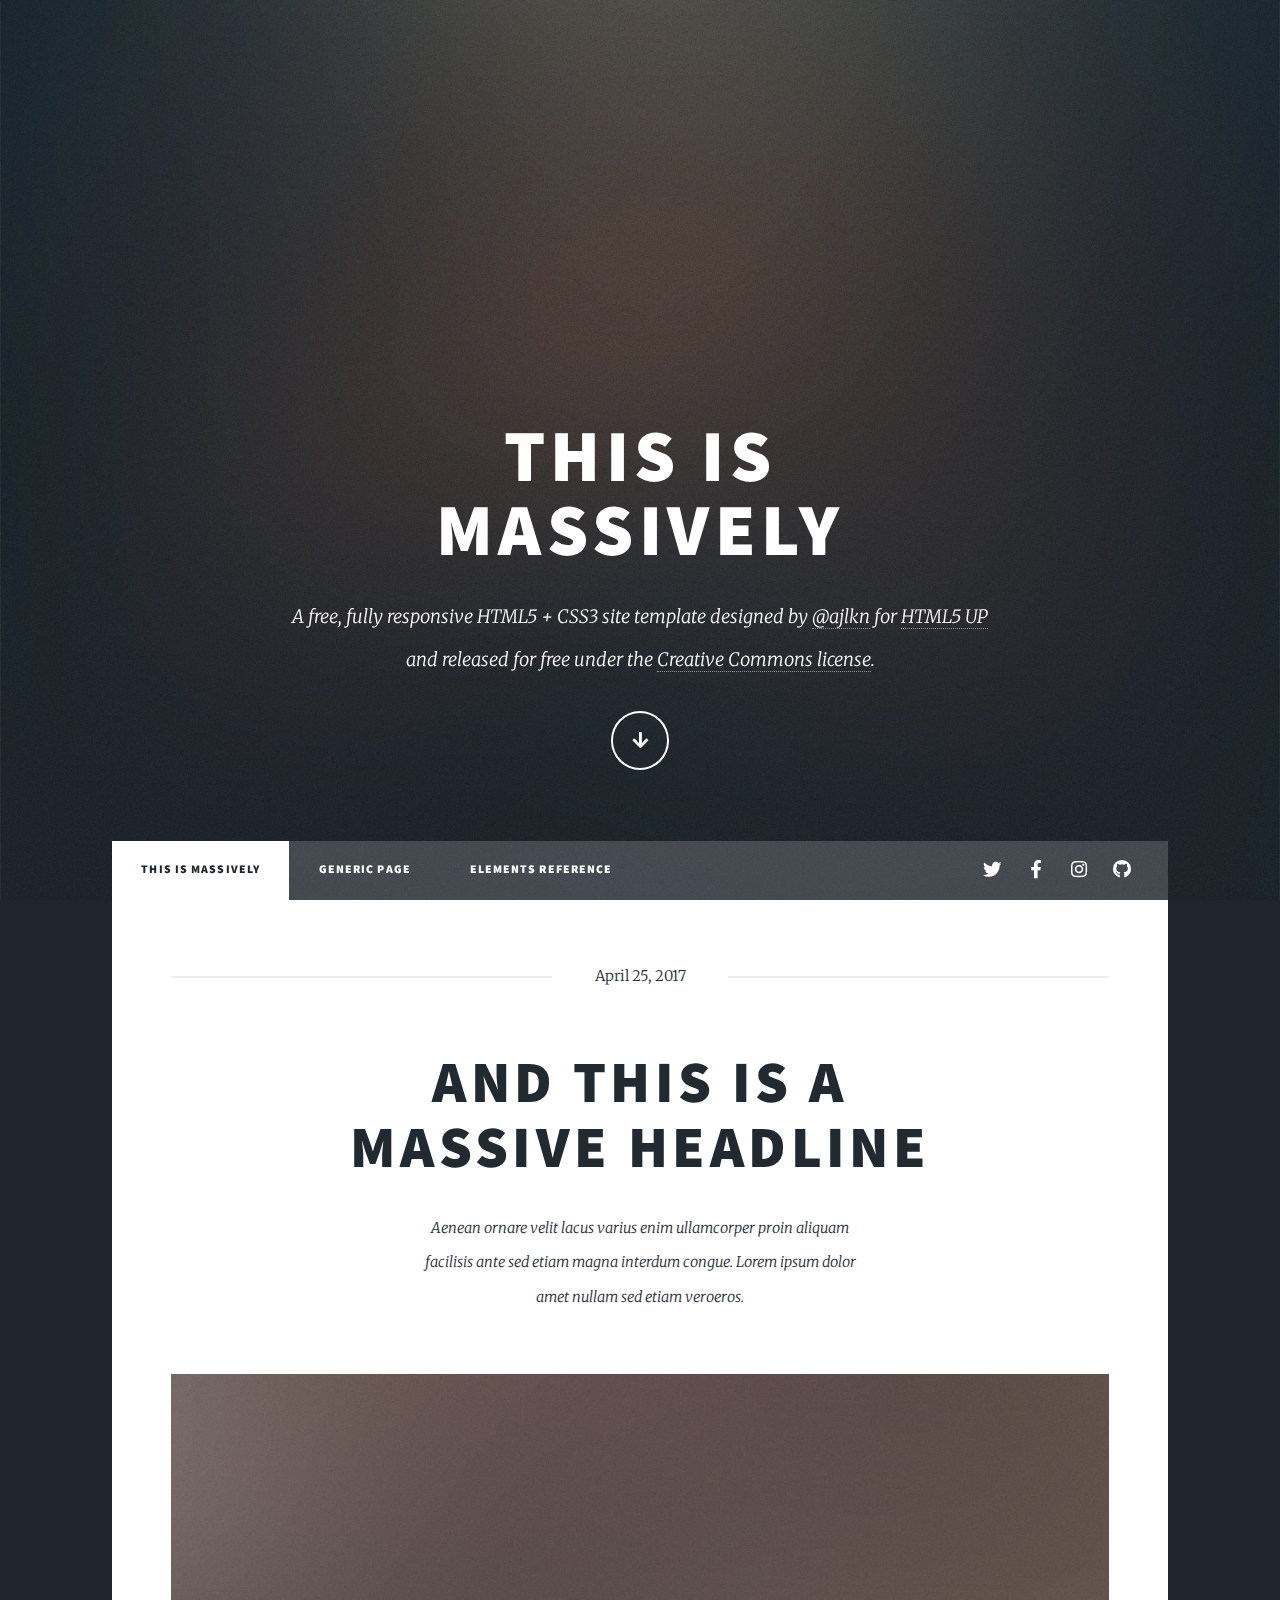
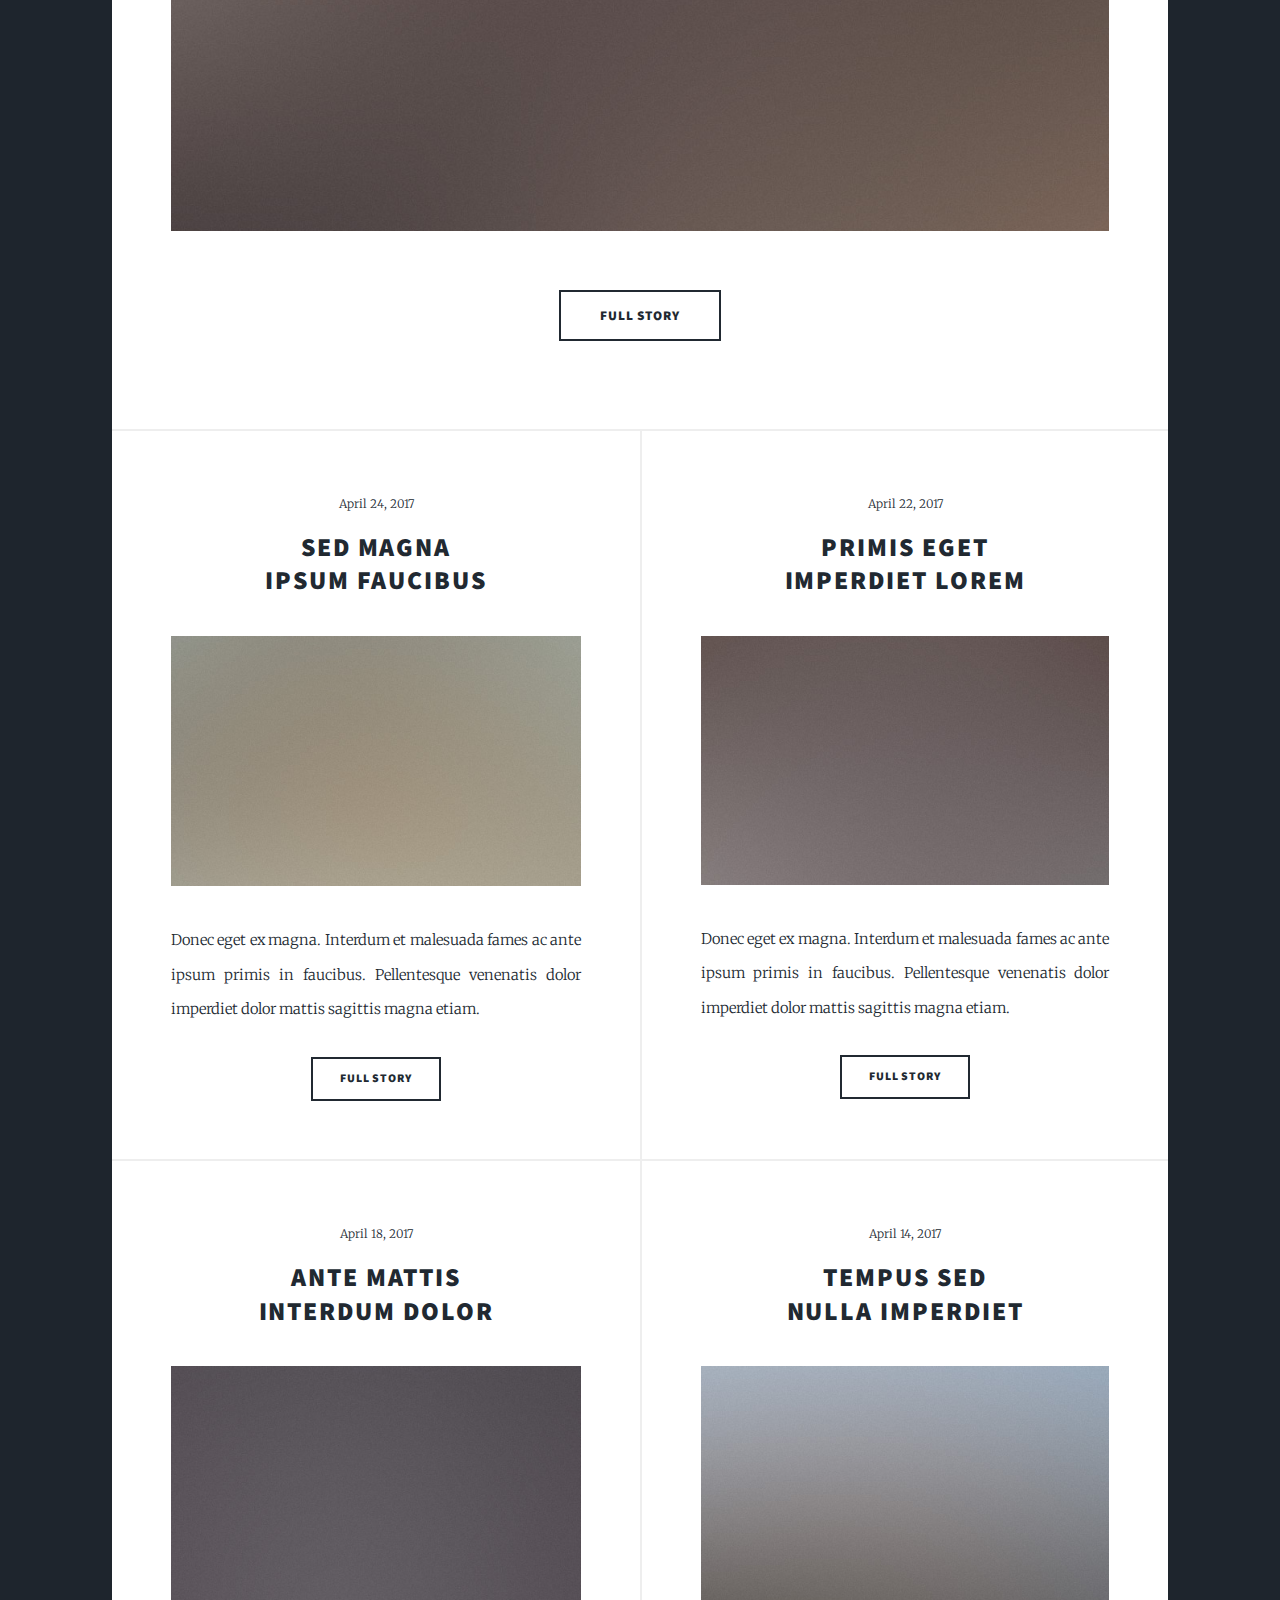
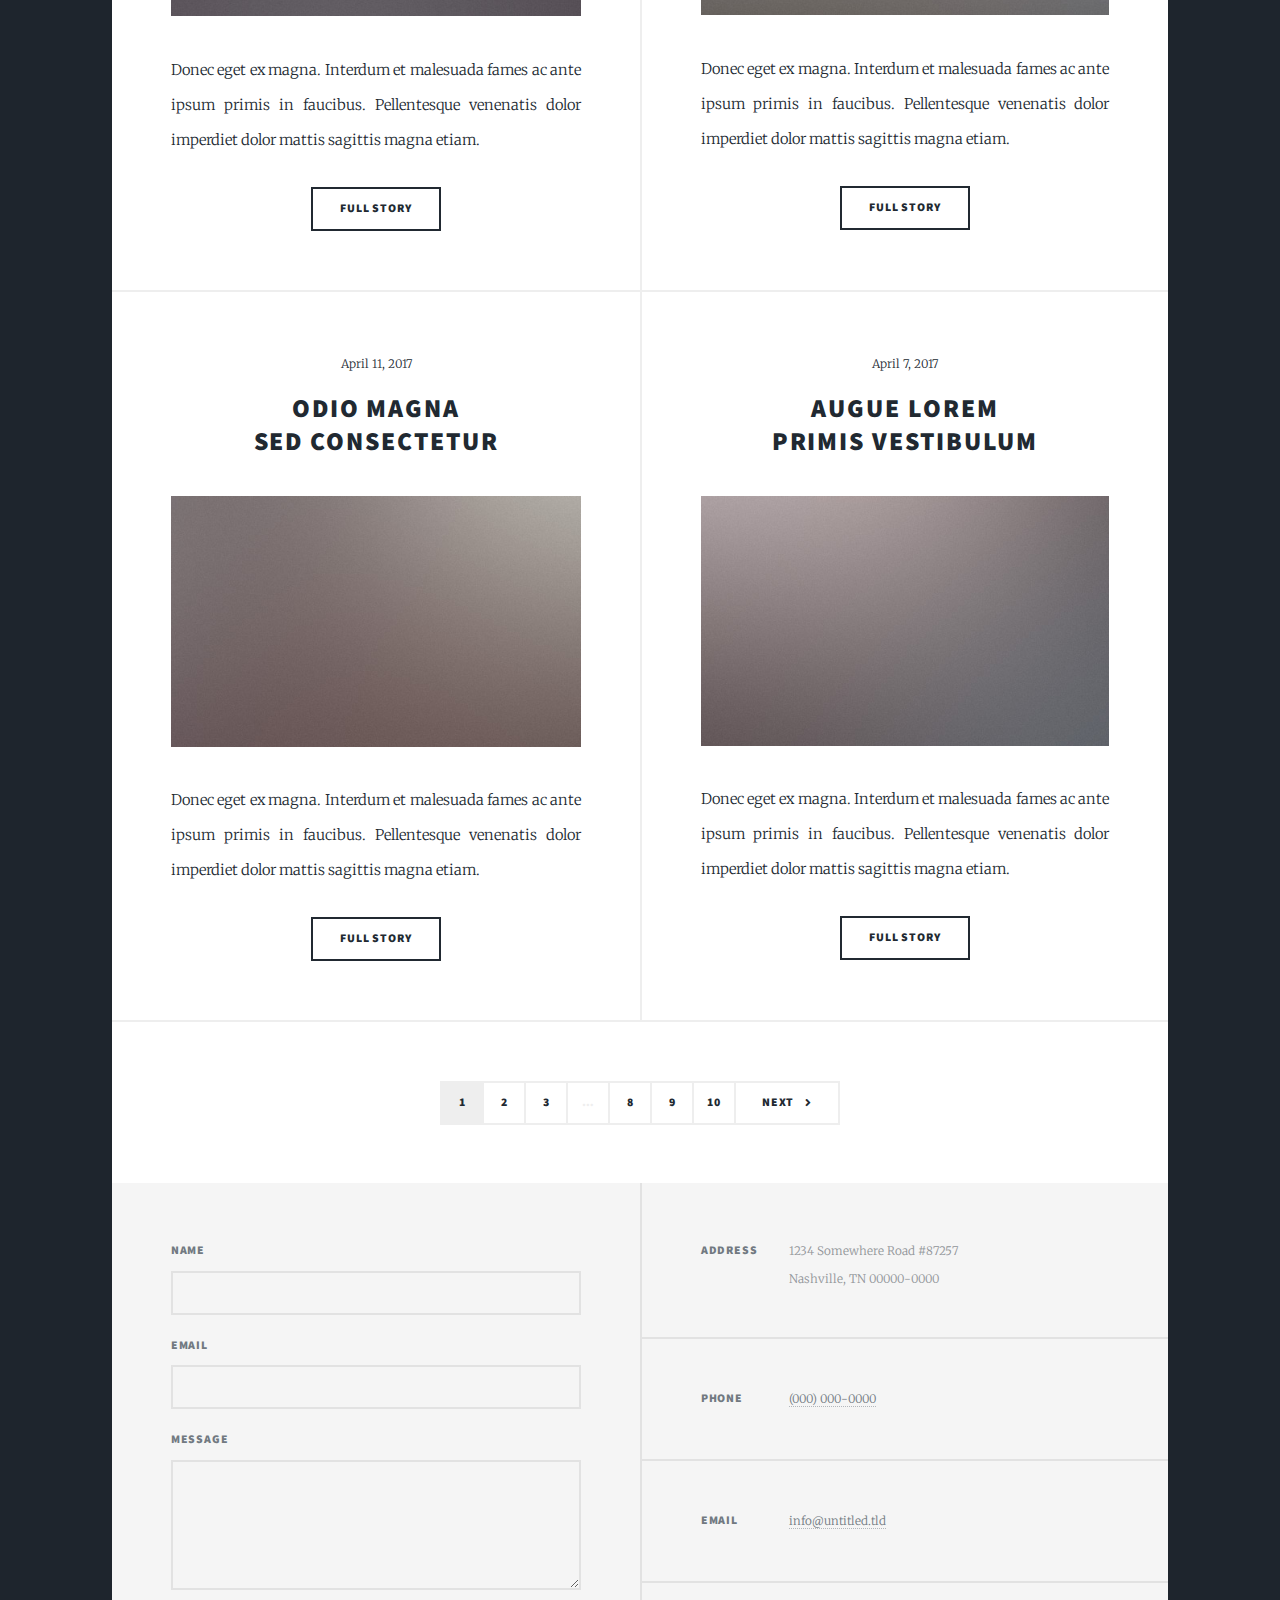
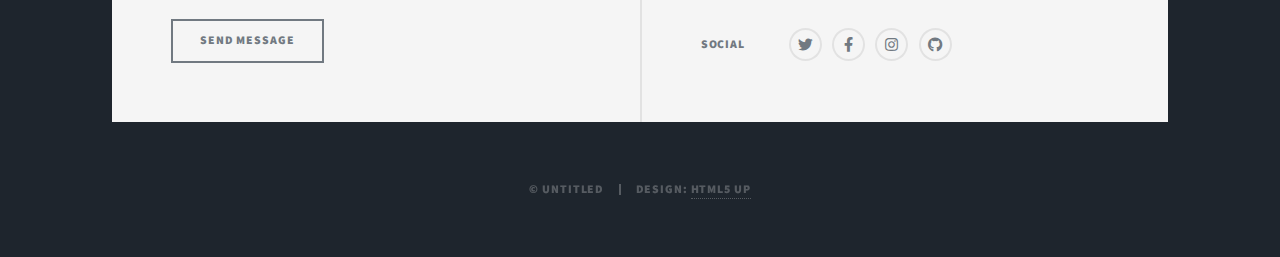
<file: index.html>
<!DOCTYPE HTML>
<!--
	Massively by HTML5 UP
	html5up.net | @ajlkn
	Free for personal and commercial use under the CCA 3.0 license (html5up.net/license)
-->
<html>
	<head>
		<title>Massively by HTML5 UP</title>
		<meta charset="utf-8" />
		<meta name="viewport" content="width=device-width, initial-scale=1, user-scalable=no" />
		<link rel="stylesheet" href="assets/css/main.css" />
		<noscript><link rel="stylesheet" href="assets/css/noscript.css" /></noscript>
	</head>
	<body class="is-preload">

		<!-- Wrapper -->
			<div id="wrapper" class="fade-in">

				<!-- Intro -->
					<div id="intro">
						<h1>This is<br />
						Massively</h1>
						<p>A free, fully responsive HTML5 + CSS3 site template designed by <a href="https://twitter.com/ajlkn">@ajlkn</a> for <a href="https://html5up.net">HTML5 UP</a><br />
						and released for free under the <a href="https://html5up.net/license">Creative Commons license</a>.</p>
						<ul class="actions">
							<li><a href="#header" class="button icon solid solo fa-arrow-down scrolly">Continue</a></li>
						</ul>
					</div>

				<!-- Header -->
					<header id="header">
						<a href="index.html" class="logo">Massively</a>
					</header>

				<!-- Nav -->
					<nav id="nav">
						<ul class="links">
							<li class="active"><a href="index.html">This is Massively</a></li>
							<li><a href="generic.html">Generic Page</a></li>
							<li><a href="elements.html">Elements Reference</a></li>
						</ul>
						<ul class="icons">
							<li><a href="#" class="icon brands fa-twitter"><span class="label">Twitter</span></a></li>
							<li><a href="#" class="icon brands fa-facebook-f"><span class="label">Facebook</span></a></li>
							<li><a href="#" class="icon brands fa-instagram"><span class="label">Instagram</span></a></li>
							<li><a href="#" class="icon brands fa-github"><span class="label">GitHub</span></a></li>
						</ul>
					</nav>

				<!-- Main -->
					<div id="main">

						<!-- Featured Post -->
							<article class="post featured">
								<header class="major">
									<span class="date">April 25, 2017</span>
									<h2><a href="#">And this is a<br />
									massive headline</a></h2>
									<p>Aenean ornare velit lacus varius enim ullamcorper proin aliquam<br />
									facilisis ante sed etiam magna interdum congue. Lorem ipsum dolor<br />
									amet nullam sed etiam veroeros.</p>
								</header>
								<a href="#" class="image main"><img src="images/pic01.jpg" alt="" /></a>
								<ul class="actions special">
									<li><a href="#" class="button large">Full Story</a></li>
								</ul>
							</article>

						<!-- Posts -->
							<section class="posts">
								<article>
									<header>
										<span class="date">April 24, 2017</span>
										<h2><a href="#">Sed magna<br />
										ipsum faucibus</a></h2>
									</header>
									<a href="#" class="image fit"><img src="images/pic02.jpg" alt="" /></a>
									<p>Donec eget ex magna. Interdum et malesuada fames ac ante ipsum primis in faucibus. Pellentesque venenatis dolor imperdiet dolor mattis sagittis magna etiam.</p>
									<ul class="actions special">
										<li><a href="#" class="button">Full Story</a></li>
									</ul>
								</article>
								<article>
									<header>
										<span class="date">April 22, 2017</span>
										<h2><a href="#">Primis eget<br />
										imperdiet lorem</a></h2>
									</header>
									<a href="#" class="image fit"><img src="images/pic03.jpg" alt="" /></a>
									<p>Donec eget ex magna. Interdum et malesuada fames ac ante ipsum primis in faucibus. Pellentesque venenatis dolor imperdiet dolor mattis sagittis magna etiam.</p>
									<ul class="actions special">
										<li><a href="#" class="button">Full Story</a></li>
									</ul>
								</article>
								<article>
									<header>
										<span class="date">April 18, 2017</span>
										<h2><a href="#">Ante mattis<br />
										interdum dolor</a></h2>
									</header>
									<a href="#" class="image fit"><img src="images/pic04.jpg" alt="" /></a>
									<p>Donec eget ex magna. Interdum et malesuada fames ac ante ipsum primis in faucibus. Pellentesque venenatis dolor imperdiet dolor mattis sagittis magna etiam.</p>
									<ul class="actions special">
										<li><a href="#" class="button">Full Story</a></li>
									</ul>
								</article>
								<article>
									<header>
										<span class="date">April 14, 2017</span>
										<h2><a href="#">Tempus sed<br />
										nulla imperdiet</a></h2>
									</header>
									<a href="#" class="image fit"><img src="images/pic05.jpg" alt="" /></a>
									<p>Donec eget ex magna. Interdum et malesuada fames ac ante ipsum primis in faucibus. Pellentesque venenatis dolor imperdiet dolor mattis sagittis magna etiam.</p>
									<ul class="actions special">
										<li><a href="#" class="button">Full Story</a></li>
									</ul>
								</article>
								<article>
									<header>
										<span class="date">April 11, 2017</span>
										<h2><a href="#">Odio magna<br />
										sed consectetur</a></h2>
									</header>
									<a href="#" class="image fit"><img src="images/pic06.jpg" alt="" /></a>
									<p>Donec eget ex magna. Interdum et malesuada fames ac ante ipsum primis in faucibus. Pellentesque venenatis dolor imperdiet dolor mattis sagittis magna etiam.</p>
									<ul class="actions special">
										<li><a href="#" class="button">Full Story</a></li>
									</ul>
								</article>
								<article>
									<header>
										<span class="date">April 7, 2017</span>
										<h2><a href="#">Augue lorem<br />
										primis vestibulum</a></h2>
									</header>
									<a href="#" class="image fit"><img src="images/pic07.jpg" alt="" /></a>
									<p>Donec eget ex magna. Interdum et malesuada fames ac ante ipsum primis in faucibus. Pellentesque venenatis dolor imperdiet dolor mattis sagittis magna etiam.</p>
									<ul class="actions special">
										<li><a href="#" class="button">Full Story</a></li>
									</ul>
								</article>
							</section>

						<!-- Footer -->
							<footer>
								<div class="pagination">
									<!--<a href="#" class="previous">Prev</a>-->
									<a href="#" class="page active">1</a>
									<a href="#" class="page">2</a>
									<a href="#" class="page">3</a>
									<span class="extra">&hellip;</span>
									<a href="#" class="page">8</a>
									<a href="#" class="page">9</a>
									<a href="#" class="page">10</a>
									<a href="#" class="next">Next</a>
								</div>
							</footer>

					</div>

				<!-- Footer -->
					<footer id="footer">
						<section>
							<form method="post" action="#">
								<div class="fields">
									<div class="field">
										<label for="name">Name</label>
										<input type="text" name="name" id="name" />
									</div>
									<div class="field">
										<label for="email">Email</label>
										<input type="text" name="email" id="email" />
									</div>
									<div class="field">
										<label for="message">Message</label>
										<textarea name="message" id="message" rows="3"></textarea>
									</div>
								</div>
								<ul class="actions">
									<li><input type="submit" value="Send Message" /></li>
								</ul>
							</form>
						</section>
						<section class="split contact">
							<section class="alt">
								<h3>Address</h3>
								<p>1234 Somewhere Road #87257<br />
								Nashville, TN 00000-0000</p>
							</section>
							<section>
								<h3>Phone</h3>
								<p><a href="#">(000) 000-0000</a></p>
							</section>
							<section>
								<h3>Email</h3>
								<p><a href="#">info@untitled.tld</a></p>
							</section>
							<section>
								<h3>Social</h3>
								<ul class="icons alt">
									<li><a href="#" class="icon brands alt fa-twitter"><span class="label">Twitter</span></a></li>
									<li><a href="#" class="icon brands alt fa-facebook-f"><span class="label">Facebook</span></a></li>
									<li><a href="#" class="icon brands alt fa-instagram"><span class="label">Instagram</span></a></li>
									<li><a href="#" class="icon brands alt fa-github"><span class="label">GitHub</span></a></li>
								</ul>
							</section>
						</section>
					</footer>

				<!-- Copyright -->
					<div id="copyright">
						<ul><li>&copy; Untitled</li><li>Design: <a href="https://html5up.net">HTML5 UP</a></li></ul>
					</div>

			</div>

		<!-- Scripts -->
			<script src="assets/js/jquery.min.js"></script>
			<script src="assets/js/jquery.scrollex.min.js"></script>
			<script src="assets/js/jquery.scrolly.min.js"></script>
			<script src="assets/js/browser.min.js"></script>
			<script src="assets/js/breakpoints.min.js"></script>
			<script src="assets/js/util.js"></script>
			<script src="assets/js/main.js"></script>

	</body>
</html>
</file>
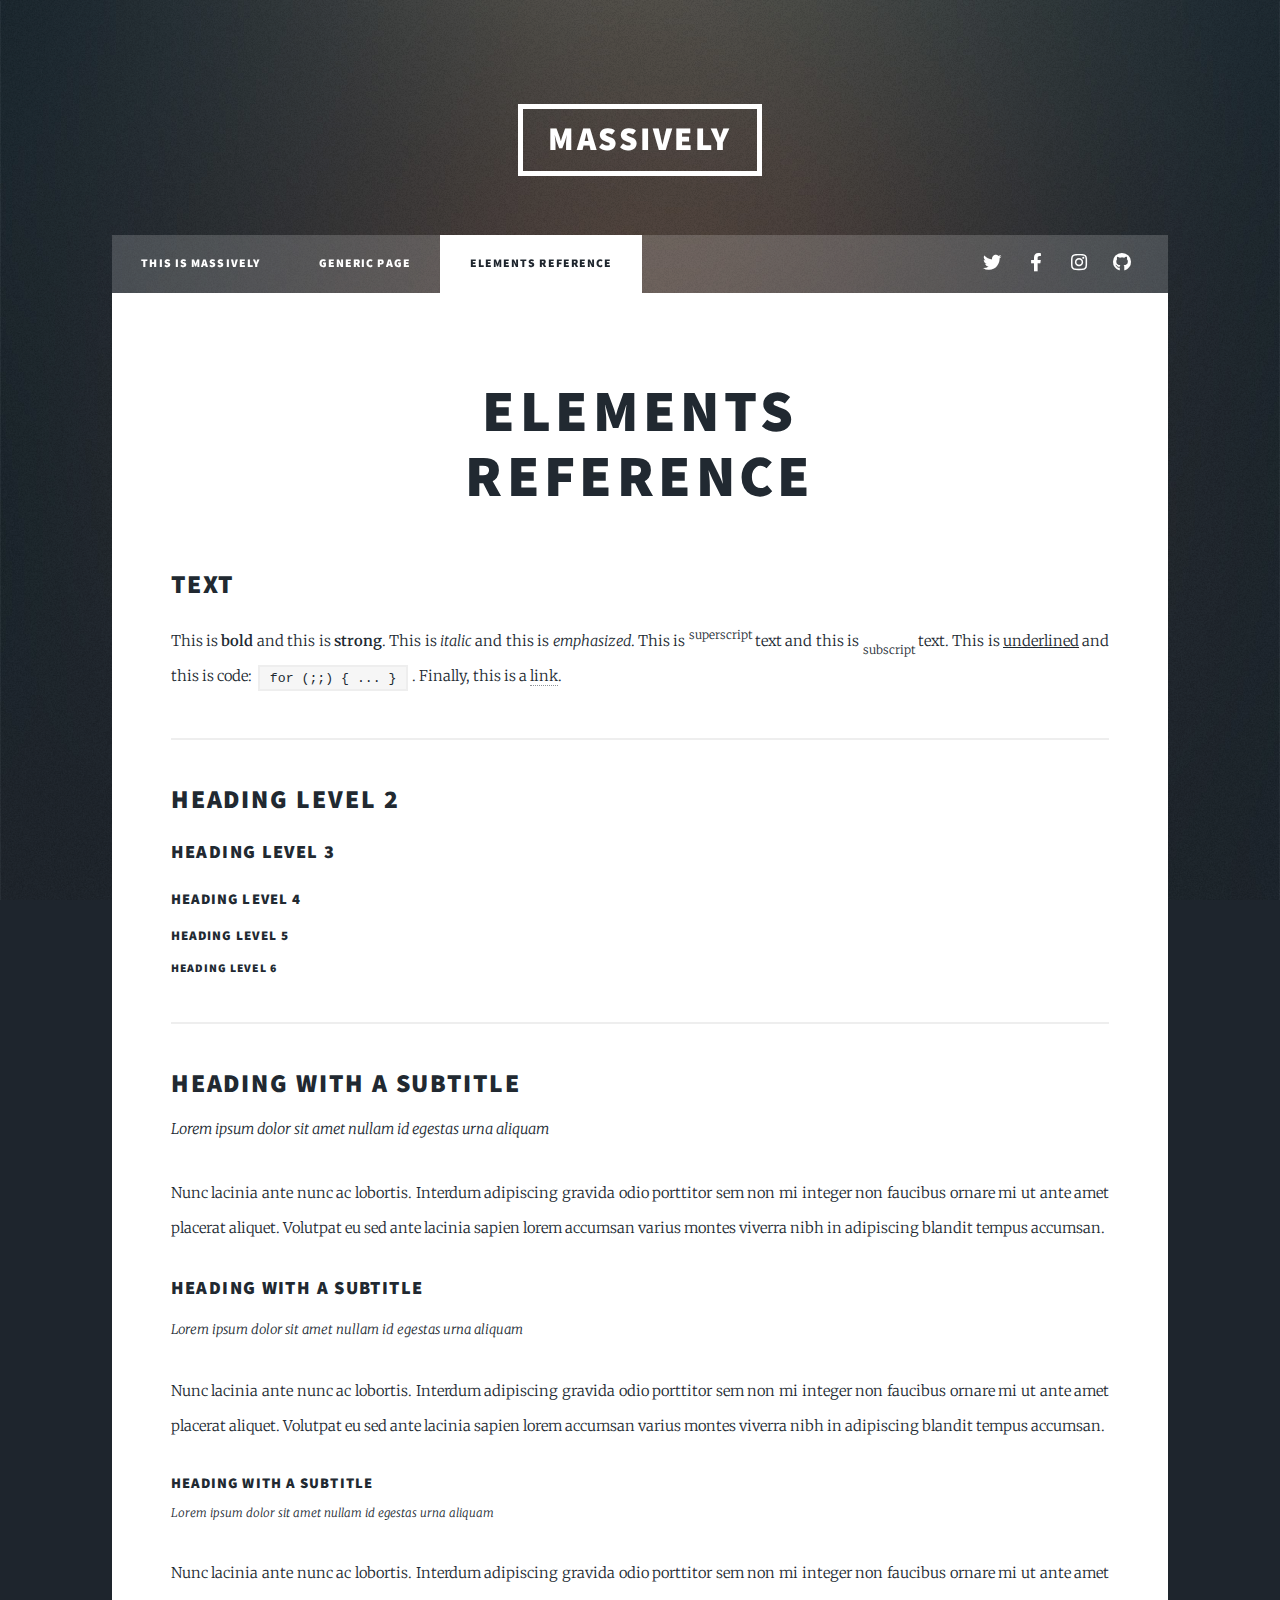
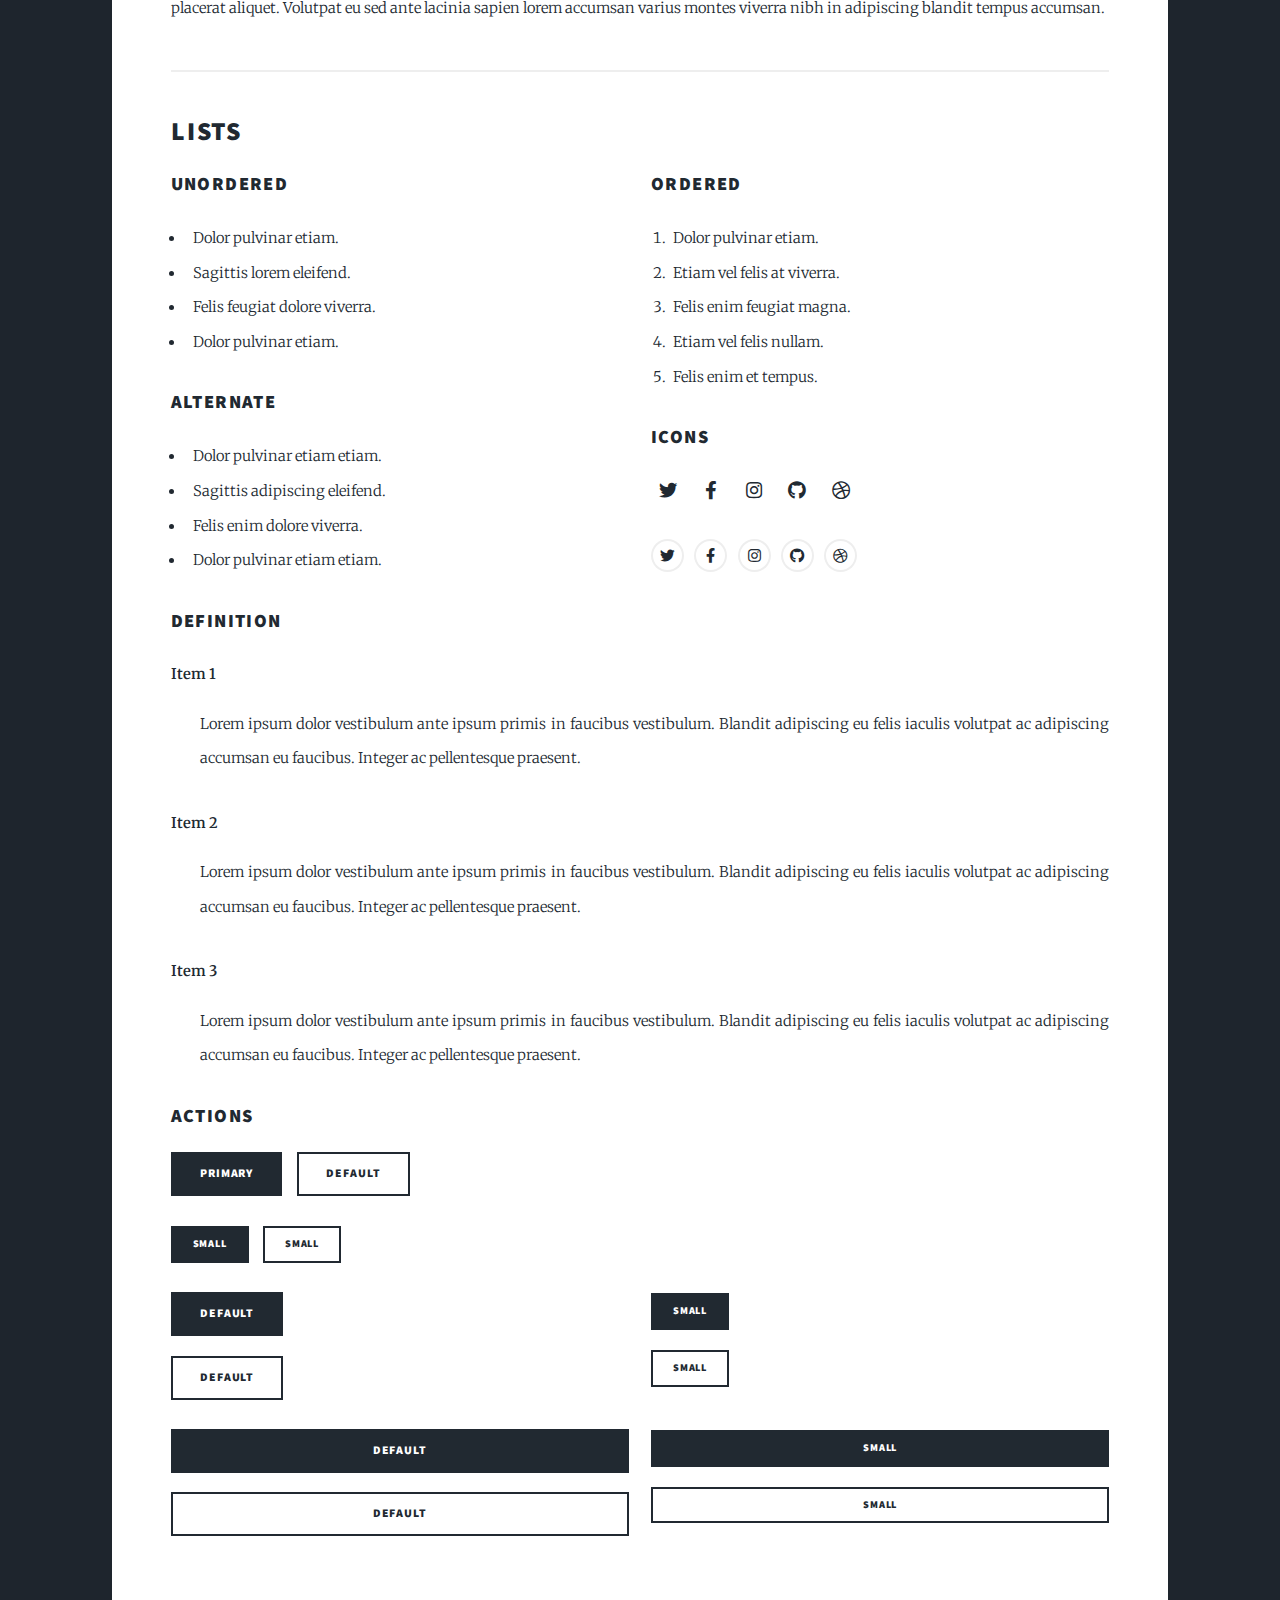
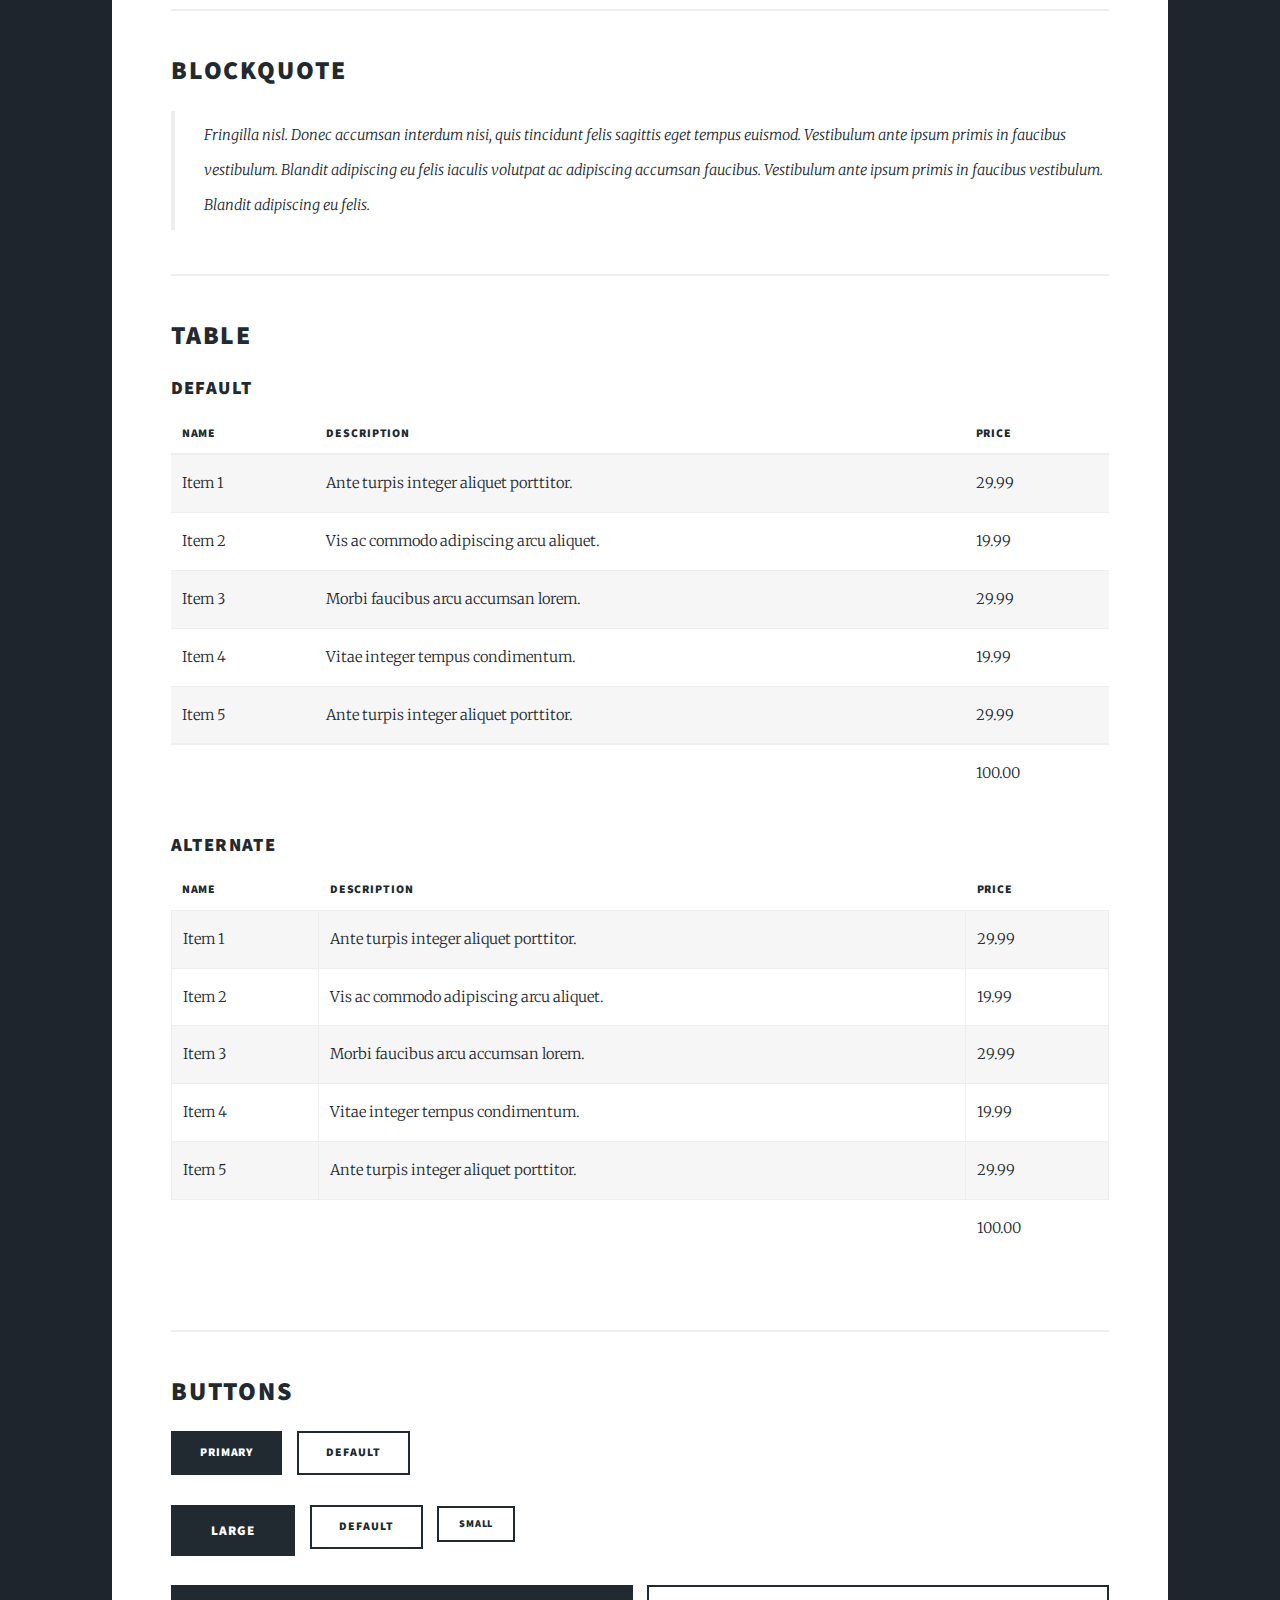
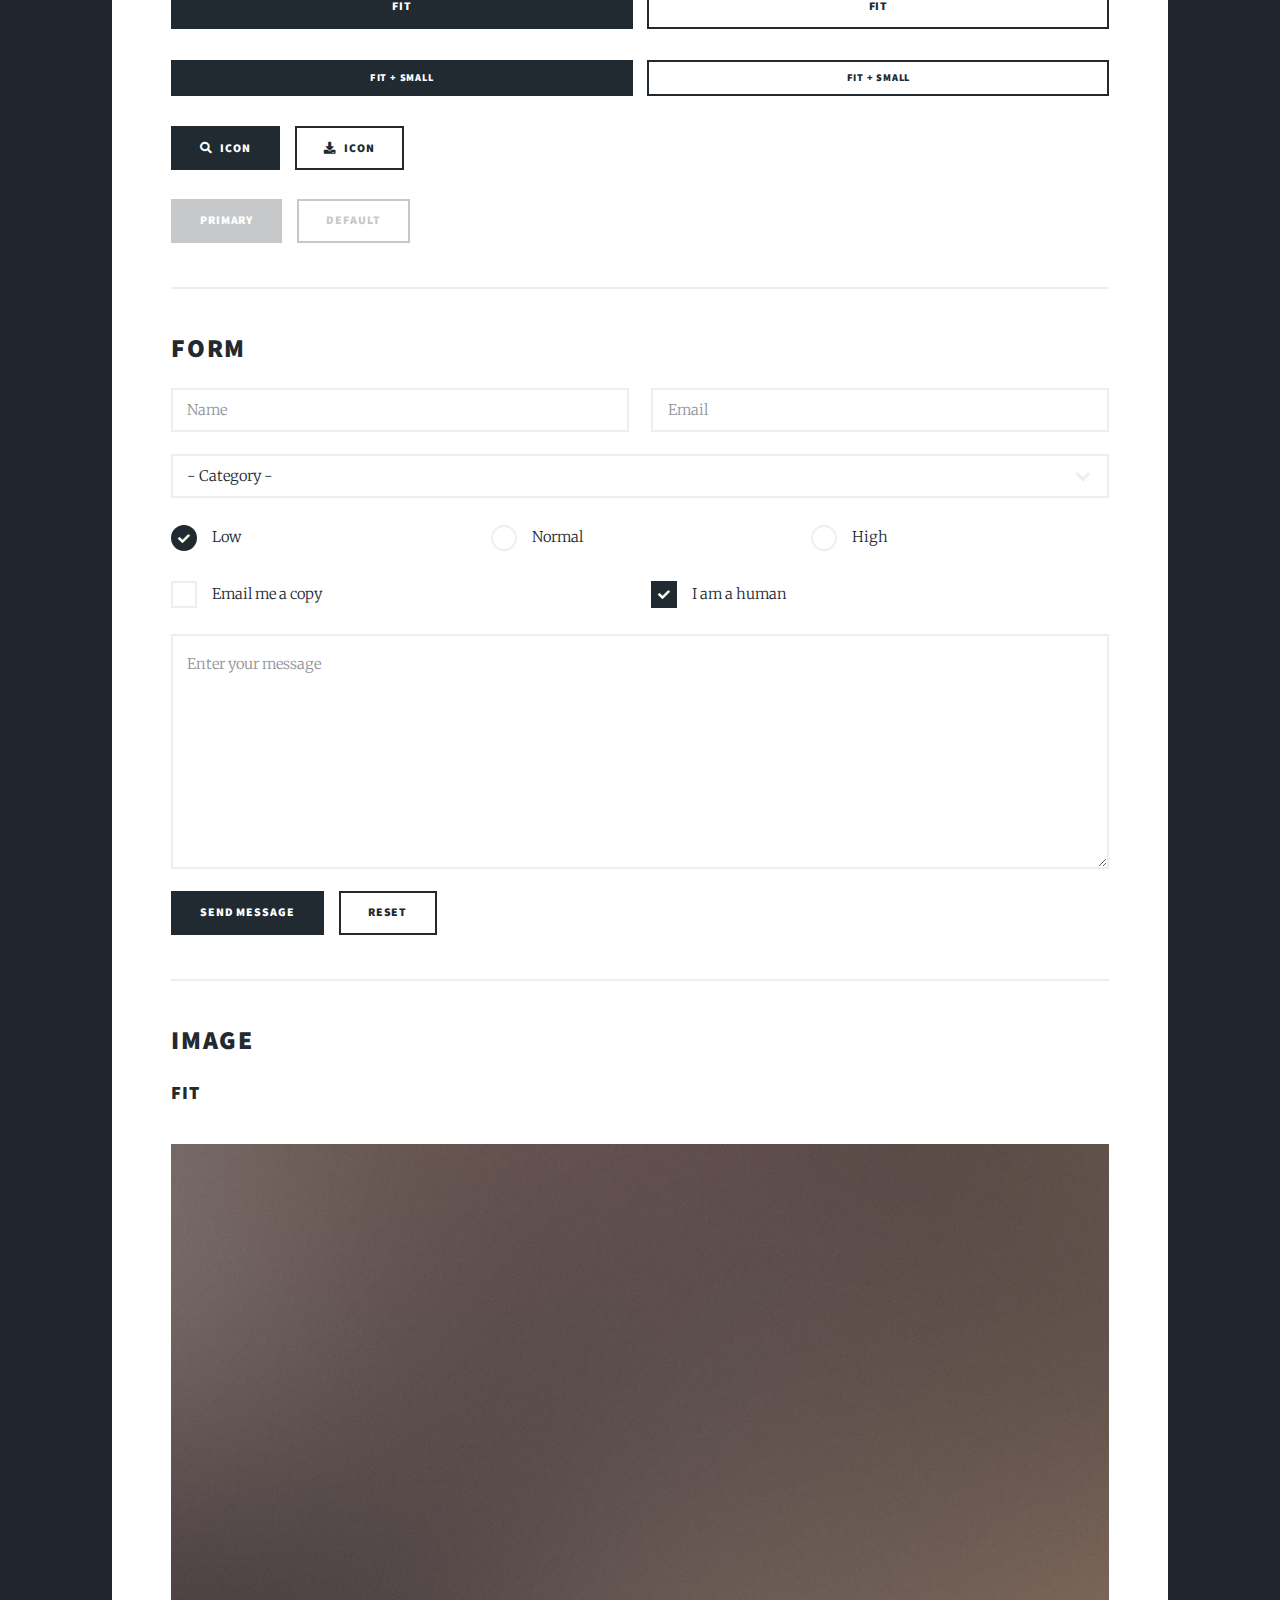
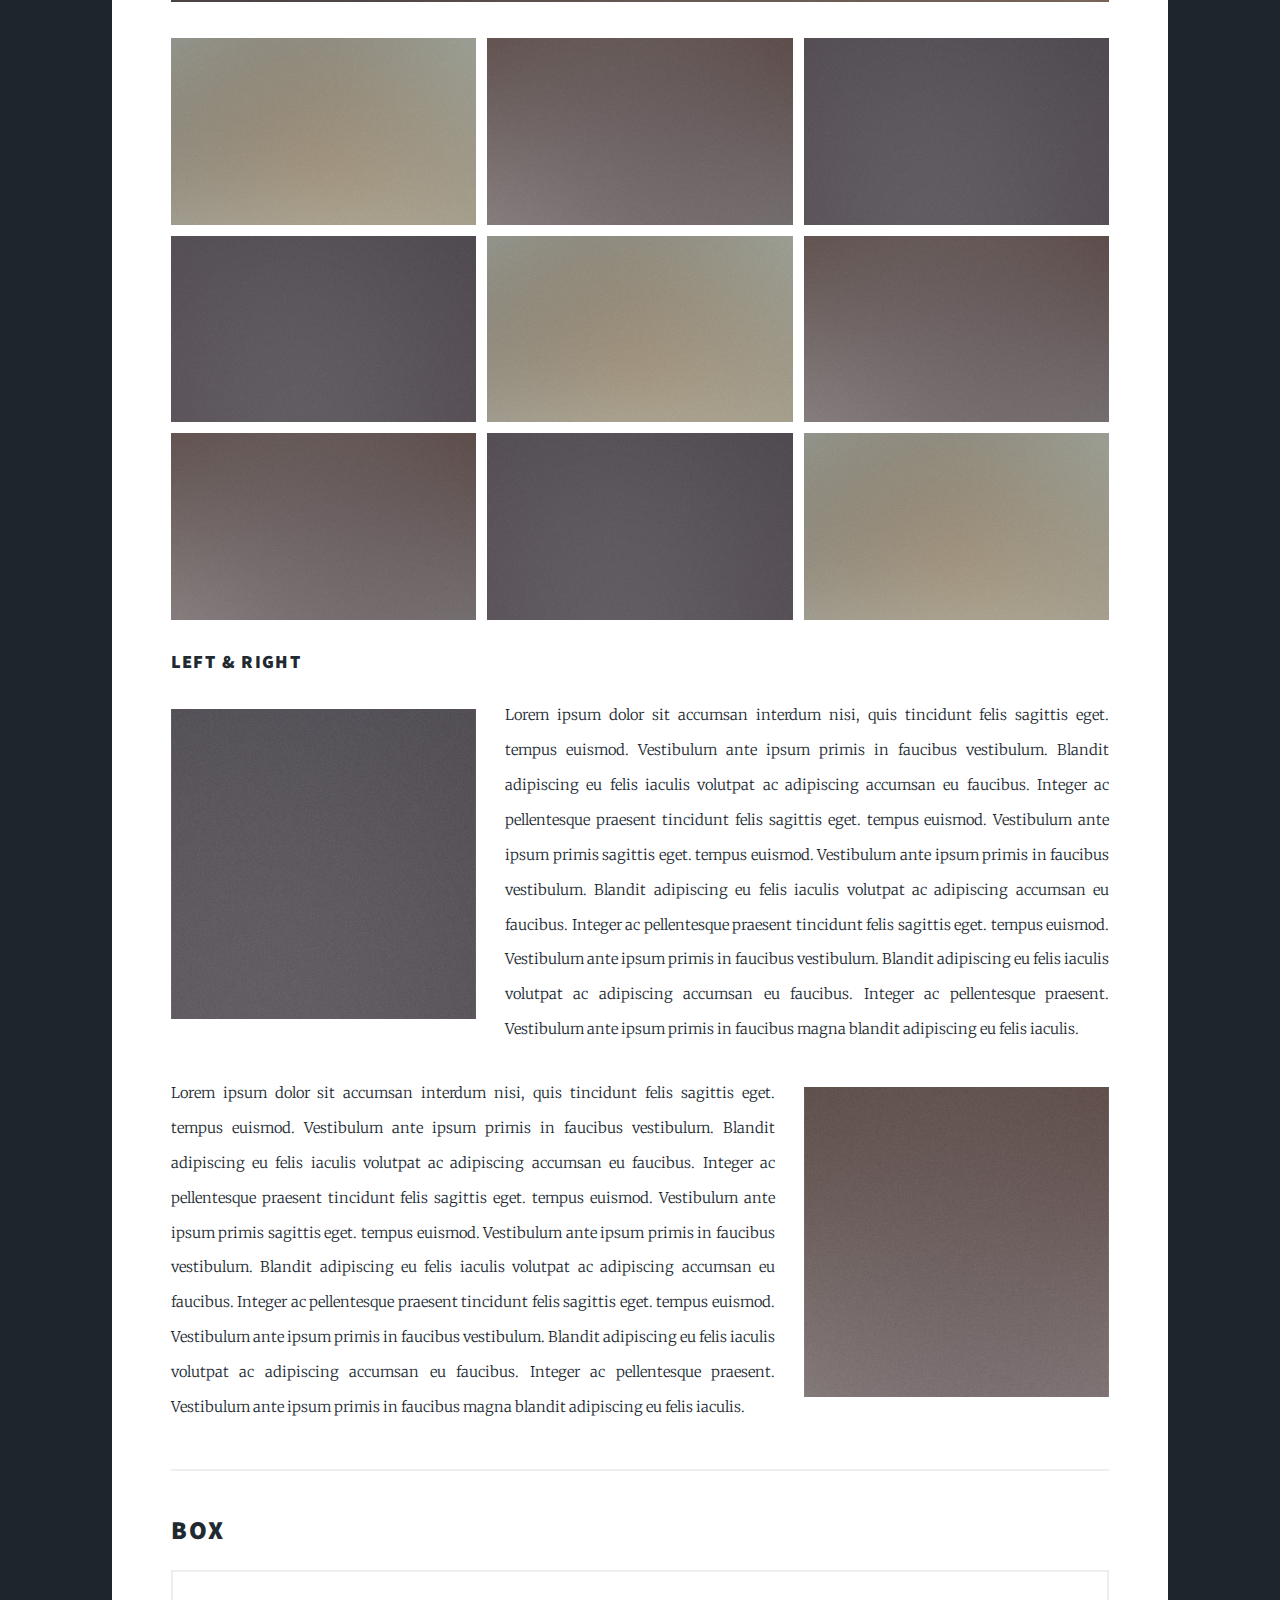
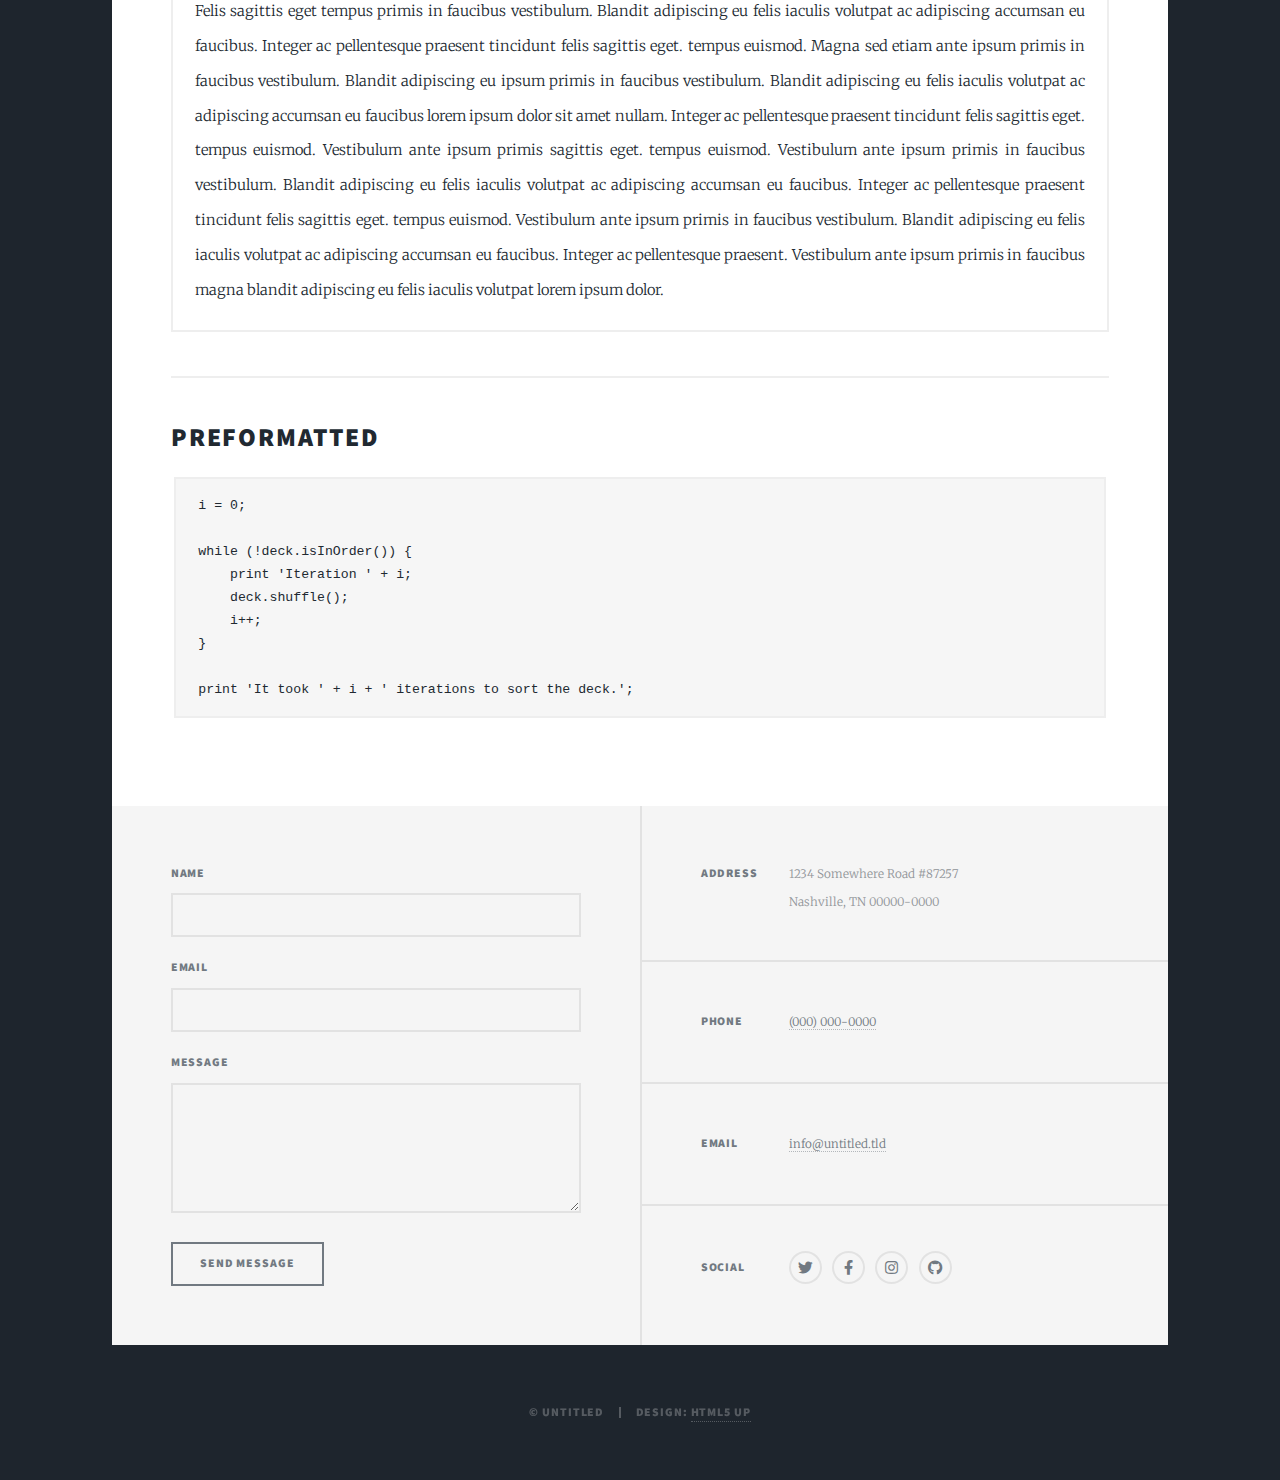
<file: elements.html>
<!DOCTYPE HTML>
<!--
	Massively by HTML5 UP
	html5up.net | @ajlkn
	Free for personal and commercial use under the CCA 3.0 license (html5up.net/license)
-->
<html>
	<head>
		<title>Elements Reference - Massively by HTML5 UP</title>
		<meta charset="utf-8" />
		<meta name="viewport" content="width=device-width, initial-scale=1, user-scalable=no" />
		<link rel="stylesheet" href="assets/css/main.css" />
		<noscript><link rel="stylesheet" href="assets/css/noscript.css" /></noscript>
	</head>
	<body class="is-preload">

		<!-- Wrapper -->
			<div id="wrapper">

				<!-- Header -->
					<header id="header">
						<a href="index.html" class="logo">Massively</a>
					</header>

				<!-- Nav -->
					<nav id="nav">
						<ul class="links">
							<li><a href="index.html">This is Massively</a></li>
							<li><a href="generic.html">Generic Page</a></li>
							<li class="active"><a href="elements.html">Elements Reference</a></li>
						</ul>
						<ul class="icons">
							<li><a href="#" class="icon brands fa-twitter"><span class="label">Twitter</span></a></li>
							<li><a href="#" class="icon brands fa-facebook-f"><span class="label">Facebook</span></a></li>
							<li><a href="#" class="icon brands fa-instagram"><span class="label">Instagram</span></a></li>
							<li><a href="#" class="icon brands fa-github"><span class="label">GitHub</span></a></li>
						</ul>
					</nav>

				<!-- Main -->
					<div id="main">

						<!-- Post -->
							<section class="post">
								<header class="major">
									<h1>Elements<br />
									Reference</h1>
								</header>

								<!-- Text stuff -->
									<h2>Text</h2>
									<p>This is <b>bold</b> and this is <strong>strong</strong>. This is <i>italic</i> and this is <em>emphasized</em>.
									This is <sup>superscript</sup> text and this is <sub>subscript</sub> text.
									This is <u>underlined</u> and this is code: <code>for (;;) { ... }</code>.
									Finally, this is a <a href="#">link</a>.</p>
									<hr />
									<h2>Heading Level 2</h2>
									<h3>Heading Level 3</h3>
									<h4>Heading Level 4</h4>
									<h5>Heading Level 5</h5>
									<h6>Heading Level 6</h6>
									<hr />
									<header>
										<h2>Heading with a Subtitle</h2>
										<p>Lorem ipsum dolor sit amet nullam id egestas urna aliquam</p>
									</header>
									<p>Nunc lacinia ante nunc ac lobortis. Interdum adipiscing gravida odio porttitor sem non mi integer non faucibus ornare mi ut ante amet placerat aliquet. Volutpat eu sed ante lacinia sapien lorem accumsan varius montes viverra nibh in adipiscing blandit tempus accumsan.</p>
									<header>
										<h3>Heading with a Subtitle</h3>
										<p>Lorem ipsum dolor sit amet nullam id egestas urna aliquam</p>
									</header>
									<p>Nunc lacinia ante nunc ac lobortis. Interdum adipiscing gravida odio porttitor sem non mi integer non faucibus ornare mi ut ante amet placerat aliquet. Volutpat eu sed ante lacinia sapien lorem accumsan varius montes viverra nibh in adipiscing blandit tempus accumsan.</p>
									<header>
										<h4>Heading with a Subtitle</h4>
										<p>Lorem ipsum dolor sit amet nullam id egestas urna aliquam</p>
									</header>
									<p>Nunc lacinia ante nunc ac lobortis. Interdum adipiscing gravida odio porttitor sem non mi integer non faucibus ornare mi ut ante amet placerat aliquet. Volutpat eu sed ante lacinia sapien lorem accumsan varius montes viverra nibh in adipiscing blandit tempus accumsan.</p>

									<hr />

								<!-- Lists -->
									<h2>Lists</h2>
									<div class="row">
										<div class="col-6 col-12-small">

											<h3>Unordered</h3>
											<ul>
												<li>Dolor pulvinar etiam.</li>
												<li>Sagittis lorem eleifend.</li>
												<li>Felis feugiat dolore viverra.</li>
												<li>Dolor pulvinar etiam.</li>
											</ul>

											<h3>Alternate</h3>
											<ul class="alt">
												<li>Dolor pulvinar etiam etiam.</li>
												<li>Sagittis adipiscing eleifend.</li>
												<li>Felis enim dolore viverra.</li>
												<li>Dolor pulvinar etiam etiam.</li>
											</ul>

										</div>
										<div class="col-6 col-12-small">

											<h3>Ordered</h3>
											<ol>
												<li>Dolor pulvinar etiam.</li>
												<li>Etiam vel felis at viverra.</li>
												<li>Felis enim feugiat magna.</li>
												<li>Etiam vel felis nullam.</li>
												<li>Felis enim et tempus.</li>
											</ol>

											<h3>Icons</h3>
											<ul class="icons">
												<li><a href="#" class="icon brands fa-twitter"><span class="label">Twitter</span></a></li>
												<li><a href="#" class="icon brands fa-facebook-f"><span class="label">Facebook</span></a></li>
												<li><a href="#" class="icon brands fa-instagram"><span class="label">Instagram</span></a></li>
												<li><a href="#" class="icon brands fa-github"><span class="label">Github</span></a></li>
												<li><a href="#" class="icon brands fa-dribbble"><span class="label">Dribbble</span></a></li>
											</ul>
											<ul class="icons alt">
												<li><a href="#" class="icon brands alt fa-twitter"><span class="label">Twitter</span></a></li>
												<li><a href="#" class="icon brands alt fa-facebook-f"><span class="label">Facebook</span></a></li>
												<li><a href="#" class="icon brands alt fa-instagram"><span class="label">Instagram</span></a></li>
												<li><a href="#" class="icon brands alt fa-github"><span class="label">Github</span></a></li>
												<li><a href="#" class="icon brands alt fa-dribbble"><span class="label">Dribbble</span></a></li>
											</ul>

										</div>
									</div>
									<h3>Definition</h3>
									<dl>
										<dt>Item 1</dt>
										<dd>
											<p>Lorem ipsum dolor vestibulum ante ipsum primis in faucibus vestibulum. Blandit adipiscing eu felis iaculis volutpat ac adipiscing accumsan eu faucibus. Integer ac pellentesque praesent.</p>
										</dd>
										<dt>Item 2</dt>
										<dd>
											<p>Lorem ipsum dolor vestibulum ante ipsum primis in faucibus vestibulum. Blandit adipiscing eu felis iaculis volutpat ac adipiscing accumsan eu faucibus. Integer ac pellentesque praesent.</p>
										</dd>
										<dt>Item 3</dt>
										<dd>
											<p>Lorem ipsum dolor vestibulum ante ipsum primis in faucibus vestibulum. Blandit adipiscing eu felis iaculis volutpat ac adipiscing accumsan eu faucibus. Integer ac pellentesque praesent.</p>
										</dd>
									</dl>

									<h3>Actions</h3>
									<ul class="actions">
										<li><a href="#" class="button primary">Primary</a></li>
										<li><a href="#" class="button">Default</a></li>
									</ul>
									<ul class="actions small">
										<li><a href="#" class="button primary small">Small</a></li>
										<li><a href="#" class="button small">Small</a></li>
									</ul>
									<div class="row">
										<div class="col-6 col-12-small">
											<ul class="actions stacked">
												<li><a href="#" class="button primary">Default</a></li>
												<li><a href="#" class="button">Default</a></li>
											</ul>
										</div>
										<div class="col-6 col-12-small">
											<ul class="actions stacked">
												<li><a href="#" class="button primary small">Small</a></li>
												<li><a href="#" class="button small">Small</a></li>
											</ul>
										</div>
									</div>
									<div class="row">
										<div class="col-6 col-12-small">
											<ul class="actions stacked">
												<li><a href="#" class="button primary fit">Default</a></li>
												<li><a href="#" class="button fit">Default</a></li>
											</ul>
										</div>
										<div class="col-6 col-12-small">
											<ul class="actions stacked">
												<li><a href="#" class="button primary small fit">Small</a></li>
												<li><a href="#" class="button small fit">Small</a></li>
											</ul>
										</div>
									</div>

									<hr />

								<!-- Blockquote -->
									<h2>Blockquote</h2>
									<blockquote>Fringilla nisl. Donec accumsan interdum nisi, quis tincidunt felis sagittis eget tempus euismod. Vestibulum ante ipsum primis in faucibus vestibulum. Blandit adipiscing eu felis iaculis volutpat ac adipiscing accumsan faucibus. Vestibulum ante ipsum primis in faucibus vestibulum. Blandit adipiscing eu felis.</blockquote>

									<hr />

								<!-- Table -->
									<h2>Table</h2>

									<h3>Default</h3>
									<div class="table-wrapper">
										<table>
											<thead>
												<tr>
													<th>Name</th>
													<th>Description</th>
													<th>Price</th>
												</tr>
											</thead>
											<tbody>
												<tr>
													<td>Item 1</td>
													<td>Ante turpis integer aliquet porttitor.</td>
													<td>29.99</td>
												</tr>
												<tr>
													<td>Item 2</td>
													<td>Vis ac commodo adipiscing arcu aliquet.</td>
													<td>19.99</td>
												</tr>
												<tr>
													<td>Item 3</td>
													<td> Morbi faucibus arcu accumsan lorem.</td>
													<td>29.99</td>
												</tr>
												<tr>
													<td>Item 4</td>
													<td>Vitae integer tempus condimentum.</td>
													<td>19.99</td>
												</tr>
												<tr>
													<td>Item 5</td>
													<td>Ante turpis integer aliquet porttitor.</td>
													<td>29.99</td>
												</tr>
											</tbody>
											<tfoot>
												<tr>
													<td colspan="2"></td>
													<td>100.00</td>
												</tr>
											</tfoot>
										</table>
									</div>

									<h3>Alternate</h3>
									<div class="table-wrapper">
										<table class="alt">
											<thead>
												<tr>
													<th>Name</th>
													<th>Description</th>
													<th>Price</th>
												</tr>
											</thead>
											<tbody>
												<tr>
													<td>Item 1</td>
													<td>Ante turpis integer aliquet porttitor.</td>
													<td>29.99</td>
												</tr>
												<tr>
													<td>Item 2</td>
													<td>Vis ac commodo adipiscing arcu aliquet.</td>
													<td>19.99</td>
												</tr>
												<tr>
													<td>Item 3</td>
													<td> Morbi faucibus arcu accumsan lorem.</td>
													<td>29.99</td>
												</tr>
												<tr>
													<td>Item 4</td>
													<td>Vitae integer tempus condimentum.</td>
													<td>19.99</td>
												</tr>
												<tr>
													<td>Item 5</td>
													<td>Ante turpis integer aliquet porttitor.</td>
													<td>29.99</td>
												</tr>
											</tbody>
											<tfoot>
												<tr>
													<td colspan="2"></td>
													<td>100.00</td>
												</tr>
											</tfoot>
										</table>
									</div>

									<hr />

								<!-- Buttons -->
									<h2>Buttons</h2>
									<ul class="actions">
										<li><a href="#" class="button primary">Primary</a></li>
										<li><a href="#" class="button">Default</a></li>
									</ul>
									<ul class="actions">
										<li><a href="#" class="button primary large">Large</a></li>
										<li><a href="#" class="button">Default</a></li>
										<li><a href="#" class="button small">Small</a></li>
									</ul>
									<ul class="actions fit">
										<li><a href="#" class="button primary fit">Fit</a></li>
										<li><a href="#" class="button fit">Fit</a></li>
									</ul>
									<ul class="actions fit small">
										<li><a href="#" class="button primary fit small">Fit + Small</a></li>
										<li><a href="#" class="button fit small">Fit + Small</a></li>
									</ul>
									<ul class="actions">
										<li><a href="#" class="button primary icon solid fa-search">Icon</a></li>
										<li><a href="#" class="button icon solid fa-download">Icon</a></li>
									</ul>
									<ul class="actions">
										<li><span class="button primary disabled">Primary</span></li>
										<li><span class="button disabled">Default</span></li>
									</ul>

									<hr />

								<!-- Form -->
									<h2>Form</h2>

									<form method="post" action="#">
										<div class="row gtr-uniform">
											<div class="col-6 col-12-xsmall">
												<input type="text" name="demo-name" id="demo-name" value="" placeholder="Name" />
											</div>
											<div class="col-6 col-12-xsmall">
												<input type="email" name="demo-email" id="demo-email" value="" placeholder="Email" />
											</div>
											<!-- Break -->
											<div class="col-12">
												<select name="demo-category" id="demo-category">
													<option value="">- Category -</option>
													<option value="1">Manufacturing</option>
													<option value="1">Shipping</option>
													<option value="1">Administration</option>
													<option value="1">Human Resources</option>
												</select>
											</div>
											<!-- Break -->
											<div class="col-4 col-12-small">
												<input type="radio" id="demo-priority-low" name="demo-priority" checked>
												<label for="demo-priority-low">Low</label>
											</div>
											<div class="col-4 col-12-small">
												<input type="radio" id="demo-priority-normal" name="demo-priority">
												<label for="demo-priority-normal">Normal</label>
											</div>
											<div class="col-4 col-12-small">
												<input type="radio" id="demo-priority-high" name="demo-priority">
												<label for="demo-priority-high">High</label>
											</div>
											<!-- Break -->
											<div class="col-6 col-12-small">
												<input type="checkbox" id="demo-copy" name="demo-copy">
												<label for="demo-copy">Email me a copy</label>
											</div>
											<div class="col-6 col-12-small">
												<input type="checkbox" id="demo-human" name="demo-human" checked>
												<label for="demo-human">I am a human</label>
											</div>
											<!-- Break -->
											<div class="col-12">
												<textarea name="demo-message" id="demo-message" placeholder="Enter your message" rows="6"></textarea>
											</div>
											<!-- Break -->
											<div class="col-12">
												<ul class="actions">
													<li><input type="submit" value="Send Message" class="primary" /></li>
													<li><input type="reset" value="Reset" /></li>
												</ul>
											</div>
										</div>
									</form>

									<hr />

								<!-- Image -->
									<h2>Image</h2>

									<h3>Fit</h3>
									<span class="image fit"><img src="images/pic01.jpg" alt="" /></span>
									<div class="box alt">
										<div class="row gtr-50 gtr-uniform">
											<div class="col-4"><span class="image fit"><img src="images/pic02.jpg" alt="" /></span></div>
											<div class="col-4"><span class="image fit"><img src="images/pic03.jpg" alt="" /></span></div>
											<div class="col-4"><span class="image fit"><img src="images/pic04.jpg" alt="" /></span></div>
											<!-- Break -->
											<div class="col-4"><span class="image fit"><img src="images/pic04.jpg" alt="" /></span></div>
											<div class="col-4"><span class="image fit"><img src="images/pic02.jpg" alt="" /></span></div>
											<div class="col-4"><span class="image fit"><img src="images/pic03.jpg" alt="" /></span></div>
											<!-- Break -->
											<div class="col-4"><span class="image fit"><img src="images/pic03.jpg" alt="" /></span></div>
											<div class="col-4"><span class="image fit"><img src="images/pic04.jpg" alt="" /></span></div>
											<div class="col-4"><span class="image fit"><img src="images/pic02.jpg" alt="" /></span></div>
										</div>
									</div>

									<h3>Left &amp; Right</h3>
									<p><span class="image left"><img src="images/pic08.jpg" alt="" /></span>Lorem ipsum dolor sit accumsan interdum nisi, quis tincidunt felis sagittis eget. tempus euismod. Vestibulum ante ipsum primis in faucibus vestibulum. Blandit adipiscing eu felis iaculis volutpat ac adipiscing accumsan eu faucibus. Integer ac pellentesque praesent tincidunt felis sagittis eget. tempus euismod. Vestibulum ante ipsum primis sagittis eget. tempus euismod. Vestibulum ante ipsum primis in faucibus vestibulum. Blandit adipiscing eu felis iaculis volutpat ac adipiscing accumsan eu faucibus. Integer ac pellentesque praesent tincidunt felis sagittis eget. tempus euismod. Vestibulum ante ipsum primis in faucibus vestibulum. Blandit adipiscing eu felis iaculis volutpat ac adipiscing accumsan eu faucibus. Integer ac pellentesque praesent. Vestibulum ante ipsum primis in faucibus magna blandit adipiscing eu felis iaculis.</p>
									<p><span class="image right"><img src="images/pic09.jpg" alt="" /></span>Lorem ipsum dolor sit accumsan interdum nisi, quis tincidunt felis sagittis eget. tempus euismod. Vestibulum ante ipsum primis in faucibus vestibulum. Blandit adipiscing eu felis iaculis volutpat ac adipiscing accumsan eu faucibus. Integer ac pellentesque praesent tincidunt felis sagittis eget. tempus euismod. Vestibulum ante ipsum primis sagittis eget. tempus euismod. Vestibulum ante ipsum primis in faucibus vestibulum. Blandit adipiscing eu felis iaculis volutpat ac adipiscing accumsan eu faucibus. Integer ac pellentesque praesent tincidunt felis sagittis eget. tempus euismod. Vestibulum ante ipsum primis in faucibus vestibulum. Blandit adipiscing eu felis iaculis volutpat ac adipiscing accumsan eu faucibus. Integer ac pellentesque praesent. Vestibulum ante ipsum primis in faucibus magna blandit adipiscing eu felis iaculis.</p>

									<hr />

								<!-- Box -->
									<h2>Box</h2>
									<div class="box">
										<p>Felis sagittis eget tempus primis in faucibus vestibulum. Blandit adipiscing eu felis iaculis volutpat ac adipiscing accumsan eu faucibus. Integer ac pellentesque praesent tincidunt felis sagittis eget. tempus euismod. Magna sed etiam ante ipsum primis in faucibus vestibulum. Blandit adipiscing eu ipsum primis in faucibus vestibulum. Blandit adipiscing eu felis iaculis volutpat ac adipiscing accumsan eu faucibus lorem ipsum dolor sit amet nullam. Integer ac pellentesque praesent tincidunt felis sagittis eget. tempus euismod. Vestibulum ante ipsum primis sagittis eget. tempus euismod. Vestibulum ante ipsum primis in faucibus vestibulum. Blandit adipiscing eu felis iaculis volutpat ac adipiscing accumsan eu faucibus. Integer ac pellentesque praesent tincidunt felis sagittis eget. tempus euismod. Vestibulum ante ipsum primis in faucibus vestibulum. Blandit adipiscing eu felis iaculis volutpat ac adipiscing accumsan eu faucibus. Integer ac pellentesque praesent. Vestibulum ante ipsum primis in faucibus magna blandit adipiscing eu felis iaculis volutpat lorem ipsum dolor.</p>
									</div>

									<hr />

								<!-- Preformatted Code -->
									<h2>Preformatted</h2>
									<pre><code>i = 0;

while (!deck.isInOrder()) {
    print 'Iteration ' + i;
    deck.shuffle();
    i++;
}

print 'It took ' + i + ' iterations to sort the deck.';
</code></pre>

							</section>

					</div>

				<!-- Footer -->
					<footer id="footer">
						<section>
							<form method="post" action="#">
								<div class="fields">
									<div class="field">
										<label for="name">Name</label>
										<input type="text" name="name" id="name" />
									</div>
									<div class="field">
										<label for="email">Email</label>
										<input type="text" name="email" id="email" />
									</div>
									<div class="field">
										<label for="message">Message</label>
										<textarea name="message" id="message" rows="3"></textarea>
									</div>
								</div>
								<ul class="actions">
									<li><input type="submit" value="Send Message" /></li>
								</ul>
							</form>
						</section>
						<section class="split contact">
							<section class="alt">
								<h3>Address</h3>
								<p>1234 Somewhere Road #87257<br />
								Nashville, TN 00000-0000</p>
							</section>
							<section>
								<h3>Phone</h3>
								<p><a href="#">(000) 000-0000</a></p>
							</section>
							<section>
								<h3>Email</h3>
								<p><a href="#">info@untitled.tld</a></p>
							</section>
							<section>
								<h3>Social</h3>
								<ul class="icons alt">
									<li><a href="#" class="icon brands alt fa-twitter"><span class="label">Twitter</span></a></li>
									<li><a href="#" class="icon brands alt fa-facebook-f"><span class="label">Facebook</span></a></li>
									<li><a href="#" class="icon brands alt fa-instagram"><span class="label">Instagram</span></a></li>
									<li><a href="#" class="icon brands alt fa-github"><span class="label">GitHub</span></a></li>
								</ul>
							</section>
						</section>
					</footer>

				<!-- Copyright -->
					<div id="copyright">
						<ul><li>&copy; Untitled</li><li>Design: <a href="https://html5up.net">HTML5 UP</a></li></ul>
					</div>

			</div>

		<!-- Scripts -->
			<script src="assets/js/jquery.min.js"></script>
			<script src="assets/js/jquery.scrollex.min.js"></script>
			<script src="assets/js/jquery.scrolly.min.js"></script>
			<script src="assets/js/browser.min.js"></script>
			<script src="assets/js/breakpoints.min.js"></script>
			<script src="assets/js/util.js"></script>
			<script src="assets/js/main.js"></script>

	</body>
</html>
</file>
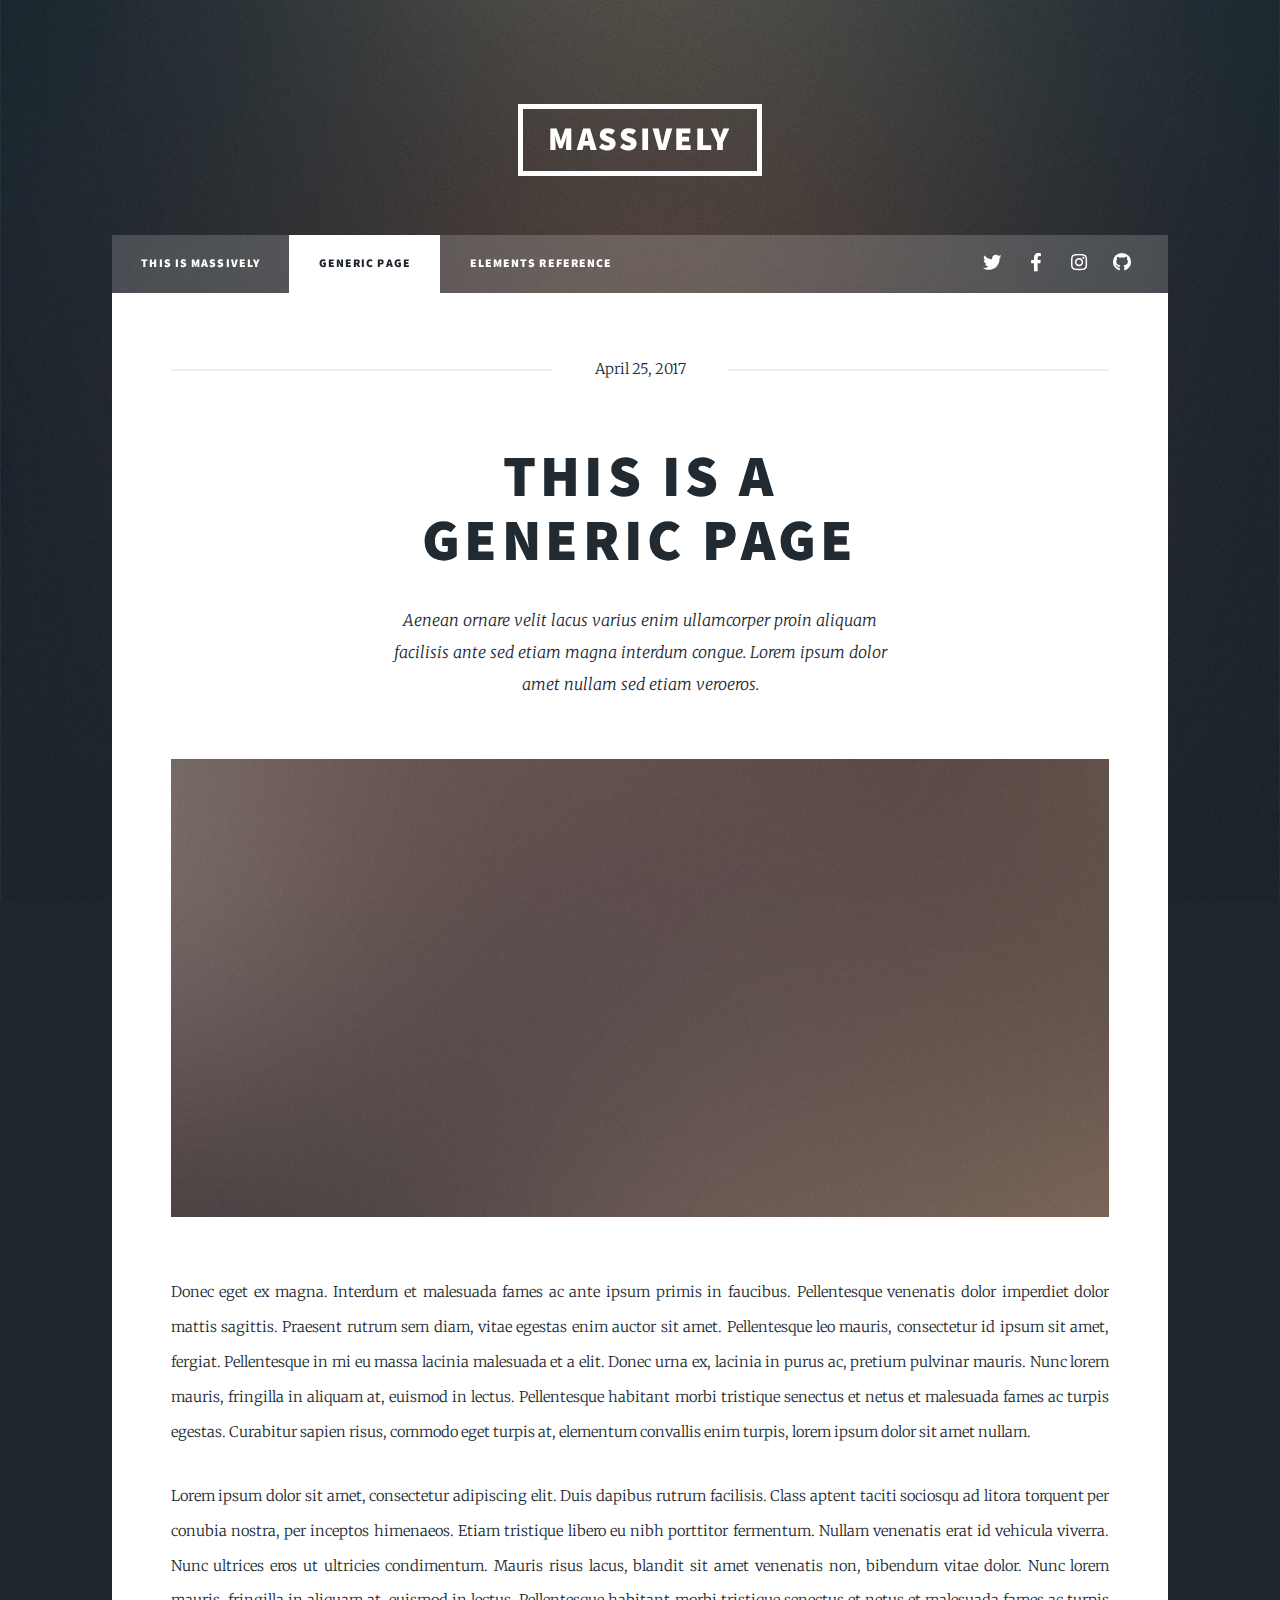
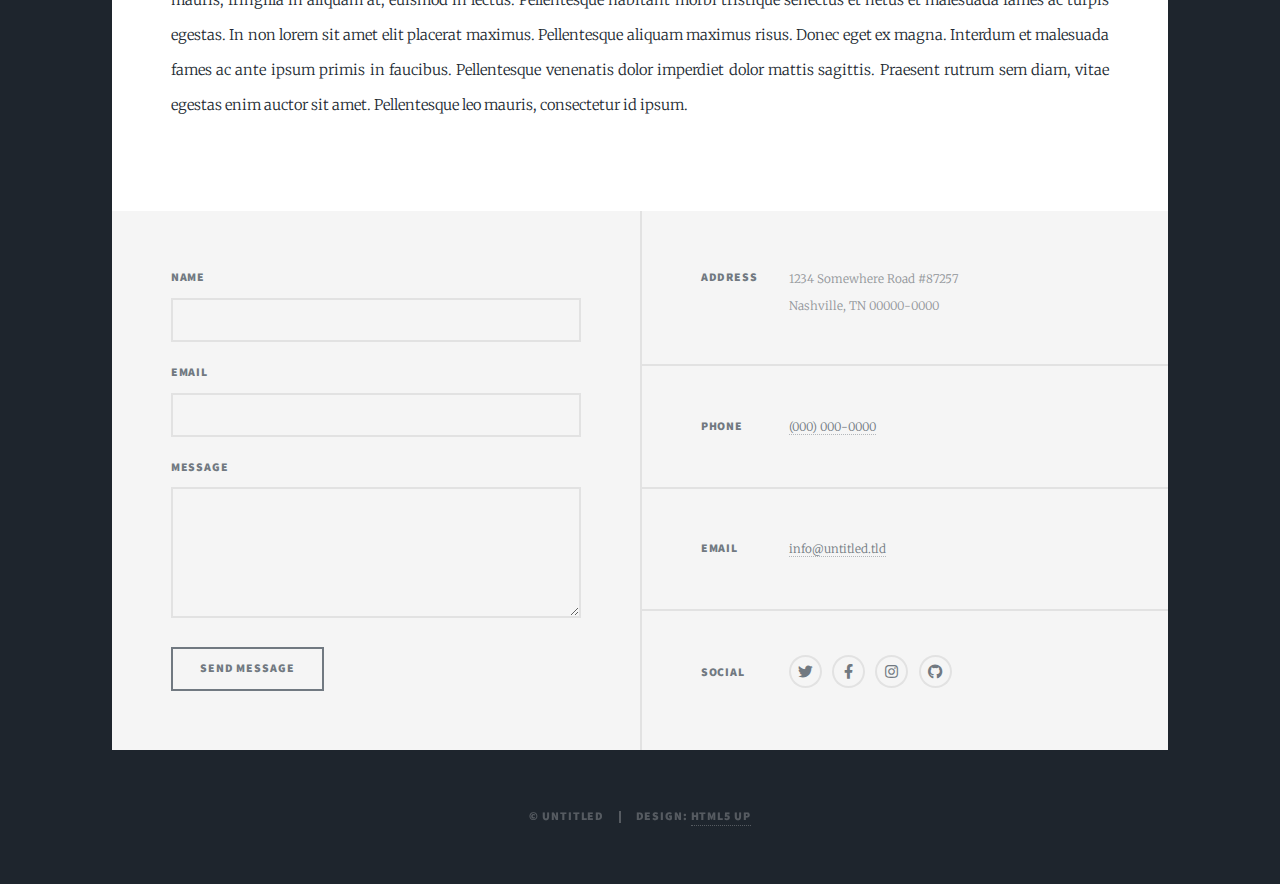
<file: generic.html>
<!DOCTYPE HTML>
<!--
	Massively by HTML5 UP
	html5up.net | @ajlkn
	Free for personal and commercial use under the CCA 3.0 license (html5up.net/license)
-->
<html>
	<head>
		<title>Generic Page - Massively by HTML5 UP</title>
		<meta charset="utf-8" />
		<meta name="viewport" content="width=device-width, initial-scale=1, user-scalable=no" />
		<link rel="stylesheet" href="assets/css/main.css" />
		<noscript><link rel="stylesheet" href="assets/css/noscript.css" /></noscript>
	</head>
	<body class="is-preload">

		<!-- Wrapper -->
			<div id="wrapper">

				<!-- Header -->
					<header id="header">
						<a href="index.html" class="logo">Massively</a>
					</header>

				<!-- Nav -->
					<nav id="nav">
						<ul class="links">
							<li><a href="index.html">This is Massively</a></li>
							<li class="active"><a href="generic.html">Generic Page</a></li>
							<li><a href="elements.html">Elements Reference</a></li>
						</ul>
						<ul class="icons">
							<li><a href="#" class="icon brands fa-twitter"><span class="label">Twitter</span></a></li>
							<li><a href="#" class="icon brands fa-facebook-f"><span class="label">Facebook</span></a></li>
							<li><a href="#" class="icon brands fa-instagram"><span class="label">Instagram</span></a></li>
							<li><a href="#" class="icon brands fa-github"><span class="label">GitHub</span></a></li>
						</ul>
					</nav>

				<!-- Main -->
					<div id="main">

						<!-- Post -->
							<section class="post">
								<header class="major">
									<span class="date">April 25, 2017</span>
									<h1>This is a<br />
									Generic Page</h1>
									<p>Aenean ornare velit lacus varius enim ullamcorper proin aliquam<br />
									facilisis ante sed etiam magna interdum congue. Lorem ipsum dolor<br />
									amet nullam sed etiam veroeros.</p>
								</header>
								<div class="image main"><img src="images/pic01.jpg" alt="" /></div>
								<p>Donec eget ex magna. Interdum et malesuada fames ac ante ipsum primis in faucibus. Pellentesque venenatis dolor imperdiet dolor mattis sagittis. Praesent rutrum sem diam, vitae egestas enim auctor sit amet. Pellentesque leo mauris, consectetur id ipsum sit amet, fergiat. Pellentesque in mi eu massa lacinia malesuada et a elit. Donec urna ex, lacinia in purus ac, pretium pulvinar mauris. Nunc lorem mauris, fringilla in aliquam at, euismod in lectus. Pellentesque habitant morbi tristique senectus et netus et malesuada fames ac turpis egestas. Curabitur sapien risus, commodo eget turpis at, elementum convallis enim turpis, lorem ipsum dolor sit amet nullam.</p>
								<p>Lorem ipsum dolor sit amet, consectetur adipiscing elit. Duis dapibus rutrum facilisis. Class aptent taciti sociosqu ad litora torquent per conubia nostra, per inceptos himenaeos. Etiam tristique libero eu nibh porttitor fermentum. Nullam venenatis erat id vehicula viverra. Nunc ultrices eros ut ultricies condimentum. Mauris risus lacus, blandit sit amet venenatis non, bibendum vitae dolor. Nunc lorem mauris, fringilla in aliquam at, euismod in lectus. Pellentesque habitant morbi tristique senectus et netus et malesuada fames ac turpis egestas. In non lorem sit amet elit placerat maximus. Pellentesque aliquam maximus risus. Donec eget ex magna. Interdum et malesuada fames ac ante ipsum primis in faucibus. Pellentesque venenatis dolor imperdiet dolor mattis sagittis. Praesent rutrum sem diam, vitae egestas enim auctor sit amet. Pellentesque leo mauris, consectetur id ipsum.</p>
							</section>

					</div>

				<!-- Footer -->
					<footer id="footer">
						<section>
							<form method="post" action="#">
								<div class="fields">
									<div class="field">
										<label for="name">Name</label>
										<input type="text" name="name" id="name" />
									</div>
									<div class="field">
										<label for="email">Email</label>
										<input type="text" name="email" id="email" />
									</div>
									<div class="field">
										<label for="message">Message</label>
										<textarea name="message" id="message" rows="3"></textarea>
									</div>
								</div>
								<ul class="actions">
									<li><input type="submit" value="Send Message" /></li>
								</ul>
							</form>
						</section>
						<section class="split contact">
							<section class="alt">
								<h3>Address</h3>
								<p>1234 Somewhere Road #87257<br />
								Nashville, TN 00000-0000</p>
							</section>
							<section>
								<h3>Phone</h3>
								<p><a href="#">(000) 000-0000</a></p>
							</section>
							<section>
								<h3>Email</h3>
								<p><a href="#">info@untitled.tld</a></p>
							</section>
							<section>
								<h3>Social</h3>
								<ul class="icons alt">
									<li><a href="#" class="icon brands alt fa-twitter"><span class="label">Twitter</span></a></li>
									<li><a href="#" class="icon brands alt fa-facebook-f"><span class="label">Facebook</span></a></li>
									<li><a href="#" class="icon brands alt fa-instagram"><span class="label">Instagram</span></a></li>
									<li><a href="#" class="icon brands alt fa-github"><span class="label">GitHub</span></a></li>
								</ul>
							</section>
						</section>
					</footer>

				<!-- Copyright -->
					<div id="copyright">
						<ul><li>&copy; Untitled</li><li>Design: <a href="https://html5up.net">HTML5 UP</a></li></ul>
					</div>

			</div>

		<!-- Scripts -->
			<script src="assets/js/jquery.min.js"></script>
			<script src="assets/js/jquery.scrollex.min.js"></script>
			<script src="assets/js/jquery.scrolly.min.js"></script>
			<script src="assets/js/browser.min.js"></script>
			<script src="assets/js/breakpoints.min.js"></script>
			<script src="assets/js/util.js"></script>
			<script src="assets/js/main.js"></script>

	</body>
</html>
</file>
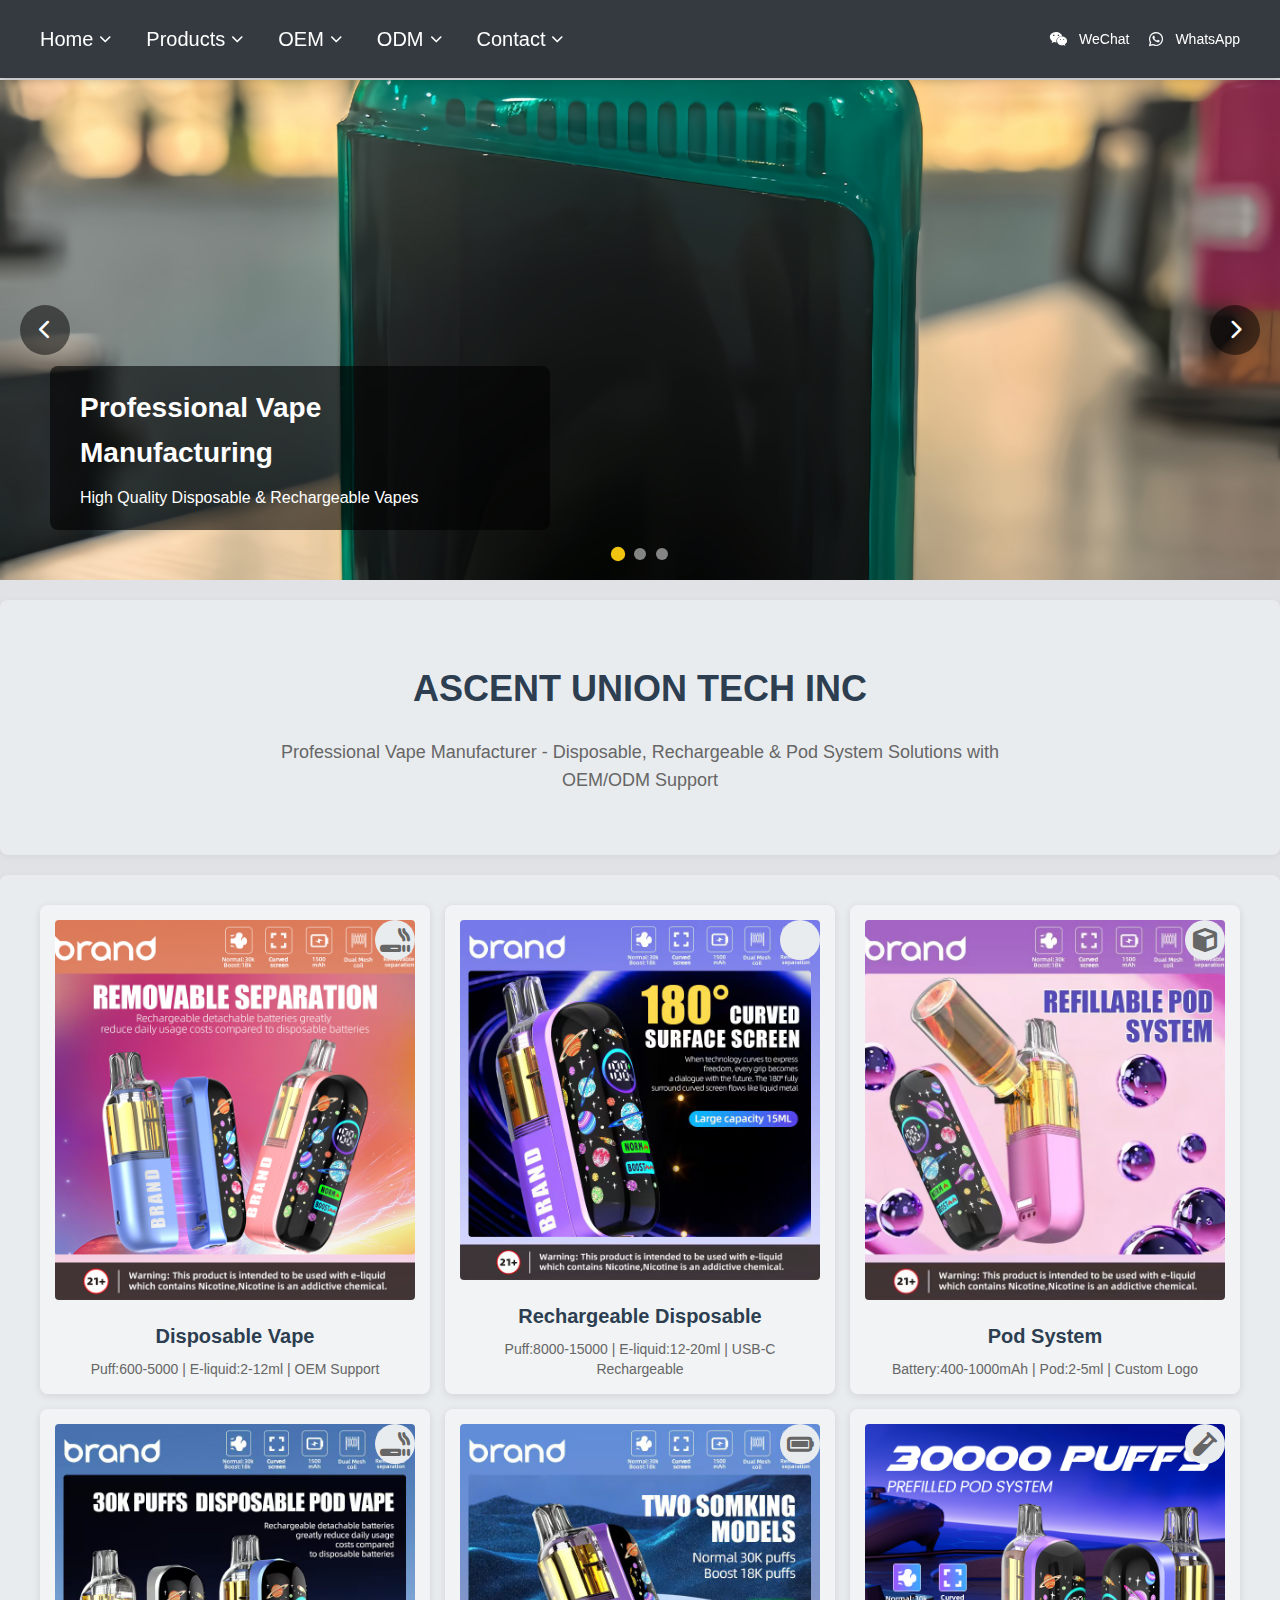
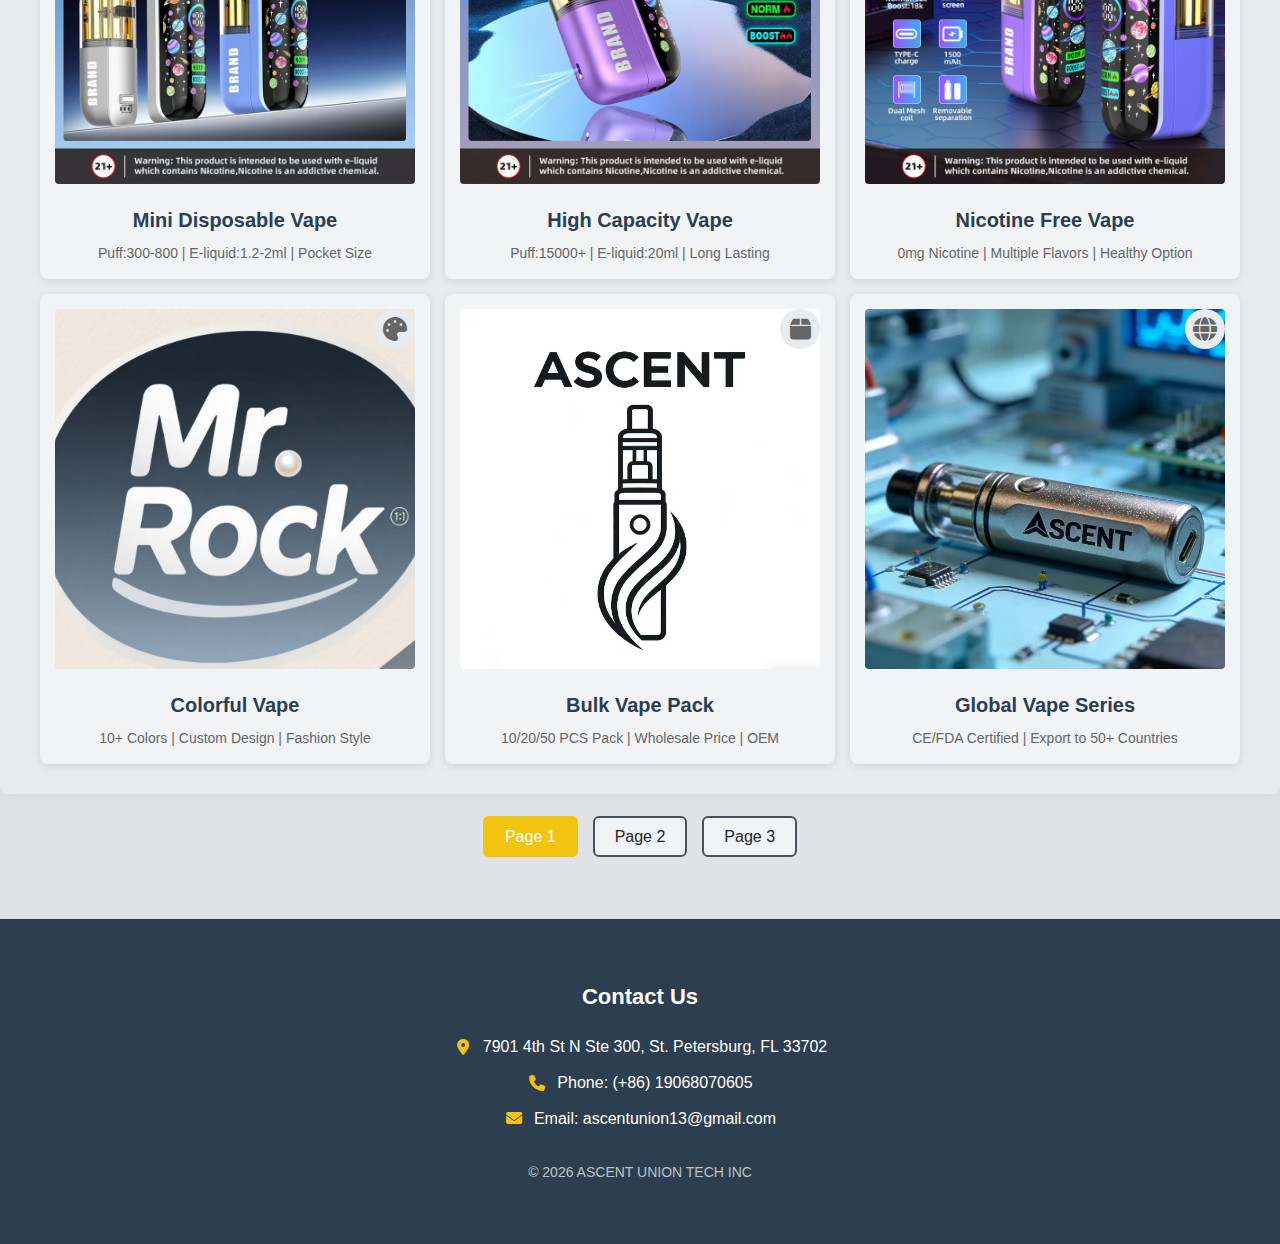
<file: index3.0.html>
<!DOCTYPE html>
<html lang="en">
<head>
    <meta charset="UTF-8">
    <meta name="viewport" content="width=device-width, initial-scale=1.0">
    <title>ASCENT UNION TECH INC</title>
    <!-- 引入Font Awesome图标库 -->
    <link rel="stylesheet" href="https://cdnjs.cloudflare.com/ajax/libs/font-awesome/6.4.0/css/all.min.css">
    <!-- 引入外部CSS文件 -->
    <link rel="stylesheet" href="assets/css/style.css">
</head>
<body>
    <!-- 导航栏完整容器（核心修复：添加fixed-nav外层div） -->
    <div class="fixed-nav">
        <!-- 导航栏主菜单 + 下拉菜单 -->
        <ul class="links">
            <li class="nav-item">
                <a href="#">Home <i class="fas fa-chevron-down" style="font-size: 12px;"></i></a>
                <ul class="dropdown">
                    <li><a href="#">About Us</a></li>
                    <li><a href="#">Company News</a></li>
                    <li><a href="#">Our Mission</a></li>
                </ul>
            </li>
            <li class="nav-item">
                <a href="#products">Products <i class="fas fa-chevron-down" style="font-size: 12px;"></i></a>
                <ul class="dropdown">
                    <li><a href="#">Vape Pods</a></li>
                    <li><a href="#">Disposable Vapes</a></li>
                    <li><a href="#">Vape Accessories</a></li>
                </ul>
            </li>
            <li class="nav-item">
                <a href="#">OEM <i class="fas fa-chevron-down" style="font-size: 12px;"></i></a>
                <ul class="dropdown">
                    <li><a href="#">OEM Customization</a></li>
                    <li><a href="#">Design Service</a></li>
                    <li><a href="#">Sample Making</a></li>
                </ul>
            </li>
            <li class="nav-item">
                <a href="#">ODM <i class="fas fa-chevron-down" style="font-size: 12px;"></i></a>
                <ul class="dropdown">
                    <li><a href="#">ODM Development</a></li>
                    <li><a href="#">Tech Solution</a></li>
                    <li><a href="#">Mass Production</a></li>
                </ul>
            </li>
            <li class="nav-item">
    <!-- 核心：href="#footer" 是触发弹窗的标识，保留这个href -->
    <a href="#footer">Contact <i class="fas fa-chevron-down" style="font-size: 12px;"></i></a>
    <ul class="dropdown">
        <!-- 关键：下拉菜单里的Contact Us也用href="#footer" -->
        <li><a href="#footer">Contact Us</a></li> 
        <li><a href="#">FAQs</a></li>
        <li><a href="#">Feedback</a></li>
    </ul>
</li>
        </ul>
		
        <!-- 导航右侧图标（补充完整，和样式匹配） -->
        <ul class="icons">
    <!-- WeChat：hover弹出二维码 -->
    <li>
        <a href="#"><i class="fab fa-weixin"></i> <span class="icon-text">WeChat</span></a>
        <!-- 二维码弹窗：替换src为你的微信二维码图片路径 -->
        <div class="qr-popup">
            <img src="images/cert/WeChat.jpg" alt="WeChat QR Code">
            <p>Add Our WeChat</p>
        </div>
    </li>
<!-- WhatsApp：hover弹出二维码 + 点击跳转聊天链接 -->
    <li>
        <!-- 替换手机号：8619068070605 → 你的WhatsApp手机号（去掉+和空格） -->
        <a href="https://wa.me/8619068070605" class="whatsapp-link" target="_blank">
            <i class="fab fa-whatsapp"></i> <span class="icon-text">WhatsApp</span>
        </a>
        <!-- 替换WhatsApp二维码路径 -->
        <div class="qr-popup">
            <img src="images/cert/WhatsApp.jpg" alt="WhatsApp QR Code">
            <p>扫码加WhatsApp / Scan to Add</p>
        </div>
    </li>
</ul>
    </div>

    <!-- 新增轮播图区域 -->
    <div class="carousel-container" id="carousel">
        <div class="carousel-slides">
            <!-- 轮播图1 - 路径修正为images/banner/ -->
            <div class="carousel-slide active">
                <img src="images/banner/banner1.jpg" alt="Vape Manufacturer Banner 1">
                <div class="carousel-caption">
                    <h2>Professional Vape Manufacturing</h2>
                    <p>High Quality Disposable & Rechargeable Vapes</p>
                </div>
            </div>
            <!-- 轮播图2 - 路径修正为images/banner/ -->
            <div class="carousel-slide">
                <img src="images/banner/banner2.jpg" alt="Vape Manufacturer Banner 2">
                <div class="carousel-caption">
                    <h2>OEM/ODM Custom Solutions</h2>
                    <p>Custom Logo, Packaging & Formula</p>
                </div>
            </div>
            <!-- 轮播图3 - 路径修正为images/banner/ -->
            <div class="carousel-slide">
                <img src="images/banner/banner3.jpg" alt="Vape Manufacturer Banner 3">
                <div class="carousel-caption">
                    <h2>Global Wholesale Supply</h2>
                    <p>Fast Delivery & Competitive Price</p>
                </div>
            </div>
        </div>
        <!-- 轮播控制按钮 -->
        <button class="carousel-btn prev-btn"><i class="fas fa-chevron-left"></i></button>
        <button class="carousel-btn next-btn"><i class="fas fa-chevron-right"></i></button>
        <!-- 轮播指示器 -->
        <div class="carousel-indicators">
            <span class="indicator active" data-index="0"></span>
            <span class="indicator" data-index="1"></span>
            <span class="indicator" data-index="2"></span>
        </div>
    </div>
	
    <!-- 首页介绍 -->
    <section id="intro">
        <h1>ASCENT UNION TECH INC</h1>
        <p>Professional Vape Manufacturer - Disposable, Rechargeable & Pod System Solutions with OEM/ODM Support</p>
    </section>

    <!-- 产品展示（9个产品，路径修正为images/product/） -->
    <section id="products">
        <!-- 第1行 -->
        <div class="product-card">
            <div class="product-icon">
                <i class="fas fa-smoking"></i>
            </div>
            <img src="images/product/pic01.jpg" alt="Disposable Vape">
            <div class="info">
                <h3>Disposable Vape</h3>
                <p>Puff:600-5000 | E-liquid:2-12ml | OEM Support</p>
            </div>
        </div>
        <div class="product-card">
            <div class="product-icon">
                <i class="fas fa-battery-charging"></i>
            </div>
            <img src="images/product/pic02.jpg" alt="Rechargeable Disposable">
            <div class="info">
                <h3>Rechargeable Disposable</h3>
                <p>Puff:8000-15000 | E-liquid:12-20ml | USB-C Rechargeable</p>
            </div>
        </div>
        <div class="product-card">
            <div class="product-icon">
                <i class="fas fa-cube"></i>
            </div>
            <img src="images/product/pic03.jpg" alt="Pod System">
            <div class="info">
                <h3>Pod System</h3>
                <p>Battery:400-1000mAh | Pod:2-5ml | Custom Logo</p>
            </div>
        </div>
        <!-- 第2行 -->
        <div class="product-card">
            <div class="product-icon">
                <i class="fas fa-smoking"></i>
            </div>
            <img src="images/product/pic04.jpg" alt="Mini Disposable Vape">
            <div class="info">
                <h3>Mini Disposable Vape</h3>
                <p>Puff:300-800 | E-liquid:1.2-2ml | Pocket Size</p>
            </div>
        </div>
        <div class="product-card">
            <div class="product-icon">
                <i class="fas fa-battery-full"></i>
            </div>
            <img src="images/product/pic05.jpg" alt="High Capacity Vape">
            <div class="info">
                <h3>High Capacity Vape</h3>
                <p>Puff:15000+ | E-liquid:20ml | Long Lasting</p>
            </div>
        </div>
        <div class="product-card">
            <div class="product-icon">
                <i class="fas fa-vial"></i>
            </div>
            <img src="images/product/pic06.jpg" alt="Nicotine Free Vape">
            <div class="info">
                <h3>Nicotine Free Vape</h3>
                <p>0mg Nicotine | Multiple Flavors | Healthy Option</p>
            </div>
        </div>
        <!-- 第3行 -->
        <div class="product-card">
            <div class="product-icon">
                <i class="fas fa-palette"></i>
            </div>
            <img src="images/product/pic07.jpg" alt="Colorful Vape">
            <div class="info">
                <h3>Colorful Vape</h3>
                <p>10+ Colors | Custom Design | Fashion Style</p>
            </div>
        </div>
        <div class="product-card">
            <div class="product-icon">
                <i class="fas fa-box"></i>
            </div>
            <img src="images/product/pic08.jpg" alt="Bulk Vape Pack">
            <div class="info">
                <h3>Bulk Vape Pack</h3>
                <p>10/20/50 PCS Pack | Wholesale Price | OEM</p>
            </div>
        </div>
        <div class="product-card">
            <div class="product-icon">
                <i class="fas fa-globe"></i>
            </div>
            <img src="images/product/pic09.jpg" alt="Global Vape">
            <div class="info">
                <h3>Global Vape Series</h3>
                <p>CE/FDA Certified | Export to 50+ Countries</p>
            </div>
        </div>
    </section>
    <!-- 分页导航（英文版本） -->
    <div class="pagination">
        <ul id="pagination-list">
            <li class="page-item" data-page="1"><a href="#" class="page-link">Page 1</a></li>
            <li class="page-item" data-page="2"><a href="#" class="page-link">Page 2</a></li>
            <li class="page-item" data-page="3"><a href="#" class="page-link">Page 3</a></li>
            <li class="page-item hidden" data-page="4"><a href="#" class="page-link">Page 4</a></li>
            <li class="page-item hidden" data-page="5"><a href="#" class="page-link">Page 5</a></li>
            <li class="page-item hidden" data-page="6"><a href="#" class="page-link">Page 6</a></li>
            <li class="page-item hidden" data-page="7"><a href="#" class="page-link">Page 7</a></li>
            <li class="page-item hidden" data-page="8"><a href="#" class="page-link">Page 8</a></li>
            <li class="page-item hidden" data-page="9"><a href="#" class="page-link">Page 9</a></li>
            <li class="page-item hidden" data-page="10"><a href="#" class="page-link">Page 10</a></li>
        </ul>
    </div>

    
    <!-- 页脚 -->
    <footer id="footer">
        <section class="contact-section">
            <h3>Contact Us</h3>
            <p>
                <i class="fas fa-map-marker-alt"></i>
                7901 4th St N Ste 300, St. Petersburg, FL 33702
            </p>
            <p>
                <i class="fas fa-phone"></i>
                Phone: (+86) 19068070605
            </p>
            <p>
                <i class="fas fa-envelope"></i>
                Email: ascentunion13@gmail.com
            </p>
        </section>
        <div>&copy; 2026 ASCENT UNION TECH INC</div>
		
		<!-- 联系表单遮罩层 -->
<div class="form-overlay" id="formOverlay"></div>

<!-- 联系表单弹窗 -->
<div class="contact-form-modal" id="contactModal">
    <span class="close-modal" id="closeModal">&times;</span>
    <h3 class="modal-title">Contact Us</h3>
    
    <!-- 提交成功提示 -->
    <div class="success-message" id="successMessage">
        <i class="fas fa-check-circle" style="font-size: 32px; margin-bottom: 10px; display: block;"></i>
        Your message has been sent successfully! <br>
        We will contact you within 24 hours.
    </div>

    <!-- 表单内容 -->
    <form class="contact-form" id="contactForm">
        <div class="form-group">
            <label class="form-label" for="name">Full Name *</label>
            <input type="text" class="form-input" id="name" name="name" placeholder="Enter your full name" required>
        </div>
        <div class="form-group">
            <label class="form-label" for="email">Email Address *</label>
            <input type="email" class="form-input" id="email" name="email" placeholder="Enter your email" required>
        </div>
        <div class="form-group">
            <label class="form-label" for="phone">Phone Number</label>
            <input type="tel" class="form-input" id="phone" name="phone" placeholder="Enter your phone number (WhatsApp preferred)">
        </div>
		
        <!-- 暂时注释掉Subject字段，精简弹窗 -->
    <!-- <div class="form-group">
            <label class="form-label" for="subject">Subject</label>
            <input type="text" class="form-input" id="subject" name="subject" placeholder="Message subject (e.g., OEM Inquiry, Product Price)">
        </div> -->
        <div class="form-group">
            <label class="form-label" for="message">Your Requirements *</label>
            <textarea class="form-textarea" id="message" name="message" placeholder="Please describe your needs (e.g., product type, quantity, customization requirements, etc.)" required></textarea>
        </div>
        <button type="submit" class="submit-btn">Submit Inquiry</button>
    </form>
</div>
    </footer>

    <!-- 引用外部JS文件 -->
    <script src="assets/js/pagination.js"></script>
    <!-- 新增轮播JS -->
    <script src="assets/js/carousel.js"></script>
	<!-- 联系表单弹窗JS -->
<script>
    // 获取元素
    const formOverlay = document.getElementById('formOverlay');
    const contactModal = document.getElementById('contactModal');
    const closeModal = document.getElementById('closeModal');
    const contactForm = document.getElementById('contactForm');
    const successMessage = document.getElementById('successMessage');
    // 所有Contact Us链接（导航栏+页脚）
    const contactLinks = document.querySelectorAll('a[href="#footer"]');

    // 打开弹窗
    function openModal() {
        formOverlay.classList.add('active');
        contactModal.classList.add('active');
        // 滚动锁定
        document.body.style.overflow = 'hidden';
    }

    // 关闭弹窗
    function closeModalFunc() {
        formOverlay.classList.remove('active');
        contactModal.classList.remove('active');
        // 恢复滚动
        document.body.style.overflow = 'auto';
        // 重置表单和成功提示
        successMessage.classList.remove('active');
        contactForm.reset();
    }

    // 绑定打开弹窗事件（所有Contact Us链接）
    contactLinks.forEach(link => {
        link.addEventListener('click', function(e) {
            e.preventDefault(); // 阻止默认锚点跳转
            openModal();
        });
    });

    // 关闭弹窗事件
    closeModal.addEventListener('click', closeModalFunc);
    formOverlay.addEventListener('click', closeModalFunc);

    // 表单提交事件
    contactForm.addEventListener('submit', function(e) {
        e.preventDefault(); // 阻止默认提交
        
        // 模拟提交（实际项目中替换为AJAX请求）
        setTimeout(() => {
            // 隐藏表单，显示成功提示
            contactForm.style.display = 'none';
            successMessage.classList.add('active');
            
            // 3秒后自动关闭弹窗
            setTimeout(() => {
                closeModalFunc();
                // 恢复表单显示
                contactForm.style.display = 'flex';
            }, 3000);
        }, 1000);
    });

    // 按ESC键关闭弹窗
    document.addEventListener('keydown', function(e) {
        if (e.key === 'Escape' && contactModal.classList.contains('active')) {
            closeModalFunc();
        }
    });
</script>
</body>
</html>
</file>
<file: assets/css/style.css>
/* 全局样式重置 + 无白色深色系背景 */
* {
    margin: 0;
    padding: 0;
    box-sizing: border-box;
    font-family: Arial, sans-serif;
}

/* 全局网页背景（中深灰，无白色） */
body {
    background-color: #e0e2e6;
    line-height: 1.6;
    min-height: 100vh;
    color: #212529;
}

/* 通用图标样式（可复用） */
.icon-sm { font-size: 16px; }
.icon-md { font-size: 20px; }
.icon-lg { font-size: 24px; }
.icon-xl { font-size: 32px; }
.icon-primary { color: #2c3e50; }
.icon-secondary { color: #f1c40f; }
.icon-accent { color: #e74c3c; }

/* 导航栏核心修复：强制横排+固定顶部+层级最高 */
.fixed-nav {
    position: fixed;
    top: 0;
    left: 0;
    right: 0;
    width: 100%;
    background: #343a40; /* 高级深灰导航底 */
    box-shadow: 0 2px 8px rgba(0,0,0,0.2);
    display: flex;
    justify-content: space-between;
    align-items: center;
    padding: 15px 40px;
    z-index: 9999; /* 最高层级，不被遮挡 */
    flex-wrap: nowrap; /* 强制不换行，横排核心 */
}

/* 导航主菜单容器 - 强制横排，无换行 */
.fixed-nav .links {
    display: flex;
    gap: 35px; /* 主菜单间距，适配20px大字体 */
    list-style: none;
    margin: 0;
    padding: 0;
    flex-wrap: nowrap; /* 子菜单也不换行 */
}

/* 主菜单项 - 相对定位，包含下拉菜单 */
.nav-item {
    position: relative;
    height: 100%;
    display: flex;
    align-items: center;
}

/* 主菜单链接 - 无框+20px大字体+白色文字+横排 */
.nav-item > a {
    text-decoration: none;
    color: #ffffff;
    font-size: 20px;
    font-weight: 500;
    padding: 8px 0;
    transition: all 0.3s ease;
    position: relative;
    display: flex;
    align-items: center;
    gap: 6px; /* 文字和下拉箭头的间距 */
    white-space: nowrap; /* 文字不换行 */
}

/* 主菜单hover：底部金色横线 */
.nav-item > a::after {
    content: '';
    position: absolute;
    bottom: 0;
    left: 0;
    width: 0;
    height: 2px;
    background: #f1c40f;
    transition: width 0.3s ease;
}
.nav-item > a:hover::after {
    width: 100%;
}

/* 下拉菜单容器 - 绝对定位+隐藏，hover主菜单时显示 */
.dropdown {
    position: absolute;
    top: 100%;
    left: 0;
    background: #495057; /* 比导航稍浅的灰，层级清晰 */
    min-width: 200px; /* 下拉菜单最小宽度 */
    border-radius: 6px;
    box-shadow: 0 4px 8px rgba(0,0,0,0.2);
    list-style: none;
    opacity: 0;
    visibility: hidden;
    transform: translateY(10px); /* 轻微上移，hover时滑下 */
    transition: all 0.3s ease;
    z-index: 9999;
    margin: 0;
    padding: 5px 0;
}

/* 主菜单项hover时，显示下拉菜单 */
.nav-item:hover .dropdown {
    opacity: 1;
    visibility: visible;
    transform: translateY(0);
}

/* 下拉菜单项链接样式 */
.dropdown li a {
    text-decoration: none;
    color: #ffffff;
    font-size: 16px;
    padding: 10px 20px;
    display: block; /* 占满整行，方便点击 */
    transition: all 0.2s ease;
    border-radius: 4px;
    white-space: nowrap; /* 下拉文字不换行 */
}

/* 下拉菜单项hover：背景金色+文字白 */
.dropdown li a:hover {
    background: #f1c40f;
    color: #ffffff;
}

/* 导航右侧图标 - 无框+适配深色导航+横排 */
.fixed-nav .icons {
    display: flex;
    gap: 20px;
    align-items: center;
    padding: 0;
    margin: 0;
    list-style: none;
    flex-wrap: nowrap; /* 图标不换行 */
}
.fixed-nav .icons li {
    list-style: none;
    display: flex;
    align-items: center;
}
.fixed-nav .icons a {
    display: flex;
    align-items: center;
    gap: 8px;
    color: #ffffff;
    text-decoration: none;
    font-size: 16px;
    padding: 8px 0;
    transition: all 0.3s ease;
    white-space: nowrap; /* 图标文字不换行 */
}
.fixed-nav .icons a:hover {
    color: #f1c40f; /* 图标hover变金色 */
}
.icon-text {
    font-size: 14px;
    margin-left: 4px;
}

/* 轮播容器 - 淡入淡出核心样式 */
.carousel-container {
    position: relative;
    width: 100%;
    height: 500px;
    overflow: hidden; /* 隐藏超出部分 */
    margin-top: 80px;
    z-index: 1;
}

/* 轮播幻灯片容器 - 取消flex滑动，改为定位叠加 */
.carousel-slides {
    position: relative;
    width: 100%;
    height: 100%;
}

/* 单个幻灯片 - 淡入淡出核心 */
.carousel-slide {
    position: absolute; /* 所有幻灯片叠加在一起 */
    top: 0;
    left: 0;
    width: 100%;
    height: 100%;
    opacity: 0; /* 默认隐藏 */
    visibility: hidden;
    transition: opacity 2s ease, visibility 2s ease; /* 淡入淡出过渡 */
}

/* 激活的幻灯片 - 显示 */
.carousel-slide.active {
    opacity: 1;
    visibility: visible;
}

/* 轮播图片 */
.carousel-slide img {
    width: 100%;
    height: 100%;
    object-fit: cover; /* 保持比例，覆盖容器 */
}

/* 轮播文字说明 */
.carousel-caption {
    position: absolute;
    bottom: 50px;
    left: 50px;
    background: rgba(0, 0, 0, 0.6);
    color: #ffffff;
    padding: 20px 30px;
    border-radius: 8px;
    max-width: 500px;
}

.carousel-caption h2 {
    font-size: 28px;
    margin-bottom: 10px;
}

.carousel-caption p {
    font-size: 16px;
    line-height: 1.5;
}

/* 轮播控制按钮 */
.carousel-btn {
    position: absolute;
    top: 50%;
    transform: translateY(-50%);
    background: rgba(0, 0, 0, 0.5);
    color: #ffffff;
    border: none;
    width: 50px;
    height: 50px;
    border-radius: 50%;
    font-size: 20px;
    cursor: pointer;
    transition: background 0.3s ease;
    z-index: 10;
}

.carousel-btn:hover {
    background: #f1c40f;
    color: #343a40;
}

.prev-btn {
    left: 20px;
}

.next-btn {
    right: 20px;
}

/* 轮播指示器 */
.carousel-indicators {
    position: absolute;
    bottom: 20px;
    left: 50%;
    transform: translateX(-50%);
    display: flex;
    gap: 10px;
    z-index: 10;
}

.indicator {
    width: 12px;
    height: 12px;
    border-radius: 50%;
    background: rgba(255, 255, 255, 0.5);
    cursor: pointer;
    transition: background 0.3s ease, transform 0.3s ease;
}

.indicator.active {
    background: #f1c40f;
    transform: scale(1.2); /* 激活的指示器放大 */
}

/* 移动端轮播适配 */
@media (max-width: 768px) {
    .carousel-container {
        height: 250px;
        margin-top: 120px;
    }
    .carousel-caption {
        bottom: 20px;
        left: 20px;
        padding: 10px 15px;
        max-width: 80%;
    }
    .carousel-caption h2 {
        font-size: 18px;
    }
    .carousel-caption p {
        font-size: 14px;
    }
    .carousel-btn {
        width: 40px;
        height: 40px;
        font-size: 16px;
    }
    .indicator {
        width: 10px;
        height: 10px;
    }
}

/* 首页介绍区（浅一级灰，无白色，和全局呼应） */
#intro {
    padding: 60px 20px;
    text-align: center;
    background: #e9ecef;
    margin: 20px 0;
    border-radius: 8px;
    box-shadow: 0 2px 8px rgba(0,0,0,0.05);
    z-index: 1;
}
#intro h1 {
    font-size: 36px;
    margin-bottom: 20px;
    color: #2c3e50;
}
#intro p {
    font-size: 18px;
    color: #666;
    max-width: 800px;
    margin: 0 auto;
}

/* 产品展示【核心优化：图放大+间距缩小，3列紧凑布局】 */
#products {
    display: grid;
    grid-template-columns: repeat(3, 1fr);
    gap: 15px; /* 紧凑间距，无多余留白 */
    padding: 30px 40px;
    max-width: 1400px;
    margin: 0 auto;
    background: #e9ecef;
    border-radius: 8px;
    box-shadow: 0 2px 8px rgba(0,0,0,0.05);
    z-index: 1;
}
.product-card {
    position: relative;
    border-radius: 8px;
    box-shadow: 0 2px 8px rgba(0,0,0,0.1);
    padding: 15px; /* 缩小内边距，让图片占比最大化 */
    text-align: center;
    background: #f1f3f5;
    transition: all 0.3s ease;
    transform: translateY(0);
    height: 100%;
    display: flex;
    flex-direction: column;
}
.product-card:hover {
    transform: translateY(-8px);
    box-shadow: 0 8px 20px rgba(0,0,0,0.15);
    scale: 1.02;
}
.product-icon {
    position: absolute;
    top: 15px;
    right: 15px;
    font-size: 24px;
    color: #666;
    background: #e9ecef;
    width: 40px;
    height: 40px;
    border-radius: 50%;
    display: flex;
    align-items: center;
    justify-content: center;
    transition: all 0.3s ease;
    z-index: 2;
}
.product-card:hover .product-icon {
    color: #2c3e50;
    background: #f1c40f;
}
/* 产品图片放大核心样式 */
.product-card img {
    width: 100%;
    aspect-ratio: 1/1;
    object-fit: cover;
    border-radius: 4px;
    margin-bottom: 12px;
    transition: all 0.3s ease;
    flex: 1;
    min-height: 0;
}
.product-card:hover img {
    scale: 1.03;
}
.product-card .info {
    margin-top: 8px;
    flex-shrink: 0;
}
.product-card .info h3 {
    font-size: 20px;
    margin-bottom: 8px;
    color: #2c3e50;
}
.product-card .info p {
    color: #666;
    font-size: 14px;
    line-height: 1.4;
}

/* OEM板块样式（无白色，内边距紧凑） */
#oem {
    padding: 40px;
    background: #e9ecef;
    margin: 20px auto;
    max-width: 1400px;
    border-radius: 8px;
    box-shadow: 0 2px 8px rgba(0,0,0,0.05);
    z-index: 1;
}
#oem h2 {
    text-align: center;
    margin-bottom: 20px;
    font-size: 28px;
    color: #2c3e50;
}
#oem p {
    text-align: center;
    margin-bottom: 30px;
    color: #666;
    font-size: 16px;
}
.oem-list {
    max-width: 800px;
    margin: 0 auto;
    list-style: none;
}
.oem-list li {
    display: flex;
    align-items: center;
    gap: 15px;
    margin-bottom: 15px;
    font-size: 16px;
    padding: 15px 20px;
    background: #f1f3f5;
    border-radius: 6px;
    box-shadow: 0 1px 4px rgba(0,0,0,0.05);
    transition: all 0.2s ease;
}
.oem-list li:hover {
    background: #f8f9fa;
    transform: translateX(5px);
}
.oem-list li i {
    font-size: 20px;
    color: #2c3e50;
    width: 30px;
    text-align: center;
}

/* 分页样式 - 简洁3页码版（适配深色导航，风格统一） */
.pagination {
    text-align: center;
    padding: 30px 0;
    width: 100%;
    z-index: 1;
}
.pagination ul {
    list-style: none;
    display: inline-flex;
    justify-content: center;
    gap: 15px;
    flex-wrap: wrap;
    margin: 0;
    padding: 0;
}
.pagination li {
    display: inline-block;
}
.pagination a {
    text-decoration: none;
    color: #212529;
    padding: 10px 20px;
    border: 2px solid #495057;
    background: #f1f3f5;
    border-radius: 6px;
    transition: all 0.2s ease;
    font-size: 16px;
    font-weight: 500;
}
.pagination a:hover, .pagination a.active {
    background: #f1c40f;
    color: white;
    border-color: #f1c40f;
}
.pagination .hidden {
    display: none !important;
}

/* 页脚样式（深灰蓝，和导航深色呼应） */
#footer {
    background: #2c3e50;
    color: #fff;
    padding: 60px;
    margin-top: 40px;
    z-index: 1;
}
.contact-section {
    max-width: 600px;
    margin: 0 auto;
    text-align: center;
}
.contact-section h3 {
    font-size: 22px;
    margin-bottom: 20px;
}
.contact-section p {
    display: flex;
    align-items: center;
    justify-content: center;
    gap: 10px;
    margin-bottom: 10px;
    font-size: 16px;
}
.contact-section p i {
    color: #f1c40f;
    width: 20px;
    text-align: center;
}
#footer div {
    text-align: center;
    margin-top: 30px;
    font-size: 14px;
    color: #bdc3c7;
}

/* 移动端适配（仅小屏幕触发，大屏保持横排） */
@media (max-width: 992px) {
    /* 中等屏幕开始微调，不直接竖排 */
    .fixed-nav {
        padding: 15px 20px;
    }
    .fixed-nav .links {
        gap: 20px;
    }
    .nav-item > a {
        font-size: 18px;
    }
    .dropdown {
        min-width: 180px;
    }
}

@media (max-width: 768px) {
    /* 仅手机端竖排，大屏始终横排 */
    .fixed-nav {
        flex-direction: column;
        padding: 15px 20px;
        gap: 10px;
        align-items: flex-start;
    }
    .fixed-nav .links {
        gap: 15px;
        flex-wrap: wrap;
        width: 100%;
    }
    .fixed-nav .icons {
        gap: 15px;
        width: 100%;
        justify-content: flex-start;
    }
    .carousel-container {
        margin-top: 120px;
        height: 250px;
    }
    .carousel-caption {
        bottom: 20px;
        left: 20px;
        padding: 10px 15px;
    }
    .carousel-caption h2 {
        font-size: 18px;
    }
    .carousel-caption p {
        font-size: 14px;
    }
    .carousel-btn {
        width: 35px;
        height: 35px;
        font-size: 16px;
    }
    #products {
        grid-template-columns: 1fr;
        gap: 12px;
        padding: 20px 15px;
    }
    .product-card {
        padding: 12px;
    }
    .product-icon {
        font-size: 20px;
        width: 35px;
        height: 35px;
        top: 12px;
        right: 12px;
    }
    #oem {
        padding: 20px;
    }
    .oem-list li {
        flex-direction: column;
        text-align: center;
        gap: 8px;
    }
    .pagination ul {
        gap: 8px;
    }
    .pagination a {
        padding: 8px 15px !important;
        font-size: 14px;
    }
    #intro h1 {
        font-size: 28px;
    }
    #intro p {
        font-size: 16px;
    }
    #footer {
        padding: 30px 20px;
    }
    .contact-section p {
        flex-direction: column;
        gap: 5px;
    }
}

/* 导航栏图标弹窗 - 二维码/链接样式 */
/* 图标容器：相对定位，用于弹窗绝对定位 */
.fixed-nav .icons li {
    position: relative;
}

/* 二维码弹窗容器 - 隐藏+绝对定位 */
.qr-popup {
    position: absolute;
    top: 100%;
    right: 0;
    background: #ffffff;
    padding: 15px;
    border-radius: 8px;
    box-shadow: 0 4px 12px rgba(0,0,0,0.15);
    opacity: 0;
    visibility: hidden;
    transform: translateY(10px);
    transition: all 0.3s ease;
    z-index: 9999;
    width: 200px; /* 二维码弹窗宽度 */
    text-align: center;
}

/* 二维码图片样式 */
.qr-popup img {
    width: 100%;
    height: auto;
    border: 1px solid #e9ecef;
    border-radius: 4px;
    margin-bottom: 8px;
}

/* 二维码下方文字 */
.qr-popup p {
    font-size: 14px;
    color: #343a40;
    margin: 0;
    padding: 0;
}

/* hover图标时显示弹窗 */
.fixed-nav .icons li:hover .qr-popup {
    opacity: 1;
    visibility: visible;
    transform: translateY(0);
}

/* WhatsApp链接样式优化 */
.whatsapp-link {
    transition: all 0.3s ease;
}
.whatsapp-link:hover {
    color: #25D366 !important; /* WhatsApp品牌绿 */
}

/* 移动端弹窗适配 */
@media (max-width: 768px) {
    .qr-popup {
        right: auto;
        left: 0;
        width: 180px;
    }
}

/* 联系表单弹窗核心样式 - 优化高度+行距 */
.form-overlay {
    position: fixed;
    top: 0;
    left: 0;
    width: 100%;
    height: 100%;
    background: rgba(0, 0, 0, 0.7);
    z-index: 99999;
    opacity: 0;
    visibility: hidden;
    transition: all 0.3s ease;
}

.contact-form-modal {
    position: fixed;
    top: 50%;
    left: 50%;
    transform: translate(-50%, -50%) scale(0.9);
    background: #ffffff;
    width: 90%;
    max-width: 500px; /* 缩小弹窗宽度，减少横向占比 */
    border-radius: 12px;
    box-shadow: 0 8px 24px rgba(0, 0, 0, 0.2);
    padding: 25px; /* 减少内边距，压缩高度 */
    z-index: 999999;
    opacity: 0;
    visibility: hidden;
    transition: all 0.3s ease;
    box-sizing: border-box;
    max-height: 85vh; /* 限制弹窗高度为屏幕85%，避免溢出 */
    overflow-y: auto; /* 仅极端情况才滚动 */
}

.contact-form-modal.active {
    opacity: 1;
    visibility: visible;
    transform: translate(-50%, -50%) scale(1);
}

.modal-title {
    font-size: 22px; /* 缩小标题字体 */
    color: #343a40;
    margin-bottom: 15px; /* 减少标题下方间距 */
    font-weight: 600;
    border-bottom: 2px solid #f1c40f;
    padding-bottom: 8px; /* 减少标题下划线间距 */
}

.close-modal {
    position: absolute;
    top: 15px;
    right: 15px;
    font-size: 20px;
    color: #666;
    cursor: pointer;
    transition: color 0.2s ease;
    z-index: 10;
}
.close-modal:hover {
    color: #f1c40f;
}

/* 表单布局优化 - 压缩行距核心 */
.contact-form {
    display: block;
    width: 100%;
}

.form-group {
    margin-bottom: 12px; /* 大幅压缩字段间距（原20px→12px） */
}

.form-label {
    font-size: 13px; /* 缩小标签字体 */
    color: #343a40;
    font-weight: 500;
    display: block;
    margin-bottom: 5px; /* 减少标签和输入框间距（原8px→5px） */
}

.form-input,
.form-textarea {
    width: 100%;
    padding: 10px 12px; /* 减少输入框内边距（原12px→10px） */
    border: 1px solid #e9ecef;
    border-radius: 6px;
    font-size: 14px;
    color: #343a40;
    transition: border-color 0.2s ease;
    box-sizing: border-box;
}
.form-input:focus,
.form-textarea:focus {
    outline: none;
    border-color: #f1c40f;
    box-shadow: 0 0 0 3px rgba(241, 196, 15, 0.1);
}

.form-textarea {
    min-height: 80px; /* 缩短文本域高度（原120px→80px） */
    resize: vertical;
}

/* 提交按钮 - 确保置顶可见 */
.submit-btn {
    background: #343a40;
    color: #ffffff;
    border: none;
    border-radius: 6px;
    padding: 12px 0; /* 减少按钮内边距 */
    font-size: 15px;
    font-weight: 500;
    cursor: pointer;
    transition: all 0.3s ease;
    width: 100%;
    display: block;
    margin-top: 8px; /* 减少按钮上方间距 */
}
.submit-btn:hover {
    background: #f1c40f;
    color: #343a40;
}

.success-message {
    display: none;
    text-align: center;
    padding: 20px 15px;
    color: #28a745;
    font-size: 15px;
}
.success-message.active {
    display: block;
}

/* 移动端额外优化 */
@media (max-width: 768px) {
    .contact-form-modal {
        padding: 20px;
        max-width: 95%;
        max-height: 90vh;
    }
    .modal-title {
        font-size: 20px;
    }
    .form-group {
        margin-bottom: 10px;
    }
    .form-textarea {
        min-height: 70px;
    }
}
</file>
<file: assets/css/main.css>
@import url(fontawesome-all.min.css);
@import url("https://fonts.googleapis.com/css?family=Merriweather:300,700,300italic,700italic|Source+Sans+Pro:900");

/*
	Massively by HTML5 UP
	html5up.net | @ajlkn
	Free for personal and commercial use under the CCA 3.0 license (html5up.net/license)
*/

html, body, div, span, applet, object,
iframe, h1, h2, h3, h4, h5, h6, p, blockquote,
pre, a, abbr, acronym, address, big, cite,
code, del, dfn, em, img, ins, kbd, q, s, samp,
small, strike, strong, sub, sup, tt, var, b,
u, i, center, dl, dt, dd, ol, ul, li, fieldset,
form, label, legend, table, caption, tbody,
tfoot, thead, tr, th, td, article, aside,
canvas, details, embed, figure, figcaption,
footer, header, hgroup, menu, nav, output, ruby,
section, summary, time, mark, audio, video {
	margin: 0;
	padding: 0;
	border: 0;
	font-size: 100%;
	font: inherit;
	vertical-align: baseline;}

article, aside, details, figcaption, figure,
footer, header, hgroup, menu, nav, section {
	display: block;}

body {
	line-height: 1;
}

ol, ul {
	list-style: none;
}

blockquote, q {
	quotes: none;
}

	blockquote:before, blockquote:after, q:before, q:after {
		content: '';
		content: none;
	}

table {
	border-collapse: collapse;
	border-spacing: 0;
}

body {
	-webkit-text-size-adjust: none;
}

mark {
	background-color: transparent;
	color: inherit;
}

input::-moz-focus-inner {
	border: 0;
	padding: 0;
}

input, select, textarea {
	-moz-appearance: none;
	-webkit-appearance: none;
	-ms-appearance: none;
	appearance: none;
}

/* Basic */

	@-ms-viewport {
		width: device-width;
	}

	body {
		-ms-overflow-style: scrollbar;
	}

	@media screen and (max-width: 480px) {

		html, body {
			min-width: 320px;
		}

	}

	html {
		box-sizing: border-box;
	}

	*, *:before, *:after {
		box-sizing: inherit;
	}

	body {
		background-color: #1e252d;
	}

		body.is-preload *, body.is-preload *:before, body.is-preload *:after {
			-moz-animation: none !important;
			-webkit-animation: none !important;
			-ms-animation: none !important;
			animation: none !important;
			-moz-transition: none !important;
			-webkit-transition: none !important;
			-ms-transition: none !important;
			transition: none !important;
		}

/* Type */

	html {
		font-size: 16pt;
	}

		@media screen and (max-width: 1680px) {

			html {
				font-size: 12pt;
			}

		}

		@media screen and (max-width: 1280px) {

			html {
				font-size: 11pt;
			}

		}

		@media screen and (max-width: 360px) {

			html {
				font-size: 10pt;
			}

		}

	body {
		color: #212931;
	}

	body, input, select, textarea {
		font-family: "Merriweather", Georgia, serif;
		font-weight: 300;
		font-size: 1rem;
		line-height: 2.375;
	}

	a {
		-moz-transition: color 0.2s ease-in-out, background-color 0.2s ease-in-out, border-color 0.2s ease-in-out, box-shadow 0.2s ease-in-out;
		-webkit-transition: color 0.2s ease-in-out, background-color 0.2s ease-in-out, border-color 0.2s ease-in-out, box-shadow 0.2s ease-in-out;
		-ms-transition: color 0.2s ease-in-out, background-color 0.2s ease-in-out, border-color 0.2s ease-in-out, box-shadow 0.2s ease-in-out;
		transition: color 0.2s ease-in-out, background-color 0.2s ease-in-out, border-color 0.2s ease-in-out, box-shadow 0.2s ease-in-out;
		border-bottom: dotted 1px;
		text-decoration: none;
	}

		a:hover {
			border-bottom-color: transparent;
		}

	strong, b {
		font-weight: 600;
	}

	em, i {
		font-style: italic;
	}

	p {
		text-align: justify;
		margin: 0 0 2rem 0;
	}

	h1, h2, h3, h4, h5, h6 {
		font-family: "Source Sans Pro", Helvetica, sans-serif;
		font-weight: 900;
		line-height: 1.5;
		letter-spacing: 0.075em;
		text-transform: uppercase;
		margin: 0 0 1rem 0;
	}

		h1 a, h2 a, h3 a, h4 a, h5 a, h6 a {
			border-bottom: 0;
			color: inherit;
			text-decoration: none;
		}

	h1 {
		font-size: 4rem;
		line-height: 1.1;
		margin: 0 0 2rem 0;
	}

	h2 {
		font-size: 1.75rem;
		line-height: 1.3;
		margin: 0 0 1.5rem 0;
	}

	h3 {
		font-size: 1.25rem;
		margin: 0 0 1.5rem 0;
	}

	h4 {
		font-size: 1rem;
	}

	h5 {
		font-size: 0.9rem;
	}

	h6 {
		font-size: 0.8rem;
	}

	sub {
		font-size: 0.8rem;
		position: relative;
		top: 0.5rem;
	}

	sup {
		font-size: 0.8rem;
		position: relative;
		top: -0.5rem;
	}

	blockquote {
		border-left: solid 4px;
		font-style: italic;
		margin: 0 0 2rem 0;
		padding: 0.5rem 0 0.5rem 2rem;
	}

	code {
		border: solid 2px;
		font-family: "Courier New", monospace;
		font-size: 0.9rem;
		margin: 0 0.25rem;
		padding: 0.25rem 0.65rem;
	}

	pre {
		-webkit-overflow-scrolling: touch;
		font-family: "Courier New", monospace;
		font-size: 0.9rem;
		margin: 0 0 2rem 0;
	}

		pre code {
			display: block;
			line-height: 1.75;
			padding: 1rem 1.5rem;
			overflow-x: auto;
		}

	hr {
		border: 0;
		border-bottom: solid 2px;
		margin: 3rem 0;
	}

		hr.major {
			margin: 5rem 0;
		}

	.align-left {
		text-align: left;
	}

	.align-center {
		text-align: center;
	}

	.align-right {
		text-align: right;
	}

	input, select, textarea {
		color: #212931;
	}

	a {
		color: #212931;
		border-bottom-color: rgba(33, 41, 49, 0.5);
	}

		a:hover {
			border-bottom-color: transparent;
			color: #18bfef !important;
		}

	strong, b {
		color: #212931;
	}

	h1, h2, h3, h4, h5, h6 {
		color: #212931;
	}

	blockquote {
		border-left-color: #eeeeee;
	}

	code {
		background: rgba(220, 220, 220, 0.25);
		border-color: #eeeeee;
	}

	hr {
		border-bottom-color: #eeeeee;
	}

/* Row */

	.row {
		display: flex;
		flex-wrap: wrap;
		box-sizing: border-box;
		align-items: stretch;
	}

		.row > * {
			box-sizing: border-box;
		}

		.row.gtr-uniform > * > :last-child {
			margin-bottom: 0;
		}

		.row.aln-left {
			justify-content: flex-start;
		}

		.row.aln-center {
			justify-content: center;
		}

		.row.aln-right {
			justify-content: flex-end;
		}

		.row.aln-top {
			align-items: flex-start;
		}

		.row.aln-middle {
			align-items: center;
		}

		.row.aln-bottom {
			align-items: flex-end;
		}

		.row > .imp {
			order: -1;
		}

		.row > .col-1 {
			width: 8.33333%;
		}

		.row > .off-1 {
			margin-left: 8.33333%;
		}

		.row > .col-2 {
			width: 16.66667%;
		}

		.row > .off-2 {
			margin-left: 16.66667%;
		}

		.row > .col-3 {
			width: 25%;
		}

		.row > .off-3 {
			margin-left: 25%;
		}

		.row > .col-4 {
			width: 33.33333%;
		}

		.row > .off-4 {
			margin-left: 33.33333%;
		}

		.row > .col-5 {
			width: 41.66667%;
		}

		.row > .off-5 {
			margin-left: 41.66667%;
		}

		.row > .col-6 {
			width: 50%;
		}

		.row > .off-6 {
			margin-left: 50%;
		}

		.row > .col-7 {
			width: 58.33333%;
		}

		.row > .off-7 {
			margin-left: 58.33333%;
		}

		.row > .col-8 {
			width: 66.66667%;
		}

		.row > .off-8 {
			margin-left: 66.66667%;
		}

		.row > .col-9 {
			width: 75%;
		}

		.row > .off-9 {
			margin-left: 75%;
		}

		.row > .col-10 {
			width: 83.33333%;
		}

		.row > .off-10 {
			margin-left: 83.33333%;
		}

		.row > .col-11 {
			width: 91.66667%;
		}

		.row > .off-11 {
			margin-left: 91.66667%;
		}

		.row > .col-12 {
			width: 100%;
		}

		.row > .off-12 {
			margin-left: 100%;
		}

		.row.gtr-0 {
			margin-top: 0;
			margin-left: 0rem;
		}

			.row.gtr-0 > * {
				padding: 0 0 0 0rem;
			}

			.row.gtr-0.gtr-uniform {
				margin-top: 0rem;
			}

				.row.gtr-0.gtr-uniform > * {
					padding-top: 0rem;
				}

		.row.gtr-25 {
			margin-top: 0;
			margin-left: -0.375rem;
		}

			.row.gtr-25 > * {
				padding: 0 0 0 0.375rem;
			}

			.row.gtr-25.gtr-uniform {
				margin-top: -0.375rem;
			}

				.row.gtr-25.gtr-uniform > * {
					padding-top: 0.375rem;
				}

		.row.gtr-50 {
			margin-top: 0;
			margin-left: -0.75rem;
		}

			.row.gtr-50 > * {
				padding: 0 0 0 0.75rem;
			}

			.row.gtr-50.gtr-uniform {
				margin-top: -0.75rem;
			}

				.row.gtr-50.gtr-uniform > * {
					padding-top: 0.75rem;
				}

		.row {
			margin-top: 0;
			margin-left: -1.5rem;
		}

			.row > * {
				padding: 0 0 0 1.5rem;
			}

			.row.gtr-uniform {
				margin-top: -1.5rem;
			}

				.row.gtr-uniform > * {
					padding-top: 1.5rem;
				}

		.row.gtr-150 {
			margin-top: 0;
			margin-left: -2.25rem;
		}

			.row.gtr-150 > * {
				padding: 0 0 0 2.25rem;
			}

			.row.gtr-150.gtr-uniform {
				margin-top: -2.25rem;
			}

				.row.gtr-150.gtr-uniform > * {
					padding-top: 2.25rem;
				}

		.row.gtr-200 {
			margin-top: 0;
			margin-left: -3rem;
		}

			.row.gtr-200 > * {
				padding: 0 0 0 3rem;
			}

			.row.gtr-200.gtr-uniform {
				margin-top: -3rem;
			}

				.row.gtr-200.gtr-uniform > * {
					padding-top: 3rem;
				}

		@media screen and (max-width: 1680px) {

			.row {
				display: flex;
				flex-wrap: wrap;
				box-sizing: border-box;
				align-items: stretch;
			}

				.row > * {
					box-sizing: border-box;
				}

				.row.gtr-uniform > * > :last-child {
					margin-bottom: 0;
				}

				.row.aln-left {
					justify-content: flex-start;
				}

				.row.aln-center {
					justify-content: center;
				}

				.row.aln-right {
					justify-content: flex-end;
				}

				.row.aln-top {
					align-items: flex-start;
				}

				.row.aln-middle {
					align-items: center;
				}

				.row.aln-bottom {
					align-items: flex-end;
				}

				.row > .imp-xlarge {
					order: -1;
				}

				.row > .col-1-xlarge {
					width: 8.33333%;
				}

				.row > .off-1-xlarge {
					margin-left: 8.33333%;
				}

				.row > .col-2-xlarge {
					width: 16.66667%;
				}

				.row > .off-2-xlarge {
					margin-left: 16.66667%;
				}

				.row > .col-3-xlarge {
					width: 25%;
				}

				.row > .off-3-xlarge {
					margin-left: 25%;
				}

				.row > .col-4-xlarge {
					width: 33.33333%;
				}

				.row > .off-4-xlarge {
					margin-left: 33.33333%;
				}

				.row > .col-5-xlarge {
					width: 41.66667%;
				}

				.row > .off-5-xlarge {
					margin-left: 41.66667%;
				}

				.row > .col-6-xlarge {
					width: 50%;
				}

				.row > .off-6-xlarge {
					margin-left: 50%;
				}

				.row > .col-7-xlarge {
					width: 58.33333%;
				}

				.row > .off-7-xlarge {
					margin-left: 58.33333%;
				}

				.row > .col-8-xlarge {
					width: 66.66667%;
				}

				.row > .off-8-xlarge {
					margin-left: 66.66667%;
				}

				.row > .col-9-xlarge {
					width: 75%;
				}

				.row > .off-9-xlarge {
					margin-left: 75%;
				}

				.row > .col-10-xlarge {
					width: 83.33333%;
				}

				.row > .off-10-xlarge {
					margin-left: 83.33333%;
				}

				.row > .col-11-xlarge {
					width: 91.66667%;
				}

				.row > .off-11-xlarge {
					margin-left: 91.66667%;
				}

				.row > .col-12-xlarge {
					width: 100%;
				}

				.row > .off-12-xlarge {
					margin-left: 100%;
				}

				.row.gtr-0 {
					margin-top: 0;
					margin-left: 0rem;
				}

					.row.gtr-0 > * {
						padding: 0 0 0 0rem;
					}

					.row.gtr-0.gtr-uniform {
						margin-top: 0rem;
					}

						.row.gtr-0.gtr-uniform > * {
							padding-top: 0rem;
						}

				.row.gtr-25 {
					margin-top: 0;
					margin-left: -0.375rem;
				}

					.row.gtr-25 > * {
						padding: 0 0 0 0.375rem;
					}

					.row.gtr-25.gtr-uniform {
						margin-top: -0.375rem;
					}

						.row.gtr-25.gtr-uniform > * {
							padding-top: 0.375rem;
						}

				.row.gtr-50 {
					margin-top: 0;
					margin-left: -0.75rem;
				}

					.row.gtr-50 > * {
						padding: 0 0 0 0.75rem;
					}

					.row.gtr-50.gtr-uniform {
						margin-top: -0.75rem;
					}

						.row.gtr-50.gtr-uniform > * {
							padding-top: 0.75rem;
						}

				.row {
					margin-top: 0;
					margin-left: -1.5rem;
				}

					.row > * {
						padding: 0 0 0 1.5rem;
					}

					.row.gtr-uniform {
						margin-top: -1.5rem;
					}

						.row.gtr-uniform > * {
							padding-top: 1.5rem;
						}

				.row.gtr-150 {
					margin-top: 0;
					margin-left: -2.25rem;
				}

					.row.gtr-150 > * {
						padding: 0 0 0 2.25rem;
					}

					.row.gtr-150.gtr-uniform {
						margin-top: -2.25rem;
					}

						.row.gtr-150.gtr-uniform > * {
							padding-top: 2.25rem;
						}

				.row.gtr-200 {
					margin-top: 0;
					margin-left: -3rem;
				}

					.row.gtr-200 > * {
						padding: 0 0 0 3rem;
					}

					.row.gtr-200.gtr-uniform {
						margin-top: -3rem;
					}

						.row.gtr-200.gtr-uniform > * {
							padding-top: 3rem;
						}

		}

		@media screen and (max-width: 1280px) {

			.row {
				display: flex;
				flex-wrap: wrap;
				box-sizing: border-box;
				align-items: stretch;
			}

				.row > * {
					box-sizing: border-box;
				}

				.row.gtr-uniform > * > :last-child {
					margin-bottom: 0;
				}

				.row.aln-left {
					justify-content: flex-start;
				}

				.row.aln-center {
					justify-content: center;
				}

				.row.aln-right {
					justify-content: flex-end;
				}

				.row.aln-top {
					align-items: flex-start;
				}

				.row.aln-middle {
					align-items: center;
				}

				.row.aln-bottom {
					align-items: flex-end;
				}

				.row > .imp-large {
					order: -1;
				}

				.row > .col-1-large {
					width: 8.33333%;
				}

				.row > .off-1-large {
					margin-left: 8.33333%;
				}

				.row > .col-2-large {
					width: 16.66667%;
				}

				.row > .off-2-large {
					margin-left: 16.66667%;
				}

				.row > .col-3-large {
					width: 25%;
				}

				.row > .off-3-large {
					margin-left: 25%;
				}

				.row > .col-4-large {
					width: 33.33333%;
				}

				.row > .off-4-large {
					margin-left: 33.33333%;
				}

				.row > .col-5-large {
					width: 41.66667%;
				}

				.row > .off-5-large {
					margin-left: 41.66667%;
				}

				.row > .col-6-large {
					width: 50%;
				}

				.row > .off-6-large {
					margin-left: 50%;
				}

				.row > .col-7-large {
					width: 58.33333%;
				}

				.row > .off-7-large {
					margin-left: 58.33333%;
				}

				.row > .col-8-large {
					width: 66.66667%;
				}

				.row > .off-8-large {
					margin-left: 66.66667%;
				}

				.row > .col-9-large {
					width: 75%;
				}

				.row > .off-9-large {
					margin-left: 75%;
				}

				.row > .col-10-large {
					width: 83.33333%;
				}

				.row > .off-10-large {
					margin-left: 83.33333%;
				}

				.row > .col-11-large {
					width: 91.66667%;
				}

				.row > .off-11-large {
					margin-left: 91.66667%;
				}

				.row > .col-12-large {
					width: 100%;
				}

				.row > .off-12-large {
					margin-left: 100%;
				}

				.row.gtr-0 {
					margin-top: 0;
					margin-left: 0rem;
				}

					.row.gtr-0 > * {
						padding: 0 0 0 0rem;
					}

					.row.gtr-0.gtr-uniform {
						margin-top: 0rem;
					}

						.row.gtr-0.gtr-uniform > * {
							padding-top: 0rem;
						}

				.row.gtr-25 {
					margin-top: 0;
					margin-left: -0.375rem;
				}

					.row.gtr-25 > * {
						padding: 0 0 0 0.375rem;
					}

					.row.gtr-25.gtr-uniform {
						margin-top: -0.375rem;
					}

						.row.gtr-25.gtr-uniform > * {
							padding-top: 0.375rem;
						}

				.row.gtr-50 {
					margin-top: 0;
					margin-left: -0.75rem;
				}

					.row.gtr-50 > * {
						padding: 0 0 0 0.75rem;
					}

					.row.gtr-50.gtr-uniform {
						margin-top: -0.75rem;
					}

						.row.gtr-50.gtr-uniform > * {
							padding-top: 0.75rem;
						}

				.row {
					margin-top: 0;
					margin-left: -1.5rem;
				}

					.row > * {
						padding: 0 0 0 1.5rem;
					}

					.row.gtr-uniform {
						margin-top: -1.5rem;
					}

						.row.gtr-uniform > * {
							padding-top: 1.5rem;
						}

				.row.gtr-150 {
					margin-top: 0;
					margin-left: -2.25rem;
				}

					.row.gtr-150 > * {
						padding: 0 0 0 2.25rem;
					}

					.row.gtr-150.gtr-uniform {
						margin-top: -2.25rem;
					}

						.row.gtr-150.gtr-uniform > * {
							padding-top: 2.25rem;
						}

				.row.gtr-200 {
					margin-top: 0;
					margin-left: -3rem;
				}

					.row.gtr-200 > * {
						padding: 0 0 0 3rem;
					}

					.row.gtr-200.gtr-uniform {
						margin-top: -3rem;
					}

						.row.gtr-200.gtr-uniform > * {
							padding-top: 3rem;
						}

		}

		@media screen and (max-width: 980px) {

			.row {
				display: flex;
				flex-wrap: wrap;
				box-sizing: border-box;
				align-items: stretch;
			}

				.row > * {
					box-sizing: border-box;
				}

				.row.gtr-uniform > * > :last-child {
					margin-bottom: 0;
				}

				.row.aln-left {
					justify-content: flex-start;
				}

				.row.aln-center {
					justify-content: center;
				}

				.row.aln-right {
					justify-content: flex-end;
				}

				.row.aln-top {
					align-items: flex-start;
				}

				.row.aln-middle {
					align-items: center;
				}

				.row.aln-bottom {
					align-items: flex-end;
				}

				.row > .imp-medium {
					order: -1;
				}

				.row > .col-1-medium {
					width: 8.33333%;
				}

				.row > .off-1-medium {
					margin-left: 8.33333%;
				}

				.row > .col-2-medium {
					width: 16.66667%;
				}

				.row > .off-2-medium {
					margin-left: 16.66667%;
				}

				.row > .col-3-medium {
					width: 25%;
				}

				.row > .off-3-medium {
					margin-left: 25%;
				}

				.row > .col-4-medium {
					width: 33.33333%;
				}

				.row > .off-4-medium {
					margin-left: 33.33333%;
				}

				.row > .col-5-medium {
					width: 41.66667%;
				}

				.row > .off-5-medium {
					margin-left: 41.66667%;
				}

				.row > .col-6-medium {
					width: 50%;
				}

				.row > .off-6-medium {
					margin-left: 50%;
				}

				.row > .col-7-medium {
					width: 58.33333%;
				}

				.row > .off-7-medium {
					margin-left: 58.33333%;
				}

				.row > .col-8-medium {
					width: 66.66667%;
				}

				.row > .off-8-medium {
					margin-left: 66.66667%;
				}

				.row > .col-9-medium {
					width: 75%;
				}

				.row > .off-9-medium {
					margin-left: 75%;
				}

				.row > .col-10-medium {
					width: 83.33333%;
				}

				.row > .off-10-medium {
					margin-left: 83.33333%;
				}

				.row > .col-11-medium {
					width: 91.66667%;
				}

				.row > .off-11-medium {
					margin-left: 91.66667%;
				}

				.row > .col-12-medium {
					width: 100%;
				}

				.row > .off-12-medium {
					margin-left: 100%;
				}

				.row.gtr-0 {
					margin-top: 0;
					margin-left: 0rem;
				}

					.row.gtr-0 > * {
						padding: 0 0 0 0rem;
					}

					.row.gtr-0.gtr-uniform {
						margin-top: 0rem;
					}

						.row.gtr-0.gtr-uniform > * {
							padding-top: 0rem;
						}

				.row.gtr-25 {
					margin-top: 0;
					margin-left: -0.375rem;
				}

					.row.gtr-25 > * {
						padding: 0 0 0 0.375rem;
					}

					.row.gtr-25.gtr-uniform {
						margin-top: -0.375rem;
					}

						.row.gtr-25.gtr-uniform > * {
							padding-top: 0.375rem;
						}

				.row.gtr-50 {
					margin-top: 0;
					margin-left: -0.75rem;
				}

					.row.gtr-50 > * {
						padding: 0 0 0 0.75rem;
					}

					.row.gtr-50.gtr-uniform {
						margin-top: -0.75rem;
					}

						.row.gtr-50.gtr-uniform > * {
							padding-top: 0.75rem;
						}

				.row {
					margin-top: 0;
					margin-left: -1.5rem;
				}

					.row > * {
						padding: 0 0 0 1.5rem;
					}

					.row.gtr-uniform {
						margin-top: -1.5rem;
					}

						.row.gtr-uniform > * {
							padding-top: 1.5rem;
						}

				.row.gtr-150 {
					margin-top: 0;
					margin-left: -2.25rem;
				}

					.row.gtr-150 > * {
						padding: 0 0 0 2.25rem;
					}

					.row.gtr-150.gtr-uniform {
						margin-top: -2.25rem;
					}

						.row.gtr-150.gtr-uniform > * {
							padding-top: 2.25rem;
						}

				.row.gtr-200 {
					margin-top: 0;
					margin-left: -3rem;
				}

					.row.gtr-200 > * {
						padding: 0 0 0 3rem;
					}

					.row.gtr-200.gtr-uniform {
						margin-top: -3rem;
					}

						.row.gtr-200.gtr-uniform > * {
							padding-top: 3rem;
						}

		}

		@media screen and (max-width: 736px) {

			.row {
				display: flex;
				flex-wrap: wrap;
				box-sizing: border-box;
				align-items: stretch;
			}

				.row > * {
					box-sizing: border-box;
				}

				.row.gtr-uniform > * > :last-child {
					margin-bottom: 0;
				}

				.row.aln-left {
					justify-content: flex-start;
				}

				.row.aln-center {
					justify-content: center;
				}

				.row.aln-right {
					justify-content: flex-end;
				}

				.row.aln-top {
					align-items: flex-start;
				}

				.row.aln-middle {
					align-items: center;
				}

				.row.aln-bottom {
					align-items: flex-end;
				}

				.row > .imp-small {
					order: -1;
				}

				.row > .col-1-small {
					width: 8.33333%;
				}

				.row > .off-1-small {
					margin-left: 8.33333%;
				}

				.row > .col-2-small {
					width: 16.66667%;
				}

				.row > .off-2-small {
					margin-left: 16.66667%;
				}

				.row > .col-3-small {
					width: 25%;
				}

				.row > .off-3-small {
					margin-left: 25%;
				}

				.row > .col-4-small {
					width: 33.33333%;
				}

				.row > .off-4-small {
					margin-left: 33.33333%;
				}

				.row > .col-5-small {
					width: 41.66667%;
				}

				.row > .off-5-small {
					margin-left: 41.66667%;
				}

				.row > .col-6-small {
					width: 50%;
				}

				.row > .off-6-small {
					margin-left: 50%;
				}

				.row > .col-7-small {
					width: 58.33333%;
				}

				.row > .off-7-small {
					margin-left: 58.33333%;
				}

				.row > .col-8-small {
					width: 66.66667%;
				}

				.row > .off-8-small {
					margin-left: 66.66667%;
				}

				.row > .col-9-small {
					width: 75%;
				}

				.row > .off-9-small {
					margin-left: 75%;
				}

				.row > .col-10-small {
					width: 83.33333%;
				}

				.row > .off-10-small {
					margin-left: 83.33333%;
				}

				.row > .col-11-small {
					width: 91.66667%;
				}

				.row > .off-11-small {
					margin-left: 91.66667%;
				}

				.row > .col-12-small {
					width: 100%;
				}

				.row > .off-12-small {
					margin-left: 100%;
				}

				.row.gtr-0 {
					margin-top: 0;
					margin-left: 0rem;
				}

					.row.gtr-0 > * {
						padding: 0 0 0 0rem;
					}

					.row.gtr-0.gtr-uniform {
						margin-top: 0rem;
					}

						.row.gtr-0.gtr-uniform > * {
							padding-top: 0rem;
						}

				.row.gtr-25 {
					margin-top: 0;
					margin-left: -0.375rem;
				}

					.row.gtr-25 > * {
						padding: 0 0 0 0.375rem;
					}

					.row.gtr-25.gtr-uniform {
						margin-top: -0.375rem;
					}

						.row.gtr-25.gtr-uniform > * {
							padding-top: 0.375rem;
						}

				.row.gtr-50 {
					margin-top: 0;
					margin-left: -0.75rem;
				}

					.row.gtr-50 > * {
						padding: 0 0 0 0.75rem;
					}

					.row.gtr-50.gtr-uniform {
						margin-top: -0.75rem;
					}

						.row.gtr-50.gtr-uniform > * {
							padding-top: 0.75rem;
						}

				.row {
					margin-top: 0;
					margin-left: -1.5rem;
				}

					.row > * {
						padding: 0 0 0 1.5rem;
					}

					.row.gtr-uniform {
						margin-top: -1.5rem;
					}

						.row.gtr-uniform > * {
							padding-top: 1.5rem;
						}

				.row.gtr-150 {
					margin-top: 0;
					margin-left: -2.25rem;
				}

					.row.gtr-150 > * {
						padding: 0 0 0 2.25rem;
					}

					.row.gtr-150.gtr-uniform {
						margin-top: -2.25rem;
					}

						.row.gtr-150.gtr-uniform > * {
							padding-top: 2.25rem;
						}

				.row.gtr-200 {
					margin-top: 0;
					margin-left: -3rem;
				}

					.row.gtr-200 > * {
						padding: 0 0 0 3rem;
					}

					.row.gtr-200.gtr-uniform {
						margin-top: -3rem;
					}

						.row.gtr-200.gtr-uniform > * {
							padding-top: 3rem;
						}

		}

		@media screen and (max-width: 480px) {

			.row {
				display: flex;
				flex-wrap: wrap;
				box-sizing: border-box;
				align-items: stretch;
			}

				.row > * {
					box-sizing: border-box;
				}

				.row.gtr-uniform > * > :last-child {
					margin-bottom: 0;
				}

				.row.aln-left {
					justify-content: flex-start;
				}

				.row.aln-center {
					justify-content: center;
				}

				.row.aln-right {
					justify-content: flex-end;
				}

				.row.aln-top {
					align-items: flex-start;
				}

				.row.aln-middle {
					align-items: center;
				}

				.row.aln-bottom {
					align-items: flex-end;
				}

				.row > .imp-xsmall {
					order: -1;
				}

				.row > .col-1-xsmall {
					width: 8.33333%;
				}

				.row > .off-1-xsmall {
					margin-left: 8.33333%;
				}

				.row > .col-2-xsmall {
					width: 16.66667%;
				}

				.row > .off-2-xsmall {
					margin-left: 16.66667%;
				}

				.row > .col-3-xsmall {
					width: 25%;
				}

				.row > .off-3-xsmall {
					margin-left: 25%;
				}

				.row > .col-4-xsmall {
					width: 33.33333%;
				}

				.row > .off-4-xsmall {
					margin-left: 33.33333%;
				}

				.row > .col-5-xsmall {
					width: 41.66667%;
				}

				.row > .off-5-xsmall {
					margin-left: 41.66667%;
				}

				.row > .col-6-xsmall {
					width: 50%;
				}

				.row > .off-6-xsmall {
					margin-left: 50%;
				}

				.row > .col-7-xsmall {
					width: 58.33333%;
				}

				.row > .off-7-xsmall {
					margin-left: 58.33333%;
				}

				.row > .col-8-xsmall {
					width: 66.66667%;
				}

				.row > .off-8-xsmall {
					margin-left: 66.66667%;
				}

				.row > .col-9-xsmall {
					width: 75%;
				}

				.row > .off-9-xsmall {
					margin-left: 75%;
				}

				.row > .col-10-xsmall {
					width: 83.33333%;
				}

				.row > .off-10-xsmall {
					margin-left: 83.33333%;
				}

				.row > .col-11-xsmall {
					width: 91.66667%;
				}

				.row > .off-11-xsmall {
					margin-left: 91.66667%;
				}

				.row > .col-12-xsmall {
					width: 100%;
				}

				.row > .off-12-xsmall {
					margin-left: 100%;
				}

				.row.gtr-0 {
					margin-top: 0;
					margin-left: 0rem;
				}

					.row.gtr-0 > * {
						padding: 0 0 0 0rem;
					}

					.row.gtr-0.gtr-uniform {
						margin-top: 0rem;
					}

						.row.gtr-0.gtr-uniform > * {
							padding-top: 0rem;
						}

				.row.gtr-25 {
					margin-top: 0;
					margin-left: -0.375rem;
				}

					.row.gtr-25 > * {
						padding: 0 0 0 0.375rem;
					}

					.row.gtr-25.gtr-uniform {
						margin-top: -0.375rem;
					}

						.row.gtr-25.gtr-uniform > * {
							padding-top: 0.375rem;
						}

				.row.gtr-50 {
					margin-top: 0;
					margin-left: -0.75rem;
				}

					.row.gtr-50 > * {
						padding: 0 0 0 0.75rem;
					}

					.row.gtr-50.gtr-uniform {
						margin-top: -0.75rem;
					}

						.row.gtr-50.gtr-uniform > * {
							padding-top: 0.75rem;
						}

				.row {
					margin-top: 0;
					margin-left: -1.5rem;
				}

					.row > * {
						padding: 0 0 0 1.5rem;
					}

					.row.gtr-uniform {
						margin-top: -1.5rem;
					}

						.row.gtr-uniform > * {
							padding-top: 1.5rem;
						}

				.row.gtr-150 {
					margin-top: 0;
					margin-left: -2.25rem;
				}

					.row.gtr-150 > * {
						padding: 0 0 0 2.25rem;
					}

					.row.gtr-150.gtr-uniform {
						margin-top: -2.25rem;
					}

						.row.gtr-150.gtr-uniform > * {
							padding-top: 2.25rem;
						}

				.row.gtr-200 {
					margin-top: 0;
					margin-left: -3rem;
				}

					.row.gtr-200 > * {
						padding: 0 0 0 3rem;
					}

					.row.gtr-200.gtr-uniform {
						margin-top: -3rem;
					}

						.row.gtr-200.gtr-uniform > * {
							padding-top: 3rem;
						}

		}

		@media screen and (max-width: 360px) {

			.row {
				display: flex;
				flex-wrap: wrap;
				box-sizing: border-box;
				align-items: stretch;
			}

				.row > * {
					box-sizing: border-box;
				}

				.row.gtr-uniform > * > :last-child {
					margin-bottom: 0;
				}

				.row.aln-left {
					justify-content: flex-start;
				}

				.row.aln-center {
					justify-content: center;
				}

				.row.aln-right {
					justify-content: flex-end;
				}

				.row.aln-top {
					align-items: flex-start;
				}

				.row.aln-middle {
					align-items: center;
				}

				.row.aln-bottom {
					align-items: flex-end;
				}

				.row > .imp-xxsmall {
					order: -1;
				}

				.row > .col-1-xxsmall {
					width: 8.33333%;
				}

				.row > .off-1-xxsmall {
					margin-left: 8.33333%;
				}

				.row > .col-2-xxsmall {
					width: 16.66667%;
				}

				.row > .off-2-xxsmall {
					margin-left: 16.66667%;
				}

				.row > .col-3-xxsmall {
					width: 25%;
				}

				.row > .off-3-xxsmall {
					margin-left: 25%;
				}

				.row > .col-4-xxsmall {
					width: 33.33333%;
				}

				.row > .off-4-xxsmall {
					margin-left: 33.33333%;
				}

				.row > .col-5-xxsmall {
					width: 41.66667%;
				}

				.row > .off-5-xxsmall {
					margin-left: 41.66667%;
				}

				.row > .col-6-xxsmall {
					width: 50%;
				}

				.row > .off-6-xxsmall {
					margin-left: 50%;
				}

				.row > .col-7-xxsmall {
					width: 58.33333%;
				}

				.row > .off-7-xxsmall {
					margin-left: 58.33333%;
				}

				.row > .col-8-xxsmall {
					width: 66.66667%;
				}

				.row > .off-8-xxsmall {
					margin-left: 66.66667%;
				}

				.row > .col-9-xxsmall {
					width: 75%;
				}

				.row > .off-9-xxsmall {
					margin-left: 75%;
				}

				.row > .col-10-xxsmall {
					width: 83.33333%;
				}

				.row > .off-10-xxsmall {
					margin-left: 83.33333%;
				}

				.row > .col-11-xxsmall {
					width: 91.66667%;
				}

				.row > .off-11-xxsmall {
					margin-left: 91.66667%;
				}

				.row > .col-12-xxsmall {
					width: 100%;
				}

				.row > .off-12-xxsmall {
					margin-left: 100%;
				}

				.row.gtr-0 {
					margin-top: 0;
					margin-left: 0rem;
				}

					.row.gtr-0 > * {
						padding: 0 0 0 0rem;
					}

					.row.gtr-0.gtr-uniform {
						margin-top: 0rem;
					}

						.row.gtr-0.gtr-uniform > * {
							padding-top: 0rem;
						}

				.row.gtr-25 {
					margin-top: 0;
					margin-left: -0.375rem;
				}

					.row.gtr-25 > * {
						padding: 0 0 0 0.375rem;
					}

					.row.gtr-25.gtr-uniform {
						margin-top: -0.375rem;
					}

						.row.gtr-25.gtr-uniform > * {
							padding-top: 0.375rem;
						}

				.row.gtr-50 {
					margin-top: 0;
					margin-left: -0.75rem;
				}

					.row.gtr-50 > * {
						padding: 0 0 0 0.75rem;
					}

					.row.gtr-50.gtr-uniform {
						margin-top: -0.75rem;
					}

						.row.gtr-50.gtr-uniform > * {
							padding-top: 0.75rem;
						}

				.row {
					margin-top: 0;
					margin-left: -1.5rem;
				}

					.row > * {
						padding: 0 0 0 1.5rem;
					}

					.row.gtr-uniform {
						margin-top: -1.5rem;
					}

						.row.gtr-uniform > * {
							padding-top: 1.5rem;
						}

				.row.gtr-150 {
					margin-top: 0;
					margin-left: -2.25rem;
				}

					.row.gtr-150 > * {
						padding: 0 0 0 2.25rem;
					}

					.row.gtr-150.gtr-uniform {
						margin-top: -2.25rem;
					}

						.row.gtr-150.gtr-uniform > * {
							padding-top: 2.25rem;
						}

				.row.gtr-200 {
					margin-top: 0;
					margin-left: -3rem;
				}

					.row.gtr-200 > * {
						padding: 0 0 0 3rem;
					}

					.row.gtr-200.gtr-uniform {
						margin-top: -3rem;
					}

						.row.gtr-200.gtr-uniform > * {
							padding-top: 3rem;
						}

		}

/* Box */

	.box {
		border: solid 2px;
		margin-bottom: 2rem;
		padding: 1.5rem;
	}

		.box > :last-child,
		.box > :last-child > :last-child,
		.box > :last-child > :last-child > :last-child {
			margin-bottom: 0;
		}

		.box.alt {
			border: 0;
			border-radius: 0;
			padding: 0;
		}

	.box {
		border-color: #eeeeee;
	}

/* Button */

	input[type="submit"],
	input[type="reset"],
	input[type="button"],
	button,
	.button {
		-moz-appearance: none;
		-webkit-appearance: none;
		-ms-appearance: none;
		appearance: none;
		-moz-transition: background-color 0.2s ease-in-out, box-shadow 0.2s ease-in-out, color 0.2s ease-in-out;
		-webkit-transition: background-color 0.2s ease-in-out, box-shadow 0.2s ease-in-out, color 0.2s ease-in-out;
		-ms-transition: background-color 0.2s ease-in-out, box-shadow 0.2s ease-in-out, color 0.2s ease-in-out;
		transition: background-color 0.2s ease-in-out, box-shadow 0.2s ease-in-out, color 0.2s ease-in-out;
		border: 0;
		border-radius: 0;
		cursor: pointer;
		display: inline-block;
		font-family: "Source Sans Pro", Helvetica, sans-serif;
		font-size: 0.8rem;
		font-weight: 900;
		letter-spacing: 0.075em;
		height: 3rem;
		line-height: 3rem;
		padding: 0 2rem;
		text-align: center;
		text-decoration: none;
		text-transform: uppercase;
		white-space: nowrap;
	}

		input[type="submit"].icon:before,
		input[type="reset"].icon:before,
		input[type="button"].icon:before,
		button.icon:before,
		.button.icon:before {
			margin-right: 0.5rem;
		}

		input[type="submit"].icon.solo,
		input[type="reset"].icon.solo,
		input[type="button"].icon.solo,
		button.icon.solo,
		.button.icon.solo {
			position: relative;
			width: 4rem;
			height: 4rem;
			line-height: 4rem;
			border-radius: 4rem;
			text-indent: 4rem;
			overflow: hidden;
			padding: 0;
			white-space: nowrap;
		}

			input[type="submit"].icon.solo:before,
			input[type="reset"].icon.solo:before,
			input[type="button"].icon.solo:before,
			button.icon.solo:before,
			.button.icon.solo:before {
				position: absolute;
				display: block;
				top: 0;
				left: 0;
				width: inherit;
				height: inherit;
				line-height: inherit;
				font-size: 1.25rem;
				margin-right: 0;
				text-align: center;
				text-indent: 0;
			}

		input[type="submit"].fit,
		input[type="reset"].fit,
		input[type="button"].fit,
		button.fit,
		.button.fit {
			width: 100%;
		}

		input[type="submit"].small,
		input[type="reset"].small,
		input[type="button"].small,
		button.small,
		.button.small {
			font-size: 0.7rem;
			height: 2.5rem;
			line-height: 2.5rem;
			padding: 0 1.5rem;
		}

		input[type="submit"].large,
		input[type="reset"].large,
		input[type="button"].large,
		button.large,
		.button.large {
			font-size: 0.9rem;
			height: 3.5rem;
			line-height: 3.5rem;
			padding: 0 2.75rem;
		}

		@media screen and (max-width: 980px) {

			input[type="submit"],
			input[type="reset"],
			input[type="button"],
			button,
			.button {
				font-size: 0.9rem;
				height: 3.25rem;
				line-height: 3.25rem;
			}

				input[type="submit"].large,
				input[type="reset"].large,
				input[type="button"].large,
				button.large,
				.button.large {
					font-size: 1rem;
					height: 3.75rem;
					line-height: 3.75rem;
				}

		}

		input[type="submit"].disabled, input[type="submit"]:disabled,
		input[type="reset"].disabled,
		input[type="reset"]:disabled,
		input[type="button"].disabled,
		input[type="button"]:disabled,
		button.disabled,
		button:disabled,
		.button.disabled,
		.button:disabled {
			pointer-events: none;
			opacity: 0.25;
		}

	input[type="submit"],
	input[type="reset"],
	input[type="button"],
	button,
	.button {
		background-color: transparent;
		box-shadow: inset 0 0 0 2px #212931;
		color: #212931 !important;
	}

		input[type="submit"]:hover,
		input[type="reset"]:hover,
		input[type="button"]:hover,
		button:hover,
		.button:hover {
			box-shadow: inset 0 0 0 2px #18bfef;
			color: #18bfef !important;
		}

		input[type="submit"].primary,
		input[type="reset"].primary,
		input[type="button"].primary,
		button.primary,
		.button.primary {
			background-color: #212931;
			box-shadow: none;
			color: #ffffff !important;
		}

			input[type="submit"].primary:hover,
			input[type="reset"].primary:hover,
			input[type="button"].primary:hover,
			button.primary:hover,
			.button.primary:hover {
				background-color: #18bfef;
			}

/* Form */

	form {
		margin: 0 0 2rem 0;
	}

		form > :last-child {
			margin-bottom: 0;
		}

		form > .fields {
			display: -moz-flex;
			display: -webkit-flex;
			display: -ms-flex;
			display: flex;
			-moz-flex-wrap: wrap;
			-webkit-flex-wrap: wrap;
			-ms-flex-wrap: wrap;
			flex-wrap: wrap;
			width: calc(100% + 3rem);
			margin: -1.5rem 0 2rem -1.5rem;
		}

			form > .fields > .field {
				-moz-flex-grow: 0;
				-webkit-flex-grow: 0;
				-ms-flex-grow: 0;
				flex-grow: 0;
				-moz-flex-shrink: 0;
				-webkit-flex-shrink: 0;
				-ms-flex-shrink: 0;
				flex-shrink: 0;
				padding: 1.5rem 0 0 1.5rem;
				width: calc(100% - 1.5rem);
			}

				form > .fields > .field.half {
					width: calc(50% - 0.75rem);
				}

				form > .fields > .field.third {
					width: calc(100%/3 - 0.5rem);
				}

				form > .fields > .field.quarter {
					width: calc(25% - 0.375rem);
				}

		@media screen and (max-width: 480px) {

			form > .fields {
				width: calc(100% + 3rem);
				margin: -1.5rem 0 2rem -1.5rem;
			}

				form > .fields > .field {
					padding: 1.5rem 0 0 1.5rem;
					width: calc(100% - 1.5rem);
				}

					form > .fields > .field.half {
						width: calc(100% - 1.5rem);
					}

					form > .fields > .field.third {
						width: calc(100% - 1.5rem);
					}

					form > .fields > .field.quarter {
						width: calc(100% - 1.5rem);
					}

		}

	label {
		display: block;
		font-family: "Source Sans Pro", Helvetica, sans-serif;
		font-weight: 900;
		line-height: 1.5;
		letter-spacing: 0.075em;
		font-size: 0.8rem;
		text-transform: uppercase;
		margin: 0 0 0.75rem 0;
	}

		@media screen and (max-width: 980px) {

			label {
				font-size: 0.9rem;
			}

		}

	input[type="text"],
	input[type="password"],
	input[type="email"],
	select,
	textarea {
		-moz-appearance: none;
		-webkit-appearance: none;
		-ms-appearance: none;
		appearance: none;
		background: transparent;
		border-radius: 0;
		border: solid 2px;
		color: inherit;
		display: block;
		outline: 0;
		padding: 0 1rem;
		text-decoration: none;
		width: 100%;
	}

		input[type="text"]:invalid,
		input[type="password"]:invalid,
		input[type="email"]:invalid,
		select:invalid,
		textarea:invalid {
			box-shadow: none;
		}

	select {
		background-size: 1.25rem;
		background-repeat: no-repeat;
		background-position: calc(100% - 1rem) center;
		height: 3rem;
		padding-right: 3rem;
		text-overflow: ellipsis;
	}

		select:focus::-ms-value {
			background-color: transparent;
		}

		select::-ms-expand {
			display: none;
		}

	input[type="text"],
	input[type="password"],
	input[type="email"],
	select {
		height: 3rem;
	}

	textarea {
		padding: 0.75rem 1rem;
	}

	input[type="checkbox"],
	input[type="radio"] {
		-moz-appearance: none;
		-webkit-appearance: none;
		-ms-appearance: none;
		appearance: none;
		display: block;
		float: left;
		margin-right: -2rem;
		opacity: 0;
		width: 1rem;
		z-index: -1;
	}

		input[type="checkbox"] + label,
		input[type="radio"] + label {
			text-decoration: none;
			cursor: pointer;
			display: inline-block;
			font-size: 1rem;
			letter-spacing: 0;
			font-family: "Merriweather", Georgia, serif;
			text-transform: none;
			font-weight: 300;
			padding-left: 2.8rem;
			padding-right: 1rem;
			position: relative;
		}

			input[type="checkbox"] + label:before,
			input[type="radio"] + label:before {
				-moz-osx-font-smoothing: grayscale;
				-webkit-font-smoothing: antialiased;
				display: inline-block;
				font-style: normal;
				font-variant: normal;
				text-rendering: auto;
				line-height: 1;
				text-transform: none !important;
				font-family: 'Font Awesome 5 Free';
				font-weight: 900;
			}

			input[type="checkbox"] + label:before,
			input[type="radio"] + label:before {
				border-radius: 0;
				border: solid 2px;
				content: '';
				display: inline-block;
				font-size: 0.8rem;
				height: 1.8rem;
				left: 0;
				line-height: 1.65rem;
				position: absolute;
				text-align: center;
				top: -0.125rem;
				width: 1.8rem;
			}

		input[type="checkbox"]:checked + label:before,
		input[type="radio"]:checked + label:before {
			content: '\f00c';
		}

	input[type="checkbox"] + label:before {
		border-radius: 0;
	}

	input[type="radio"] + label:before {
		border-radius: 100%;
	}

	::-webkit-input-placeholder {
		opacity: 1.0;
	}

	:-moz-placeholder {
		opacity: 1.0;
	}

	::-moz-placeholder {
		opacity: 1.0;
	}

	:-ms-input-placeholder {
		opacity: 1.0;
	}

	label {
		color: #212931;
	}

	input[type="text"],
	input[type="password"],
	input[type="email"],
	select,
	textarea {
		border-color: #eeeeee;
	}

		input[type="text"]:focus,
		input[type="password"]:focus,
		input[type="email"]:focus,
		select:focus,
		textarea:focus {
			border-color: #18bfef;
		}

	select {
		background-image: url("data:image/svg+xml;charset=utf8,%3Csvg xmlns='http://www.w3.org/2000/svg' width='40' height='40' preserveAspectRatio='none' viewBox='0 0 40 40'%3E%3Cpath d='M9.4,12.3l10.4,10.4l10.4-10.4c0.2-0.2,0.5-0.4,0.9-0.4c0.3,0,0.6,0.1,0.9,0.4l3.3,3.3c0.2,0.2,0.4,0.5,0.4,0.9 c0,0.4-0.1,0.6-0.4,0.9L20.7,31.9c-0.2,0.2-0.5,0.4-0.9,0.4c-0.3,0-0.6-0.1-0.9-0.4L4.3,17.3c-0.2-0.2-0.4-0.5-0.4-0.9 c0-0.4,0.1-0.6,0.4-0.9l3.3-3.3c0.2-0.2,0.5-0.4,0.9-0.4S9.1,12.1,9.4,12.3z' fill='%23eeeeee' /%3E%3C/svg%3E");
	}

		select option {
			background-color: #ffffff;
			color: #212931;
		}

	.select-wrapper:before {
		color: #eeeeee;
	}

	input[type="checkbox"] + label,
	input[type="radio"] + label {
		color: #212931;
	}

		input[type="checkbox"] + label:before,
		input[type="radio"] + label:before {
			border-color: #eeeeee;
		}

	input[type="checkbox"]:checked + label:before,
	input[type="radio"]:checked + label:before {
		background-color: #212931;
		border-color: #212931;
		color: #ffffff;
	}

	input[type="checkbox"]:focus + label:before,
	input[type="radio"]:focus + label:before {
		border-color: #18bfef;
	}

	::-webkit-input-placeholder {
		color: #909498 !important;
	}

	:-moz-placeholder {
		color: #909498 !important;
	}

	::-moz-placeholder {
		color: #909498 !important;
	}

	:-ms-input-placeholder {
		color: #909498 !important;
	}

	.formerize-placeholder {
		color: #909498 !important;
	}

/* Icon */

	.icon {
		text-decoration: none;
		border-bottom: none;
		position: relative;
	}

		.icon:before {
			-moz-osx-font-smoothing: grayscale;
			-webkit-font-smoothing: antialiased;
			display: inline-block;
			font-style: normal;
			font-variant: normal;
			text-rendering: auto;
			line-height: 1;
			text-transform: none !important;
			font-family: 'Font Awesome 5 Free';
			font-weight: 400;
		}

		.icon > .label {
			display: none;
		}

		.icon:before {
			line-height: inherit;
		}

		.icon.solid:before {
			font-weight: 900;
		}

		.icon.brands:before {
			font-family: 'Font Awesome 5 Brands';
		}

/* Image */

	.image {
		border: 0;
		display: inline-block;
		position: relative;
	}

		.image img {
			display: block;
		}

		.image.left, .image.right {
			max-width: 40%;
		}

			.image.left img, .image.right img {
				width: 100%;
			}

		.image.left {
			float: left;
			margin: 0 2rem 2rem 0;
			top: 0.75rem;
		}

		.image.right {
			float: right;
			margin: 0 0 2rem 2rem;
			top: 0.75rem;
		}

		.image.fit {
			display: block;
			margin: 2.5rem 0;
			width: 100%;
		}

			.image.fit:first-child {
				margin-top: 0;
			}

			.image.fit img {
				width: 100%;
			}

		.image.main {
			display: block;
			margin: 4rem 0;
			width: 100%;
		}

			.image.main:first-child {
				margin-top: 0;
			}

			.image.main img {
				width: 100%;
			}

		@media screen and (max-width: 736px) {

			.image.fit {
				margin: 2rem 0;
			}

			.image.main {
				margin: 2rem 0;
			}

		}

	a.image {
		overflow: hidden;
	}

		a.image img {
			-moz-transition: -moz-transform 0.2s ease-out;
			-webkit-transition: -webkit-transform 0.2s ease-out;
			-ms-transition: -ms-transform 0.2s ease-out;
			transition: transform 0.2s ease-out;
		}

		a.image:hover img {
			-moz-transform: scale(1.05);
			-webkit-transform: scale(1.05);
			-ms-transform: scale(1.05);
			transform: scale(1.05);
		}

/* Actions */

	ul.actions {
		display: -moz-flex;
		display: -webkit-flex;
		display: -ms-flex;
		display: flex;
		cursor: default;
		list-style: none;
		margin-left: -1rem;
		padding-left: 0;
	}

		ul.actions li {
			padding: 0 0 0 1rem;
			vertical-align: middle;
		}

		ul.actions.special {
			-moz-justify-content: center;
			-webkit-justify-content: center;
			-ms-justify-content: center;
			justify-content: center;
			width: 100%;
			margin-left: 0;
		}

			ul.actions.special li:first-child {
				padding-left: 0;
			}

		ul.actions.stacked {
			-moz-flex-direction: column;
			-webkit-flex-direction: column;
			-ms-flex-direction: column;
			flex-direction: column;
			margin-left: 0;
		}

			ul.actions.stacked li {
				padding: 1.3rem 0 0 0;
			}

				ul.actions.stacked li:first-child {
					padding-top: 0;
				}

		ul.actions.fit {
			width: calc(100% + 1rem);
		}

			ul.actions.fit li {
				-moz-flex-grow: 1;
				-webkit-flex-grow: 1;
				-ms-flex-grow: 1;
				flex-grow: 1;
				-moz-flex-shrink: 1;
				-webkit-flex-shrink: 1;
				-ms-flex-shrink: 1;
				flex-shrink: 1;
				width: 100%;
			}

				ul.actions.fit li > * {
					width: 100%;
				}

			ul.actions.fit.stacked {
				width: 100%;
			}

		@media screen and (max-width: 480px) {

			ul.actions:not(.fixed) {
				-moz-flex-direction: column;
				-webkit-flex-direction: column;
				-ms-flex-direction: column;
				flex-direction: column;
				margin-left: 0;
				width: 100% !important;
			}

				ul.actions:not(.fixed) li {
					-moz-flex-grow: 1;
					-webkit-flex-grow: 1;
					-ms-flex-grow: 1;
					flex-grow: 1;
					-moz-flex-shrink: 1;
					-webkit-flex-shrink: 1;
					-ms-flex-shrink: 1;
					flex-shrink: 1;
					padding: 1rem 0 0 0;
					text-align: center;
					width: 100%;
				}

					ul.actions:not(.fixed) li > * {
						width: 100%;
					}

					ul.actions:not(.fixed) li:first-child {
						padding-top: 0;
					}

					ul.actions:not(.fixed) li input[type="submit"],
					ul.actions:not(.fixed) li input[type="reset"],
					ul.actions:not(.fixed) li input[type="button"],
					ul.actions:not(.fixed) li button,
					ul.actions:not(.fixed) li .button {
						width: 100%;
					}

						ul.actions:not(.fixed) li input[type="submit"].icon:before,
						ul.actions:not(.fixed) li input[type="reset"].icon:before,
						ul.actions:not(.fixed) li input[type="button"].icon:before,
						ul.actions:not(.fixed) li button.icon:before,
						ul.actions:not(.fixed) li .button.icon:before {
							margin-left: -0.5rem;
						}

		}

/* Icons */

	ul.icons {
		cursor: default;
		list-style: none;
		padding-left: 0;
	}

		ul.icons li {
			display: inline-block;
			padding: 0 0.5rem 0 0;
			vertical-align: middle;
		}

			ul.icons li:last-child {
				padding-right: 0;
			}

			ul.icons li .icon:before {
				width: 2.25rem;
				height: 2.25rem;
				line-height: 2.25rem;
				display: inline-block;
				text-align: center;
				border-radius: 100%;
				font-size: 1.25rem;
			}

		ul.icons.alt li .icon:before {
			-moz-transition: color 0.2s ease-in-out, background-color 0.2s ease-in-out, border-color 0.2s ease-in-out, box-shadow 0.2s ease-in-out;
			-webkit-transition: color 0.2s ease-in-out, background-color 0.2s ease-in-out, border-color 0.2s ease-in-out, box-shadow 0.2s ease-in-out;
			-ms-transition: color 0.2s ease-in-out, background-color 0.2s ease-in-out, border-color 0.2s ease-in-out, box-shadow 0.2s ease-in-out;
			transition: color 0.2s ease-in-out, background-color 0.2s ease-in-out, border-color 0.2s ease-in-out, box-shadow 0.2s ease-in-out;
			font-size: 1rem;
		}

/* List */

	ol {
		list-style: decimal;
		margin: 0 0 2rem 0;
		padding-left: 1.25rem;
	}

		ol li {
			padding-left: 0.25rem;
		}

	ul {
		list-style: disc;
		margin: 0 0 2rem 0;
		padding-left: 1rem;
	}

		ul li {
			padding-left: 0.5rem;
		}

		ul.divided {
			list-style: none;
			padding-left: 0;
		}

			ul.divided li {
				border-top: solid 1px;
				padding: 0.5rem 0;
			}

				ul.divided li:first-child {
					border-top: 0;
					padding-top: 0;
				}

	dl {
		margin: 0 0 2rem 0;
	}

		dl dt {
			display: block;
			font-weight: 600;
			margin: 0 0 1rem 0;
		}

		dl dd {
			margin-left: 2rem;
		}

	ul.divided li {
		border-top-color: #eeeeee;
	}

	ul.icons li a.icon:hover:before {
		color: #18bfef;
	}

	ul.icons.alt li .icon:before {
		box-shadow: inset 0 0 0 2px #eeeeee;
	}

	ul.icons.alt li a.icon:hover:before {
		box-shadow: inset 0 0 0 2px #18bfef;
	}

/* Section/Article */

	section.special, article.special {
		text-align: center;
	}

	header {
		cursor: default;
	}

		header > .date {
			display: block;
			font-size: 0.8rem;
			height: 1;
			margin: 0 0 1rem 0;
			position: relative;
		}

		header > p {
			font-style: italic;
		}

		header > h1 + p {
			font-size: 1.1rem;
			margin-top: -0.5rem;
			line-height: 2;
		}

		header > h2 + p {
			font-size: 1rem;
			margin-top: -0.75rem;
		}

		header > h3 + p {
			font-size: 0.9rem;
			margin-top: -0.75rem;
		}

		header > h4 + p {
			font-size: 0.8rem;
			margin-top: -0.75rem;
		}

		header.major {
			margin: 0 0 4rem 0;
			text-align: center;
		}

			header.major > :last-child {
				margin-bottom: 0;
			}

			header.major > p {
				margin-top: 0;
				text-align: center;
			}

			header.major > .date {
				font-size: 1rem;
				margin: 0 0 4rem 0;
			}

				header.major > .date:before, header.major > .date:after {
					content: '';
					display: block;
					position: absolute;
					top: 50%;
					width: calc(50% - 6rem);
					border-top: solid 2px;
				}

				header.major > .date:before {
					left: 0;
				}

				header.major > .date:after {
					right: 0;
				}

		@media screen and (max-width: 980px) {

			header br {
				display: none;
			}

		}

		@media screen and (max-width: 736px) {

			header.major {
				margin: 0 0 2rem 0;
			}

		}

	header.major .date:before, header.major .date:after {
		border-top-color: #eeeeee;
	}

/* Table */

	.table-wrapper {
		-webkit-overflow-scrolling: touch;
		overflow-x: auto;
	}

	table {
		margin: 0 0 2rem 0;
		width: 100%;
	}

		table tbody tr {
			border: solid 1px;
			border-left: 0;
			border-right: 0;
		}

		table td {
			padding: 0.75rem 0.75rem;
		}

		table th {
			font-family: "Source Sans Pro", Helvetica, sans-serif;
			font-size: 0.8rem;
			font-weight: 900;
			letter-spacing: 0.075em;
			line-height: 1.5;
			padding: 0 0.75rem 0.75rem 0.75rem;
			text-align: left;
			text-transform: uppercase;
		}

			@media screen and (max-width: 980px) {

				table th {
					font-size: 0.9rem;
				}

			}

		table thead {
			border-bottom: solid 2px;
		}

		table tfoot {
			border-top: solid 2px;
		}

		table.alt {
			border-collapse: separate;
		}

			table.alt tbody tr td {
				border: solid 1px;
				border-left-width: 0;
				border-top-width: 0;
			}

				table.alt tbody tr td:first-child {
					border-left-width: 1px;
				}

			table.alt tbody tr:first-child td {
				border-top-width: 1px;
			}

			table.alt thead {
				border-bottom: 0;
			}

			table.alt tfoot {
				border-top: 0;
			}

	table tbody tr {
		border-color: #eeeeee;
	}

		table tbody tr:nth-child(2n + 1) {
			background-color: rgba(220, 220, 220, 0.25);
		}

	table th {
		color: #212931;
	}

	table thead {
		border-bottom-color: #eeeeee;
	}

	table tfoot {
		border-top-color: #eeeeee;
	}

	table.alt tbody tr td {
		border-color: #eeeeee;
	}

/* Pagination */

	.pagination {
		display: -moz-inline-flex;
		display: -webkit-inline-flex;
		display: -ms-inline-flex;
		display: inline-flex;
		-moz-user-select: none;
		-webkit-user-select: none;
		-ms-user-select: none;
		user-select: none;
		cursor: default;
		list-style: none;
		margin: 0 0 2rem 2px;
		padding: 0;
	}

		.pagination a, .pagination span {
			-moz-transition: background-color 0.2s ease-in-out, border-color 0.2s ease-in-out, box-shadow 0.2s ease-in-out, color 0.2s ease-in-out;
			-webkit-transition: background-color 0.2s ease-in-out, border-color 0.2s ease-in-out, box-shadow 0.2s ease-in-out, color 0.2s ease-in-out;
			-ms-transition: background-color 0.2s ease-in-out, border-color 0.2s ease-in-out, box-shadow 0.2s ease-in-out, color 0.2s ease-in-out;
			transition: background-color 0.2s ease-in-out, border-color 0.2s ease-in-out, box-shadow 0.2s ease-in-out, color 0.2s ease-in-out;
			border: solid 2px;
			display: inline-block;
			font-family: "Source Sans Pro", Helvetica, sans-serif;
			font-size: 0.8rem;
			font-weight: 900;
			height: 3rem;
			letter-spacing: 0.075em;
			line-height: calc(3rem - 4px);
			margin-left: -2px;
			min-width: 3rem;
			position: relative;
			text-align: center;
			text-decoration: none;
			text-transform: uppercase;
		}

		.pagination .next, .pagination .previous {
			text-decoration: none;
			padding: 0 1.75rem;
		}

			.pagination .next:before, .pagination .previous:before {
				-moz-osx-font-smoothing: grayscale;
				-webkit-font-smoothing: antialiased;
				display: inline-block;
				font-style: normal;
				font-variant: normal;
				text-rendering: auto;
				line-height: 1;
				text-transform: none !important;
				font-family: 'Font Awesome 5 Free';
				font-weight: 900;
			}

			.pagination .next:before, .pagination .previous:before {
				display: inline-block;
				color: inherit !important;
				line-height: inherit;
			}

		.pagination .previous:before {
			content: '\f104';
			margin-right: 0.9375em;
		}

		.pagination .next:before {
			content: '\f105';
			float: right;
			margin-left: 0.9375em;
		}

		@media screen and (max-width: 980px) {

			.pagination a, .pagination span {
				font-size: 0.9rem;
			}

		}

		@media screen and (max-width: 480px) {

			.pagination .page, .pagination .extra {
				display: none;
			}

		}

	.pagination a, .pagination span {
		border-color: #eeeeee;
	}

	.pagination a {
		color: #212931 !important;
	}

		.pagination a:hover {
			color: #18bfef !important;
			border-color: #18bfef;
			z-index: 1;
		}

			.pagination a:hover + a,
			.pagination a:hover + span {
				border-left-color: #18bfef;
			}

		.pagination a.active {
			background-color: #eeeeee;
		}

	.pagination span {
		color: #eeeeee;
	}

/* Wrapper */

	#wrapper {
		-moz-transition: opacity 0.5s ease;
		-webkit-transition: opacity 0.5s ease;
		-ms-transition: opacity 0.5s ease;
		transition: opacity 0.5s ease;
		position: relative;
		z-index: 1;
		overflow: hidden;
	}

		#wrapper > .bg {
			position: absolute;
			top: 0;
			left: 0;
			width: 100%;
			height: 100%;
			background-color: #212931;
			background-image: url("../../images/overlay.png"), linear-gradient(0deg, rgba(0, 0, 0, 0.1), rgba(0, 0, 0, 0.1)), url("../../images/bg.jpg");
			background-size: auto,								auto,														100% auto;
			background-position: center,								center,														top center;
			background-repeat: repeat,								no-repeat,													no-repeat;
			background-attachment: scroll,								scroll,														scroll;
			z-index: -1;
		}

			#wrapper > .bg.fixed {
				position: fixed;
				width: 100vw;
				height: 100vh;
			}

		#wrapper.fade-in:before {
			pointer-events: none;
			-moz-transition: opacity 1s ease-in-out;
			-webkit-transition: opacity 1s ease-in-out;
			-ms-transition: opacity 1s ease-in-out;
			transition: opacity 1s ease-in-out;
			-moz-transition-delay: 0.75s;
			-webkit-transition-delay: 0.75s;
			-ms-transition-delay: 0.75s;
			transition-delay: 0.75s;
			background: #1e252d;
			content: '';
			display: block;
			height: 100%;
			left: 0;
			opacity: 0;
			position: fixed;
			top: 0;
			width: 100%;
		}

		body.is-preload #wrapper.fade-in:before {
			opacity: 1;
		}

		@media screen and (orientation: portrait) {

			#wrapper > .bg {
				background-size: auto,								auto,														auto 175%;
			}

		}

/* Intro */

	#intro {
		color: #ffffff;
		padding: 8rem 4rem 6rem 4rem ;
		-moz-align-items: center;
		-webkit-align-items: center;
		-ms-align-items: center;
		align-items: center;
		display: -moz-flex;
		display: -webkit-flex;
		display: -ms-flex;
		display: flex;
		-moz-flex-direction: column;
		-webkit-flex-direction: column;
		-ms-flex-direction: column;
		flex-direction: column;
		-moz-justify-content: -moz-flex-end;
		-webkit-justify-content: -webkit-flex-end;
		-ms-justify-content: -ms-flex-end;
		justify-content: flex-end;
		-moz-transition: opacity 1s ease, -moz-transform 1s ease;
		-webkit-transition: opacity 1s ease, -webkit-transform 1s ease;
		-ms-transition: opacity 1s ease, -ms-transform 1s ease;
		transition: opacity 1s ease, transform 1s ease;
		position: relative;
		cursor: default;
		text-align: center;
		z-index: 1;
		min-height: 100vh;
	}

		#intro input, #intro select, #intro textarea {
			color: #ffffff;
		}

		#intro a {
			color: #ffffff;
			border-bottom-color: rgba(255, 255, 255, 0.5);
		}

			#intro a:hover {
				border-bottom-color: transparent;
				color: #18bfef !important;
			}

		#intro strong, #intro b {
			color: #ffffff;
		}

		#intro h1, #intro h2, #intro h3, #intro h4, #intro h5, #intro h6 {
			color: #ffffff;
		}

		#intro blockquote {
			border-left-color: #ffffff;
		}

		#intro code {
			background: rgba(255, 255, 255, 0.075);
			border-color: #ffffff;
		}

		#intro hr {
			border-bottom-color: #ffffff;
		}

		#intro input[type="submit"],
		#intro input[type="reset"],
		#intro input[type="button"],
		#intro button,
		#intro .button {
			background-color: transparent;
			box-shadow: inset 0 0 0 2px #ffffff;
			color: #ffffff !important;
		}

			#intro input[type="submit"]:hover,
			#intro input[type="reset"]:hover,
			#intro input[type="button"]:hover,
			#intro button:hover,
			#intro .button:hover {
				box-shadow: inset 0 0 0 2px #18bfef;
				color: #18bfef !important;
			}

			#intro input[type="submit"].primary,
			#intro input[type="reset"].primary,
			#intro input[type="button"].primary,
			#intro button.primary,
			#intro .button.primary {
				background-color: #ffffff;
				box-shadow: none;
				color: #1e252d !important;
			}

				#intro input[type="submit"].primary:hover,
				#intro input[type="reset"].primary:hover,
				#intro input[type="button"].primary:hover,
				#intro button.primary:hover,
				#intro .button.primary:hover {
					background-color: #18bfef;
				}

		#intro h1 {
			font-size: 5rem;
			line-height: 1;
		}

		#intro p {
			font-size: 1.25rem;
			font-style: italic;
			margin-top: -0.25rem;
			text-align: center;
		}

		#intro + #header {
			margin-top: -20rem;
		}

			#intro + #header .logo {
				-moz-transform: translateY(2rem);
				-webkit-transform: translateY(2rem);
				-ms-transform: translateY(2rem);
				transform: translateY(2rem);
				opacity: 0;
				visibility: hidden;
			}

		#intro.hidden {
			pointer-events: none;
			-moz-transform: translateY(2rem);
			-webkit-transform: translateY(2rem);
			-ms-transform: translateY(2rem);
			transform: translateY(2rem);
			-moz-transition: opacity 0.5s ease, -moz-transform 0.5s ease, visibility 0.5s;
			-webkit-transition: opacity 0.5s ease, -webkit-transform 0.5s ease, visibility 0.5s;
			-ms-transition: opacity 0.5s ease, -ms-transform 0.5s ease, visibility 0.5s;
			transition: opacity 0.5s ease, transform 0.5s ease, visibility 0.5s;
			opacity: 0;
			visibility: hidden;
		}

			#intro.hidden + #header .logo {
				-moz-transform: translateY(0);
				-webkit-transform: translateY(0);
				-ms-transform: translateY(0);
				transform: translateY(0);
				opacity: 1;
				visibility: visible;
			}

		body.is-preload #intro {
			-moz-transform: translateY(2rem);
			-webkit-transform: translateY(2rem);
			-ms-transform: translateY(2rem);
			transform: translateY(2rem);
			opacity: 0;
		}

			body.is-preload #intro:not(.hidden) + #header + #nav {
				-moz-transform: translateY(4rem);
				-webkit-transform: translateY(4rem);
				-ms-transform: translateY(4rem);
				transform: translateY(4rem);
				opacity: 0;
			}

		@media screen and (max-width: 980px) {

			#intro {
				padding: 4rem 4rem 2rem 4rem ;
				min-height: 90vh;
			}

				#intro p br {
					display: none;
				}

				#intro + #header {
					margin-top: -14rem;
				}

		}

		@media screen and (max-width: 736px) {

			#intro {
				padding: 3rem 2rem 1rem 2rem ;
				min-height: 80vh;
			}

				#intro h1 {
					font-size: 3.25rem;
					line-height: 1.1;
					margin-bottom: 1rem;
				}

				#intro p {
					font-size: 1rem;
					margin-top: 0rem;
				}

				#intro .actions {
					display: none;
				}

		}

/* Header */

	#header {
		color: #ffffff;
		-moz-align-items: center;
		-webkit-align-items: center;
		-ms-align-items: center;
		align-items: center;
		display: -moz-flex;
		display: -webkit-flex;
		display: -ms-flex;
		display: flex;
		-moz-flex-direction: column;
		-webkit-flex-direction: column;
		-ms-flex-direction: column;
		flex-direction: column;
		-moz-justify-content: -moz-flex-end;
		-webkit-justify-content: -webkit-flex-end;
		-ms-justify-content: -ms-flex-end;
		justify-content: flex-end;
		pointer-events: none;
		-moz-user-select: none;
		-webkit-user-select: none;
		-ms-user-select: none;
		user-select: none;
		height: 20rem;
		padding-bottom: 8rem;
		position: relative;
		text-align: center;
		z-index: 2;
	}

		#header input, #header select, #header textarea {
			color: #ffffff;
		}

		#header a {
			color: #ffffff;
			border-bottom-color: rgba(255, 255, 255, 0.5);
		}

			#header a:hover {
				border-bottom-color: transparent;
				color: #18bfef !important;
			}

		#header strong, #header b {
			color: #ffffff;
		}

		#header h1, #header h2, #header h3, #header h4, #header h5, #header h6 {
			color: #ffffff;
		}

		#header blockquote {
			border-left-color: #ffffff;
		}

		#header code {
			background: rgba(255, 255, 255, 0.075);
			border-color: #ffffff;
		}

		#header hr {
			border-bottom-color: #ffffff;
		}

		#header .logo {
			-moz-transition: border-color 0.2s ease-in-out, color 0.2s ease-in-out, opacity 0.5s ease, -moz-transform 0.5s ease, visibility 0.5s;
			-webkit-transition: border-color 0.2s ease-in-out, color 0.2s ease-in-out, opacity 0.5s ease, -webkit-transform 0.5s ease, visibility 0.5s;
			-ms-transition: border-color 0.2s ease-in-out, color 0.2s ease-in-out, opacity 0.5s ease, -ms-transform 0.5s ease, visibility 0.5s;
			transition: border-color 0.2s ease-in-out, color 0.2s ease-in-out, opacity 0.5s ease, transform 0.5s ease, visibility 0.5s;
			pointer-events: auto;
			border-style: solid;
			border-color: #ffffff;
			border-width: 5px !important;
			font-family: "Source Sans Pro", Helvetica, sans-serif;
			font-size: 2.25rem;
			font-weight: 900;
			letter-spacing: 0.075em;
			line-height: 1;
			padding: 1rem 1.75rem;
			text-transform: uppercase;
			visibility: visible;
		}

			#header .logo:hover {
				border-color: #18bfef !important;
				color: #18bfef !important;
			}

		@media screen and (max-width: 980px) {

			#header {
				height: 14rem;
				padding-bottom: 4rem;
			}

		}

		@media screen and (max-width: 736px) {

			#header {
				padding-bottom: 3rem;
			}

				#header .logo {
					font-size: 1.75rem;
					border-width: 3px !important;
				}

		}

/* Nav */

	#nav {
		color: #ffffff;
		display: -moz-flex;
		display: -webkit-flex;
		display: -ms-flex;
		display: flex;
		-moz-transition: -moz-transform 1s ease, opacity 1s ease;
		-webkit-transition: -webkit-transform 1s ease, opacity 1s ease;
		-ms-transition: -ms-transform 1s ease, opacity 1s ease;
		transition: transform 1s ease, opacity 1s ease;
		background: rgba(255, 255, 255, 0.175);
		height: 4rem;
		line-height: 4rem;
		margin: -4rem auto 0 auto;
		overflow: hidden;
		padding: 0 2rem 0 0;
		position: relative;
		width: calc(100% - 4rem);
		max-width: 72rem;
		z-index: 2;
	}

		#nav ul.divided li {
			border-top-color: #ffffff;
		}

		#nav ul.icons li a.icon:hover:before {
			color: #18bfef;
		}

		#nav ul.icons.alt li .icon:before {
			box-shadow: inset 0 0 0 2px #ffffff;
		}

		#nav ul.icons.alt li a.icon:hover:before {
			box-shadow: inset 0 0 0 2px #18bfef;
		}

		#nav input, #nav select, #nav textarea {
			color: #ffffff;
		}

		#nav a {
			color: #ffffff;
			border-bottom-color: rgba(255, 255, 255, 0.5);
		}

			#nav a:hover {
				border-bottom-color: transparent;
				color: #18bfef !important;
			}

		#nav strong, #nav b {
			color: #ffffff;
		}

		#nav h1, #nav h2, #nav h3, #nav h4, #nav h5, #nav h6 {
			color: #ffffff;
		}

		#nav blockquote {
			border-left-color: #ffffff;
		}

		#nav code {
			background: rgba(255, 255, 255, 0.075);
			border-color: #ffffff;
		}

		#nav hr {
			border-bottom-color: #ffffff;
		}

		#nav ul.links {
			display: -moz-flex;
			display: -webkit-flex;
			display: -ms-flex;
			display: flex;
			-moz-flex-grow: 1;
			-webkit-flex-grow: 1;
			-ms-flex-grow: 1;
			flex-grow: 1;
			-moz-flex-shrink: 1;
			-webkit-flex-shrink: 1;
			-ms-flex-shrink: 1;
			flex-shrink: 1;
			font-family: "Source Sans Pro", Helvetica, sans-serif;
			font-weight: 900;
			letter-spacing: 0.075em;
			list-style: none;
			margin-bottom: 0;
			padding-left: 0;
			text-transform: uppercase;
		}

			#nav ul.links li {
				display: block;
				padding-left: 0;
			}

				#nav ul.links li a {
					-moz-transition: background-color 0.2s ease-in-out, color 0.2s ease-in-out;
					-webkit-transition: background-color 0.2s ease-in-out, color 0.2s ease-in-out;
					-ms-transition: background-color 0.2s ease-in-out, color 0.2s ease-in-out;
					transition: background-color 0.2s ease-in-out, color 0.2s ease-in-out;
					display: block;
					font-size: 0.8rem;
					outline: none;
					padding: 0 2rem;
				}

					#nav ul.links li a:hover {
						color: inherit !important;
						background-color: rgba(255, 255, 255, 0.1);
					}

				#nav ul.links li.active {
					background-color: #ffffff;
				}

					#nav ul.links li.active a {
						color: #1e252d;
					}

						#nav ul.links li.active a:hover {
							color: #18bfef !important;
						}

		#nav ul.icons {
			-moz-flex-grow: 0;
			-webkit-flex-grow: 0;
			-ms-flex-grow: 0;
			flex-grow: 0;
			-moz-flex-shrink: 0;
			-webkit-flex-shrink: 0;
			-ms-flex-shrink: 0;
			flex-shrink: 0;
			margin-bottom: 0;
		}

		@media screen and (max-width: 980px) {

			#nav {
				display: none;
			}

		}

/* Main */

	#main {
		background-color: #ffffff;
		position: relative;
		margin: 0 auto;
		width: calc(100% - 4rem);
		max-width: 72rem;
		z-index: 2;
	}

		#main > * {
			padding: 4rem 4rem 2rem 4rem ;
			border-top: solid 2px #eeeeee;
			margin: 0;
		}

			#main > *:first-child {
				border-top: 0;
			}

		#main > footer {
			text-align: center;
		}

		#main > .post {
			padding: 8rem 8rem 6rem 8rem ;
		}

			#main > .post header.major > .date {
				margin-top: -2rem;
			}

			#main > .post header.major > h1, #main > .post header.major h2 {
				font-size: 4rem;
				line-height: 1.1;
				margin: 0 0 2rem 0;
			}

			#main > .post.featured {
				text-align: center;
			}

			@media screen and (max-width: 1280px) {

				#main > .post {
					padding: 6rem 4rem 4rem 4rem ;
				}

			}

			@media screen and (max-width: 736px) {

				#main > .post {
					padding: 4rem 2rem 2rem 2rem ;
				}

					#main > .post header.major > .date {
						margin-top: -1rem;
						margin-bottom: 2rem;
					}

					#main > .post header.major > h1, #main > .post header.major h2 {
						font-size: 2.5rem;
						line-height: 1.2;
						margin: 0 0 1.5rem 0;
					}

			}

		#main > .posts {
			display: -moz-flex;
			display: -webkit-flex;
			display: -ms-flex;
			display: flex;
			-moz-flex-wrap: wrap;
			-webkit-flex-wrap: wrap;
			-ms-flex-wrap: wrap;
			flex-wrap: wrap;
			-moz-align-items: -moz-stretch;
			-webkit-align-items: -webkit-stretch;
			-ms-align-items: -ms-stretch;
			align-items: stretch;
			text-align: center;
			width: 100%;
			padding: 0;
		}

			#main > .posts > * {
				-moz-flex-shrink: 1;
				-webkit-flex-shrink: 1;
				-ms-flex-shrink: 1;
				flex-shrink: 1;
				-moz-flex-grow: 0;
				-webkit-flex-grow: 0;
				-ms-flex-grow: 0;
				flex-grow: 0;
			}

			#main > .posts > * {
				width: 50%;
			}

			#main > .posts > * {
				padding: 4rem;
				width: 50%;
			}

			#main > .posts > article {
				border-color: #eeeeee;
				border-left-width: 2px;
				border-style: solid;
				border-top-width: 2px;
				text-align: center;
			}

				#main > .posts > article > :last-child {
					margin-bottom: 0;
				}

				#main > .posts > article:nth-child(2n - 1) {
					border-left-width: 0;
				}

				#main > .posts > article:nth-child(-n + 2) {
					border-top-width: 0;
				}

			@media screen and (max-width: 980px) {

				#main > .posts > * {
					width: 50%;
				}

				#main > .posts > * {
					padding: 2.5rem;
					width: 50%;
				}

			}

			@media screen and (max-width: 736px) {

				#main > .posts > * {
					width: 100%;
				}

				#main > .posts > * {
					padding: 2rem;
					width: 100%;
				}

				#main > .posts > article:nth-child(2n - 1) {
					border-left-width: 2px;
				}

				#main > .posts > article:nth-child(-n + 2) {
					border-top-width: 2px;
				}

				#main > .posts > article:nth-child(n) {
					border-left-width: 0;
				}

				#main > .posts > article:nth-child(-n + 1) {
					border-top-width: 0;
				}

				#main > .posts > article .image {
					max-width: 25rem;
					margin-left: auto;
					margin-right: auto;
				}

			}

		@media screen and (max-width: 736px) {

			#main > * {
				padding: 2rem 2rem 0.1rem 2rem ;
			}

		}

		@media screen and (max-width: 480px) {

			#main {
				width: 100%;
			}

		}

/* Footer */

	#footer {
		color: #717981;
		display: -moz-flex;
		display: -webkit-flex;
		display: -ms-flex;
		display: flex;
		background-color: #f5f5f5;
		color: #909498;
		cursor: default;
		position: relative;
		margin: 0 auto;
		width: calc(100% - 4rem);
		max-width: 72rem;
		z-index: 2;
	}

		#footer input, #footer select, #footer textarea {
			color: #717981;
		}

		#footer a {
			color: #717981;
			border-bottom-color: rgba(113, 121, 129, 0.5);
		}

			#footer a:hover {
				border-bottom-color: transparent;
				color: #18bfef !important;
			}

		#footer strong, #footer b {
			color: #717981;
		}

		#footer h1, #footer h2, #footer h3, #footer h4, #footer h5, #footer h6 {
			color: #717981;
		}

		#footer blockquote {
			border-left-color: #e2e2e2;
		}

		#footer code {
			background: rgba(220, 220, 220, 0.5);
			border-color: #e2e2e2;
		}

		#footer hr {
			border-bottom-color: #e2e2e2;
		}

		#footer .box {
			border-color: #e2e2e2;
		}

		#footer input[type="submit"],
		#footer input[type="reset"],
		#footer input[type="button"],
		#footer button,
		#footer .button {
			background-color: transparent;
			box-shadow: inset 0 0 0 2px #717981;
			color: #717981 !important;
		}

			#footer input[type="submit"]:hover,
			#footer input[type="reset"]:hover,
			#footer input[type="button"]:hover,
			#footer button:hover,
			#footer .button:hover {
				box-shadow: inset 0 0 0 2px #18bfef;
				color: #18bfef !important;
			}

			#footer input[type="submit"].primary,
			#footer input[type="reset"].primary,
			#footer input[type="button"].primary,
			#footer button.primary,
			#footer .button.primary {
				background-color: #717981;
				box-shadow: none;
				color: #f5f5f5 !important;
			}

				#footer input[type="submit"].primary:hover,
				#footer input[type="reset"].primary:hover,
				#footer input[type="button"].primary:hover,
				#footer button.primary:hover,
				#footer .button.primary:hover {
					background-color: #18bfef;
				}

		#footer label {
			color: #717981;
		}

		#footer input[type="text"],
		#footer input[type="password"],
		#footer input[type="email"],
		#footer select,
		#footer textarea {
			border-color: #e2e2e2;
		}

			#footer input[type="text"]:focus,
			#footer input[type="password"]:focus,
			#footer input[type="email"]:focus,
			#footer select:focus,
			#footer textarea:focus {
				border-color: #18bfef;
			}

		#footer select {
			background-image: url("data:image/svg+xml;charset=utf8,%3Csvg xmlns='http://www.w3.org/2000/svg' width='40' height='40' preserveAspectRatio='none' viewBox='0 0 40 40'%3E%3Cpath d='M9.4,12.3l10.4,10.4l10.4-10.4c0.2-0.2,0.5-0.4,0.9-0.4c0.3,0,0.6,0.1,0.9,0.4l3.3,3.3c0.2,0.2,0.4,0.5,0.4,0.9 c0,0.4-0.1,0.6-0.4,0.9L20.7,31.9c-0.2,0.2-0.5,0.4-0.9,0.4c-0.3,0-0.6-0.1-0.9-0.4L4.3,17.3c-0.2-0.2-0.4-0.5-0.4-0.9 c0-0.4,0.1-0.6,0.4-0.9l3.3-3.3c0.2-0.2,0.5-0.4,0.9-0.4S9.1,12.1,9.4,12.3z' fill='%23e2e2e2' /%3E%3C/svg%3E");
		}

			#footer select option {
				background-color: #f5f5f5;
				color: #717981;
			}

		#footer .select-wrapper:before {
			color: #e2e2e2;
		}

		#footer input[type="checkbox"] + label,
		#footer input[type="radio"] + label {
			color: #717981;
		}

			#footer input[type="checkbox"] + label:before,
			#footer input[type="radio"] + label:before {
				border-color: #e2e2e2;
			}

		#footer input[type="checkbox"]:checked + label:before,
		#footer input[type="radio"]:checked + label:before {
			background-color: #717981;
			border-color: #717981;
			color: #f5f5f5;
		}

		#footer input[type="checkbox"]:focus + label:before,
		#footer input[type="radio"]:focus + label:before {
			border-color: #18bfef;
		}

		#footer ::-webkit-input-placeholder {
			color: #b3b7bb !important;
		}

		#footer :-moz-placeholder {
			color: #b3b7bb !important;
		}

		#footer ::-moz-placeholder {
			color: #b3b7bb !important;
		}

		#footer :-ms-input-placeholder {
			color: #b3b7bb !important;
		}

		#footer .formerize-placeholder {
			color: #b3b7bb !important;
		}

		#footer ul.divided li {
			border-top-color: #e2e2e2;
		}

		#footer ul.icons li a.icon:hover:before {
			color: #18bfef;
		}

		#footer ul.icons.alt li .icon:before {
			box-shadow: inset 0 0 0 2px #e2e2e2;
		}

		#footer ul.icons.alt li a.icon:hover:before {
			box-shadow: inset 0 0 0 2px #18bfef;
		}

		#footer header.major .date:before, #footer header.major .date:after {
			border-top-color: #e2e2e2;
		}

		#footer table tbody tr {
			border-color: #e2e2e2;
		}

			#footer table tbody tr:nth-child(2n + 1) {
				background-color: rgba(220, 220, 220, 0.5);
			}

		#footer table th {
			color: #717981;
		}

		#footer table thead {
			border-bottom-color: #e2e2e2;
		}

		#footer table tfoot {
			border-top-color: #e2e2e2;
		}

		#footer table.alt tbody tr td {
			border-color: #e2e2e2;
		}

		#footer .pagination a, #footer .pagination span {
			border-color: #e2e2e2;
		}

		#footer .pagination a {
			color: #717981 !important;
		}

			#footer .pagination a:hover {
				color: #18bfef !important;
				border-color: #18bfef;
				z-index: 1;
			}

				#footer .pagination a:hover + a,
				#footer .pagination a:hover + span {
					border-left-color: #18bfef;
				}

			#footer .pagination a.active {
				background-color: #e2e2e2;
			}

		#footer .pagination span {
			color: #e2e2e2;
		}

		#footer > section {
			-moz-flex-basis: 50%;
			-webkit-flex-basis: 50%;
			-ms-flex-basis: 50%;
			flex-basis: 50%;
			-moz-flex-grow: 1;
			-webkit-flex-grow: 1;
			-ms-flex-grow: 1;
			flex-grow: 1;
			-moz-flex-shrink: 1;
			-webkit-flex-shrink: 1;
			-ms-flex-shrink: 1;
			flex-shrink: 1;
			padding: 4rem 4rem 2rem 4rem ;
			border-left: solid 2px #e2e2e2;
		}

			#footer > section:first-child {
				border-left: 0;
			}

			#footer > section.split {
				display: -moz-flex;
				display: -webkit-flex;
				display: -ms-flex;
				display: flex;
				-moz-flex-direction: column;
				-webkit-flex-direction: column;
				-ms-flex-direction: column;
				flex-direction: column;
				padding: 0;
			}

				#footer > section.split > section {
					padding: 3rem 4rem 1rem 4rem ;
					border-top: solid 2px #e2e2e2;
				}

					#footer > section.split > section:first-child {
						padding: 5rem 4rem 1rem 4rem ;
						border-top: 0;
					}

					#footer > section.split > section:last-child {
						padding: 3rem 4rem 3rem 4rem ;
					}

				#footer > section.split.contact > section {
					display: -moz-flex;
					display: -webkit-flex;
					display: -ms-flex;
					display: flex;
					-moz-align-items: center;
					-webkit-align-items: center;
					-ms-align-items: center;
					align-items: center;
					padding: 3.15rem 4rem;
				}

					#footer > section.split.contact > section > * {
						margin-bottom: 0;
					}

					#footer > section.split.contact > section > :first-child {
						-moz-flex-shrink: 0;
						-webkit-flex-shrink: 0;
						-ms-flex-shrink: 0;
						flex-shrink: 0;
						-moz-flex-grow: 0;
						-webkit-flex-grow: 0;
						-ms-flex-grow: 0;
						flex-grow: 0;
						width: 6rem;
					}

					#footer > section.split.contact > section > :last-child {
						-moz-flex-shrink: 1;
						-webkit-flex-shrink: 1;
						-ms-flex-shrink: 1;
						flex-shrink: 1;
						-moz-flex-grow: 1;
						-webkit-flex-grow: 1;
						-ms-flex-grow: 1;
						flex-grow: 1;
					}

					#footer > section.split.contact > section:first-child {
						padding: 4rem 4rem 3rem 4rem;
					}

					#footer > section.split.contact > section:last-child {
						padding: 3rem 4rem 4rem 4rem;
					}

					#footer > section.split.contact > section.alt {
						-moz-align-items: -moz-flex-start;
						-webkit-align-items: -webkit-flex-start;
						-ms-align-items: -ms-flex-start;
						align-items: flex-start;
					}

						#footer > section.split.contact > section.alt > :last-child {
							margin-top: -0.325rem;
						}

		#footer form label,
		#footer h3,
		#footer p {
			font-size: 0.8rem;
		}

		@media screen and (max-width: 980px) {

			#footer {
				display: block;
			}

				#footer > section {
					border-top: solid 2px #e2e2e2;
				}

					#footer > section:first-child {
						border-top: 0;
					}

					#footer > section.split > section {
						padding: 4rem 4rem 2rem 4rem ;
					}

						#footer > section.split > section:first-child {
							padding: 4rem 4rem 2rem 4rem ;
						}

						#footer > section.split > section:last-child {
							padding: 4rem 4rem 2rem 4rem ;
						}

					#footer > section.split.contact > section {
						padding: 4rem;
					}

						#footer > section.split.contact > section:first-child {
							padding: 4rem;
						}

						#footer > section.split.contact > section:last-child {
							padding: 4rem;
						}

				#footer form label,
				#footer h3,
				#footer p {
					font-size: 0.9rem;
				}

		}

		@media screen and (max-width: 736px) {

			#footer > section {
				padding: 2rem 2rem 0.1rem 2rem ;
			}

				#footer > section.split > section {
					padding: 2rem 2rem 0.1rem 2rem ;
				}

					#footer > section.split > section:first-child {
						padding: 2rem 2rem 0.1rem 2rem ;
					}

					#footer > section.split > section:last-child {
						padding: 2rem 2rem 0.1rem 2rem ;
					}

				#footer > section.split.contact > section {
					padding: 2rem;
				}

					#footer > section.split.contact > section:first-child {
						padding: 2rem;
					}

					#footer > section.split.contact > section:last-child {
						padding: 2rem;
					}

		}

		@media screen and (max-width: 480px) {

			#footer {
				width: 100%;
			}

		}

	#copyright {
		color: #ffffff;
		position: relative;
		color: rgba(255, 255, 255, 0.25);
		cursor: default;
		font-family: "Source Sans Pro", Helvetica, sans-serif;
		font-size: 0.8rem;
		font-weight: 900;
		letter-spacing: 0.075em;
		line-height: 1.5;
		text-align: center;
		text-transform: uppercase;
		margin: 4rem auto 8rem auto;
		width: calc(100% - 4rem);
		max-width: 72rem;
		z-index: 2;
	}

		#copyright input, #copyright select, #copyright textarea {
			color: #ffffff;
		}

		#copyright a {
			color: #ffffff;
			border-bottom-color: rgba(255, 255, 255, 0.5);
		}

			#copyright a:hover {
				border-bottom-color: transparent;
				color: #18bfef !important;
			}

		#copyright strong, #copyright b {
			color: #ffffff;
		}

		#copyright h1, #copyright h2, #copyright h3, #copyright h4, #copyright h5, #copyright h6 {
			color: #ffffff;
		}

		#copyright blockquote {
			border-left-color: #ffffff;
		}

		#copyright code {
			background: rgba(255, 255, 255, 0.075);
			border-color: #ffffff;
		}

		#copyright hr {
			border-bottom-color: #ffffff;
		}

		#copyright a {
			color: inherit;
			border-bottom-color: inherit;
		}

		#copyright ul {
			list-style: none;
			margin: 0;
			padding-left: 0;
		}

			#copyright ul li {
				border-left: solid 2px;
				display: inline-block;
				line-height: 1;
				margin-left: 1rem;
				padding-left: 1rem;
			}

				#copyright ul li:first-child {
					border-left: 0;
					margin-left: 0;
					padding-left: 0;
				}

		@media screen and (max-width: 1280px) {

			#copyright {
				margin: 4rem auto;
			}

		}

		@media screen and (max-width: 480px) {

			#copyright ul li {
				border-left: 0;
				margin: 1rem 0 0 0;
				padding-left: 0;
				display: block;
			}

				#copyright ul li:first-child {
					margin-top: 0;
				}

		}

/* Nav Panel */

	#navPanelToggle {
		text-decoration: none;
		-moz-transition: color 0.2s ease-in-out, background-color 0.2s ease-in-out, box-shadow 0.2s ease-in-out;
		-webkit-transition: color 0.2s ease-in-out, background-color 0.2s ease-in-out, box-shadow 0.2s ease-in-out;
		-ms-transition: color 0.2s ease-in-out, background-color 0.2s ease-in-out, box-shadow 0.2s ease-in-out;
		transition: color 0.2s ease-in-out, background-color 0.2s ease-in-out, box-shadow 0.2s ease-in-out;
		display: none;
		position: fixed;
		top: 0.75rem;
		right: 0.75rem;
		border: 0;
		color: #ffffff;
		font-family: "Source Sans Pro", Helvetica, sans-serif;
		font-size: 0.9rem;
		font-weight: 900;
		letter-spacing: 0.075em;
		padding: 0.375rem 1.25rem;
		text-transform: uppercase;
		z-index: 10001;
	}

		#navPanelToggle:before {
			-moz-osx-font-smoothing: grayscale;
			-webkit-font-smoothing: antialiased;
			display: inline-block;
			font-style: normal;
			font-variant: normal;
			text-rendering: auto;
			line-height: 1;
			text-transform: none !important;
			font-family: 'Font Awesome 5 Free';
			font-weight: 900;
		}

		#navPanelToggle:before {
			content: '\f0c9';
			margin-right: 0.5rem;
		}

		#navPanelToggle.alt {
			background-color: rgba(255, 255, 255, 0.875);
			box-shadow: 0 0.125rem 0.75rem 0 rgba(30, 37, 45, 0.25);
			color: #212931;
		}

			#navPanelToggle.alt:hover {
				background-color: #ffffff;
			}

		@media screen and (max-width: 980px) {

			#navPanelToggle {
				display: block;
			}

		}

		@media screen and (max-width: 736px) {

			#navPanelToggle {
				font-size: 0.8rem;
				padding: 0.25rem 1rem;
			}

		}

	#navPanel {
		-moz-transform: translateX(20rem);
		-webkit-transform: translateX(20rem);
		-ms-transform: translateX(20rem);
		transform: translateX(20rem);
		-moz-transition: -moz-transform 0.5s ease, box-shadow 0.5s ease, visibility 0.5s;
		-webkit-transition: -webkit-transform 0.5s ease, box-shadow 0.5s ease, visibility 0.5s;
		-ms-transition: -ms-transform 0.5s ease, box-shadow 0.5s ease, visibility 0.5s;
		transition: transform 0.5s ease, box-shadow 0.5s ease, visibility 0.5s;
		display: none;
		-webkit-overflow-scrolling: touch;
		background: #ffffff;
		box-shadow: none;
		color: #212931;
		height: 100%;
		max-width: 80%;
		overflow-y: auto;
		padding: 3rem 2rem;
		position: fixed;
		right: 0;
		top: 0;
		visibility: hidden;
		width: 20rem;
		z-index: 10002;
	}

		#navPanel .links {
			list-style: none;
			padding-left: 0;
		}

			#navPanel .links li {
				border-top: solid 2px #eeeeee;
			}

				#navPanel .links li a {
					border-bottom: 0;
					display: block;
					font-family: "Source Sans Pro", Helvetica, sans-serif;
					font-size: 0.9rem;
					font-size: 0.9rem;
					font-weight: 900;
					letter-spacing: 0.075em;
					padding: 0.75rem 0;
					text-transform: uppercase;
				}

				#navPanel .links li:first-child {
					border-top: 0;
				}

		#navPanel .close {
			text-decoration: none;
			-moz-transition: color 0.2s ease-in-out;
			-webkit-transition: color 0.2s ease-in-out;
			-ms-transition: color 0.2s ease-in-out;
			transition: color 0.2s ease-in-out;
			-webkit-tap-highlight-color: rgba(0, 0, 0, 0);
			border: 0;
			color: #909498;
			cursor: pointer;
			display: block;
			height: 3.25rem;
			line-height: 3.25rem;
			padding-right: 1.25rem;
			position: absolute;
			right: 0;
			text-align: right;
			top: 0;
			vertical-align: middle;
			width: 7rem;
		}

			#navPanel .close:before {
				-moz-osx-font-smoothing: grayscale;
				-webkit-font-smoothing: antialiased;
				display: inline-block;
				font-style: normal;
				font-variant: normal;
				text-rendering: auto;
				line-height: 1;
				text-transform: none !important;
				font-family: 'Font Awesome 5 Free';
				font-weight: 900;
			}

			#navPanel .close:before {
				content: '\f00d';
				font-size: 1.25rem;
			}

			#navPanel .close:hover {
				color: #212931;
			}

			@media screen and (max-width: 736px) {

				#navPanel .close {
					height: 4rem;
					line-height: 4rem;
				}

			}

		@media screen and (max-width: 980px) {

			#navPanel {
				display: block;
			}

		}

		@media screen and (max-width: 736px) {

			#navPanel {
				padding: 2.5rem 1.75rem;
			}

		}

	@media screen and (max-width: 980px) {

		body.is-navPanel-visible #wrapper {
			opacity: 0.5;
		}

		body.is-navPanel-visible #navPanel {
			-moz-transform: translateX(0);
			-webkit-transform: translateX(0);
			-ms-transform: translateX(0);
			transform: translateX(0);
			box-shadow: 0 0 1.5rem 0 rgba(0, 0, 0, 0.2);
			visibility: visible;
		}

	}
</file>
<file: assets/css/noscript.css>
@import url(font-awesome.min.css);

/*
	Massively by HTML5 UP
	html5up.net | @ajlkn
	Free for personal and commercial use under the CCA 3.0 license (html5up.net/license)
*/

/* Wrapper */

	#wrapper {
		background-color: #212931;
		background-image: url("../../images/overlay.png"), linear-gradient(0deg, rgba(0, 0, 0, 0.1), rgba(0, 0, 0, 0.1)), url("../../images/bg.jpg");
		background-size: auto,								auto,														100% auto;
		background-position: center,								center,														top center;
		background-repeat: repeat,								no-repeat,													no-repeat;
		background-attachment: fixed,								fixed,														fixed;
	}

		#wrapper.fade-in:before {
			display: none;
		}

/* Intro */

	body.is-preload #intro {
		opacity: 1;
	}

		body.is-preload #intro:not(.hidden) + #header + #nav {
			-moz-transform: none;
			-webkit-transform: none;
			-ms-transform: none;
			transform: none;
			opacity: 1;
		}
</file>
